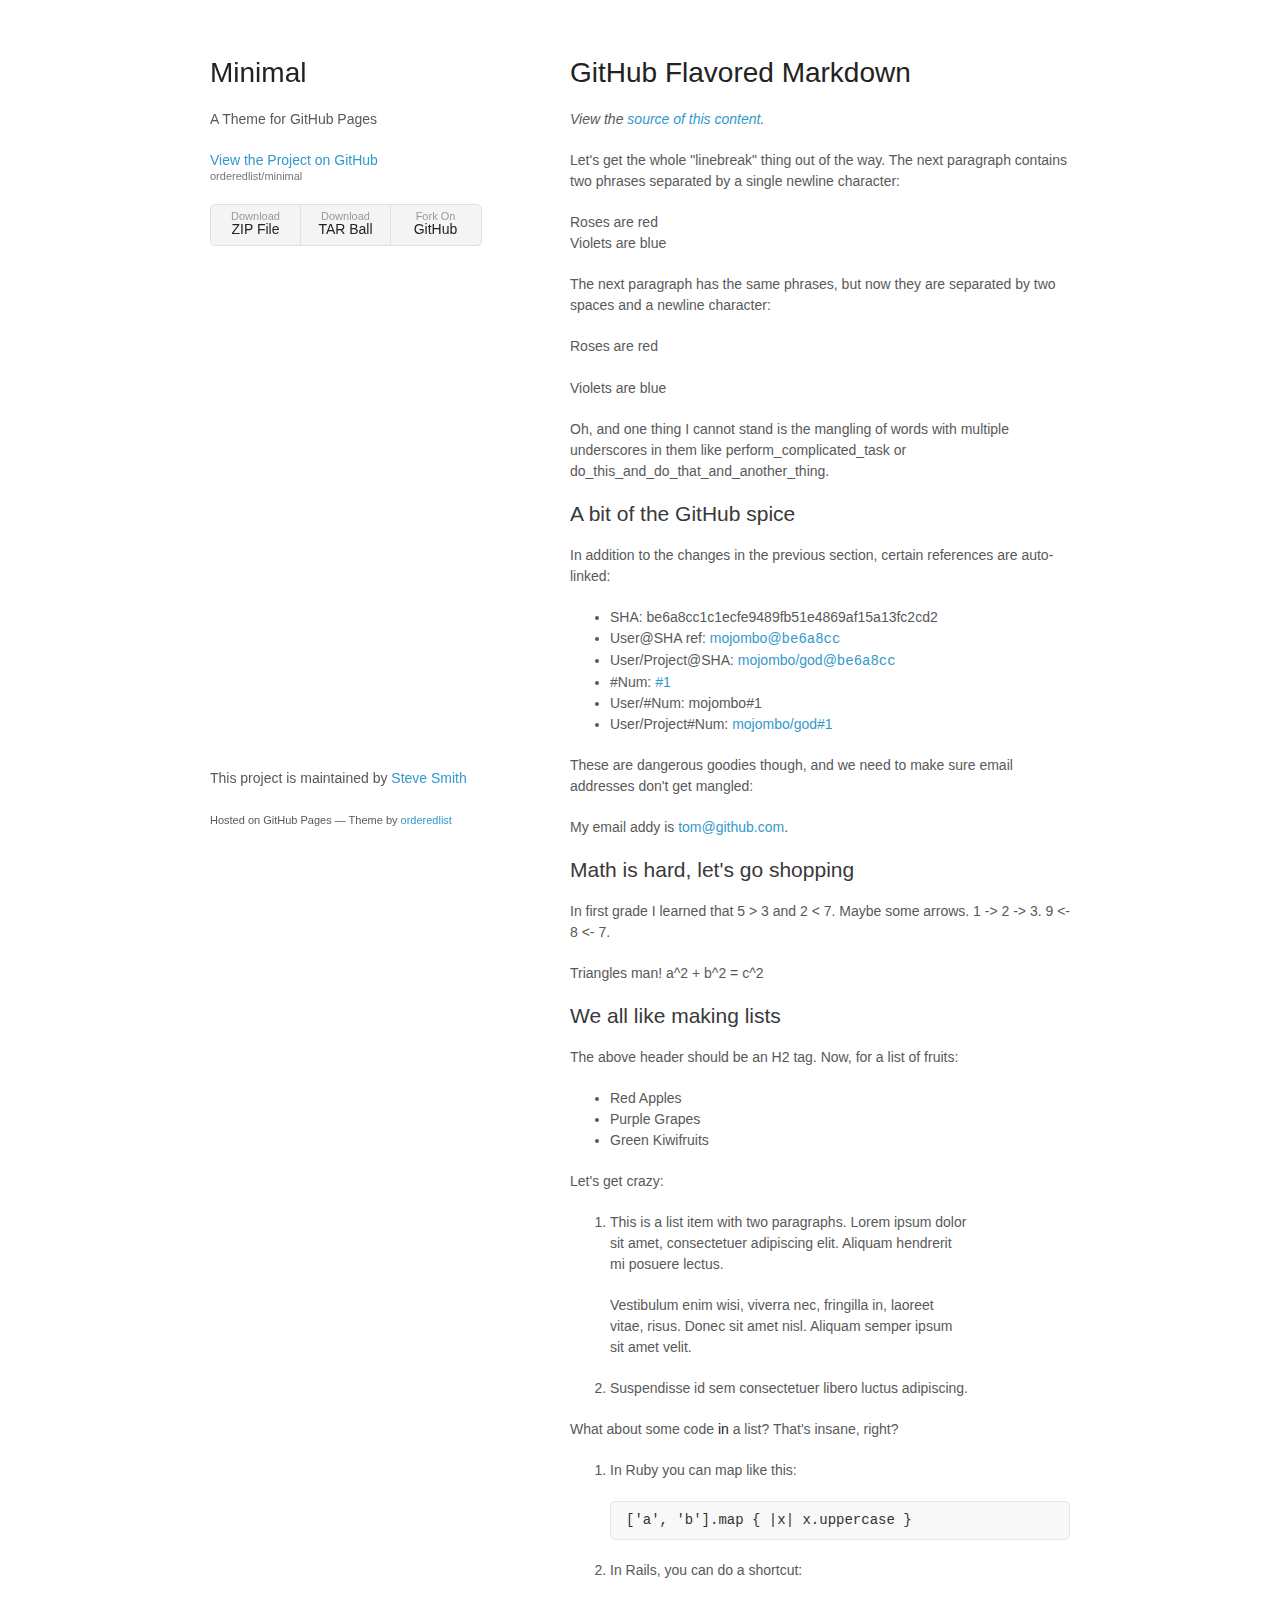
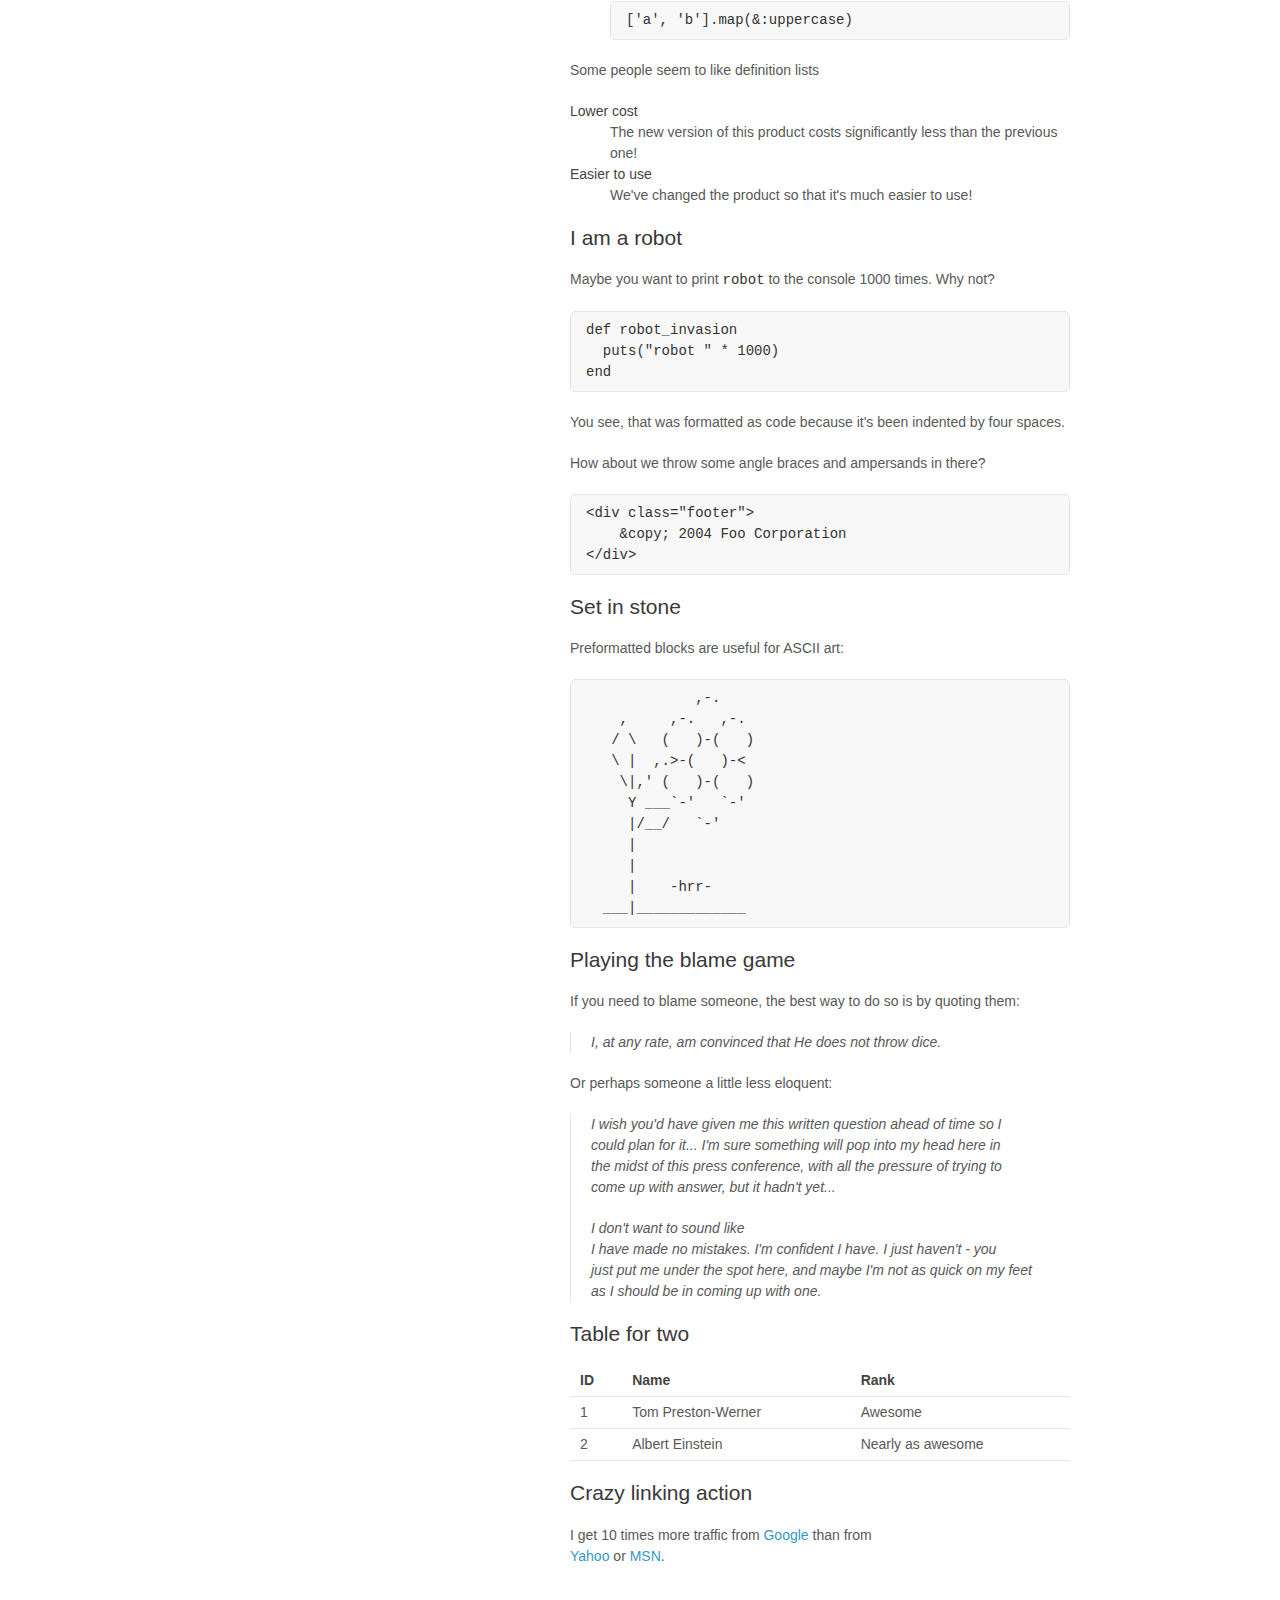
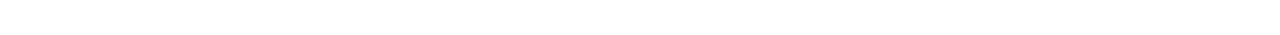
<file: index.html>
<!doctype html>
<html>
  <head>
    <meta charset="utf-8">
    <meta http-equiv="X-UA-Compatible" content="chrome=1">
    <title>Minimal by Steve Smith</title>

    <link rel="stylesheet" href="stylesheets/styles.css">
    <link rel="stylesheet" href="stylesheets/pygment_trac.css">
    <meta name="viewport" content="width=device-width">
    <!--[if lt IE 9]>
    <script src="//html5shiv.googlecode.com/svn/trunk/html5.js"></script>
    <![endif]-->
  </head>
  <body>
    <div class="wrapper">
      <header>
        <h1>Minimal</h1>
        <p>A Theme for GitHub Pages</p>
        <p class="view"><a href="http://github.com/orderedlist/minimal">View the Project on GitHub <small>orderedlist/minimal</small></a></p>
        <ul>
          <li><a href="https://github.com/orderedlist/minimal/zipball/master">Download <strong>ZIP File</strong></a></li>
          <li><a href="https://github.com/orderedlist/minimal/tarball/master">Download <strong>TAR Ball</strong></a></li>
          <li><a href="http://github.com/orderedlist/minimal">Fork On <strong>GitHub</strong></a></li>
        </ul>
      </header>
      <section>
        <h1>GitHub Flavored Markdown</h1>

        <p><em>View the <a href="http://github.github.com/github-flavored-markdown/sample_content.html">source of this content</a>.</em></p>

        <p>Let's get the whole "linebreak" thing out of the way. The next paragraph contains two phrases separated by a single newline character:</p>

        <p>Roses are red<br>
        Violets are blue</p>

        <p>The next paragraph has the same phrases, but now they are separated by two spaces and a newline character:</p>

        <p>Roses are red<br><br>
        Violets are blue</p>

        <p>Oh, and one thing I cannot stand is the mangling of words with multiple underscores in them like perform_complicated_task or do_this_and_do_that_and_another_thing.</p>

        <h2>A bit of the GitHub spice</h2>

        <p>In addition to the changes in the previous section, certain references are auto-linked:</p>

        <ul>
          <li>SHA: be6a8cc1c1ecfe9489fb51e4869af15a13fc2cd2</li>
          <li>User@SHA ref: <a href="https://github.com/mojombo/product/commit/be6a8cc1c1ecfe9489fb51e4869af15a13fc2cd2" class="commit-link">mojombo@<tt>be6a8cc</tt></a></li>
          <li>User/Project@SHA: <a href="https://github.com/mojombo/god/commit/be6a8cc1c1ecfe9489fb51e4869af15a13fc2cd2" class="commit-link">mojombo/god@<tt>be6a8cc</tt></a></li>
          <li>#Num: <a href="https://github.com/github/product/issues/1" class="issue-link" title="Baseline: What is up in the air right now?">#1</a></li>
          <li>User/#Num: mojombo#1</li>
          <li>User/Project#Num: <a href="https://github.com/mojombo/god/issues/1" class="issue-link" title="The server is not available (or you do not have permissions to access it)">mojombo/god#1</a></li>
        </ul>

        <p>These are dangerous goodies though, and we need to make sure email addresses don't get mangled:</p>

        <p>My email addy is <a href="mailto:tom@github.com">tom@github.com</a>.</p>

        <h2>Math is hard, let's go shopping</h2>

        <p>In first grade I learned that 5 &gt; 3 and 2 &lt; 7. Maybe some arrows. 1 -&gt; 2 -&gt; 3. 9 &lt;- 8 &lt;- 7.</p>

        <p>Triangles man! a^2 + b^2 = c^2</p>

        <h2>We all like making lists</h2>

        <p>The above header should be an H2 tag. Now, for a list of fruits:</p>

        <ul>
          <li>Red Apples</li>
          <li>Purple Grapes</li>
          <li>Green Kiwifruits</li>
        </ul>

        <p>Let's get crazy:</p>

        <ol>
          <li>
            <p>This is a list item with two paragraphs. Lorem ipsum dolor<br>
            sit amet, consectetuer adipiscing elit. Aliquam hendrerit<br>
            mi posuere lectus.</p>

            <p>Vestibulum enim wisi, viverra nec, fringilla in, laoreet<br>
            vitae, risus. Donec sit amet nisl. Aliquam semper ipsum<br>
            sit amet velit.</p>
          </li>
          <li><p>Suspendisse id sem consectetuer libero luctus adipiscing.</p></li>
        </ol>

        <p>What about some code <strong>in</strong> a list? That's insane, right?</p>

        <ol>
          <li>
            <p>In Ruby you can map like this:</p>

            <pre><code>['a', 'b'].map { |x| x.uppercase }</code></pre>
          </li>
          <li>
            <p>In Rails, you can do a shortcut:</p>

            <pre><code>['a', 'b'].map(&amp;:uppercase)</code></pre>
          </li>
        </ol>

        <p>Some people seem to like definition lists</p>

        <dl>
          <dt>Lower cost</dt>
          <dd>The new version of this product costs significantly less than the previous one!</dd>
          <dt>Easier to use</dt>
          <dd>We've changed the product so that it's much easier to use!</dd>
        </dl>

        <h2>I am a robot</h2>

        <p>Maybe you want to print <code>robot</code> to the console 1000 times. Why not?</p>

        <pre><code>def robot_invasion
  puts("robot " * 1000)
end
</code></pre>

        <p>You see, that was formatted as code because it's been indented by four spaces.</p>

        <p>How about we throw some angle braces and ampersands in there?</p>

        <pre><code>&lt;div class="footer"&gt;
    &amp;copy; 2004 Foo Corporation
&lt;/div&gt;
</code></pre>

        <h2>Set in stone</h2>

        <p>Preformatted blocks are useful for ASCII art:</p>

        <pre>             ,-.
    ,     ,-.   ,-.
   / \   (   )-(   )
   \ |  ,.&gt;-(   )-&lt;
    \|,' (   )-(   )
     Y ___`-'   `-'
     |/__/   `-'
     |
     |
     |    -hrr-
  ___|_____________
</pre>

        <h2>Playing the blame game</h2>

        <p>If you need to blame someone, the best way to do so is by quoting them:</p>

        <blockquote>
        <p>I, at any rate, am convinced that He does not throw dice.</p>
        </blockquote>

        <p>Or perhaps someone a little less eloquent:</p>

        <blockquote>
        <p>I wish you'd have given me this written question ahead of time so I<br>
        could plan for it... I'm sure something will pop into my head here in<br>
        the midst of this press conference, with all the pressure of trying to<br>
        come up with answer, but it hadn't yet...</p>

        <p>I don't want to sound like<br>
        I have made no mistakes. I'm confident I have. I just haven't - you<br>
        just put me under the spot here, and maybe I'm not as quick on my feet<br>
        as I should be in coming up with one.</p>
        </blockquote>

        <h2>Table for two</h2>

        <table>
          <tbody>
        <tr>
            <th>ID</th>
        <th>Name</th>
        <th>Rank</th>
          </tr>
          <tr>
            <td>1</td>
        <td>Tom Preston-Werner</td>
        <td>Awesome</td>
          </tr>
          <tr>
            <td>2</td>
        <td>Albert Einstein</td>
        <td>Nearly as awesome</td>
          </tr>
        </tbody>
        </table>

        <h2>Crazy linking action</h2>

        <p>I get 10 times more traffic from <a href="http://google.com/" title="Google">Google</a> than from<br>
        <a href="http://search.yahoo.com/" title="Yahoo Search">Yahoo</a> or <a href="http://search.msn.com/" title="MSN Search">MSN</a>.</p>
      </section>
      <footer>
        <p>This project is maintained by <a href="http://github.com/orderedlist">Steve Smith</a></p>
        <p><small>Hosted on GitHub Pages &mdash; Theme by <a href="https://github.com/orderedlist">orderedlist</a></small></p>
      </footer>
    </div>
    <script src="javascripts/scale.fix.js"></script>
  </body>
</html>
</file>
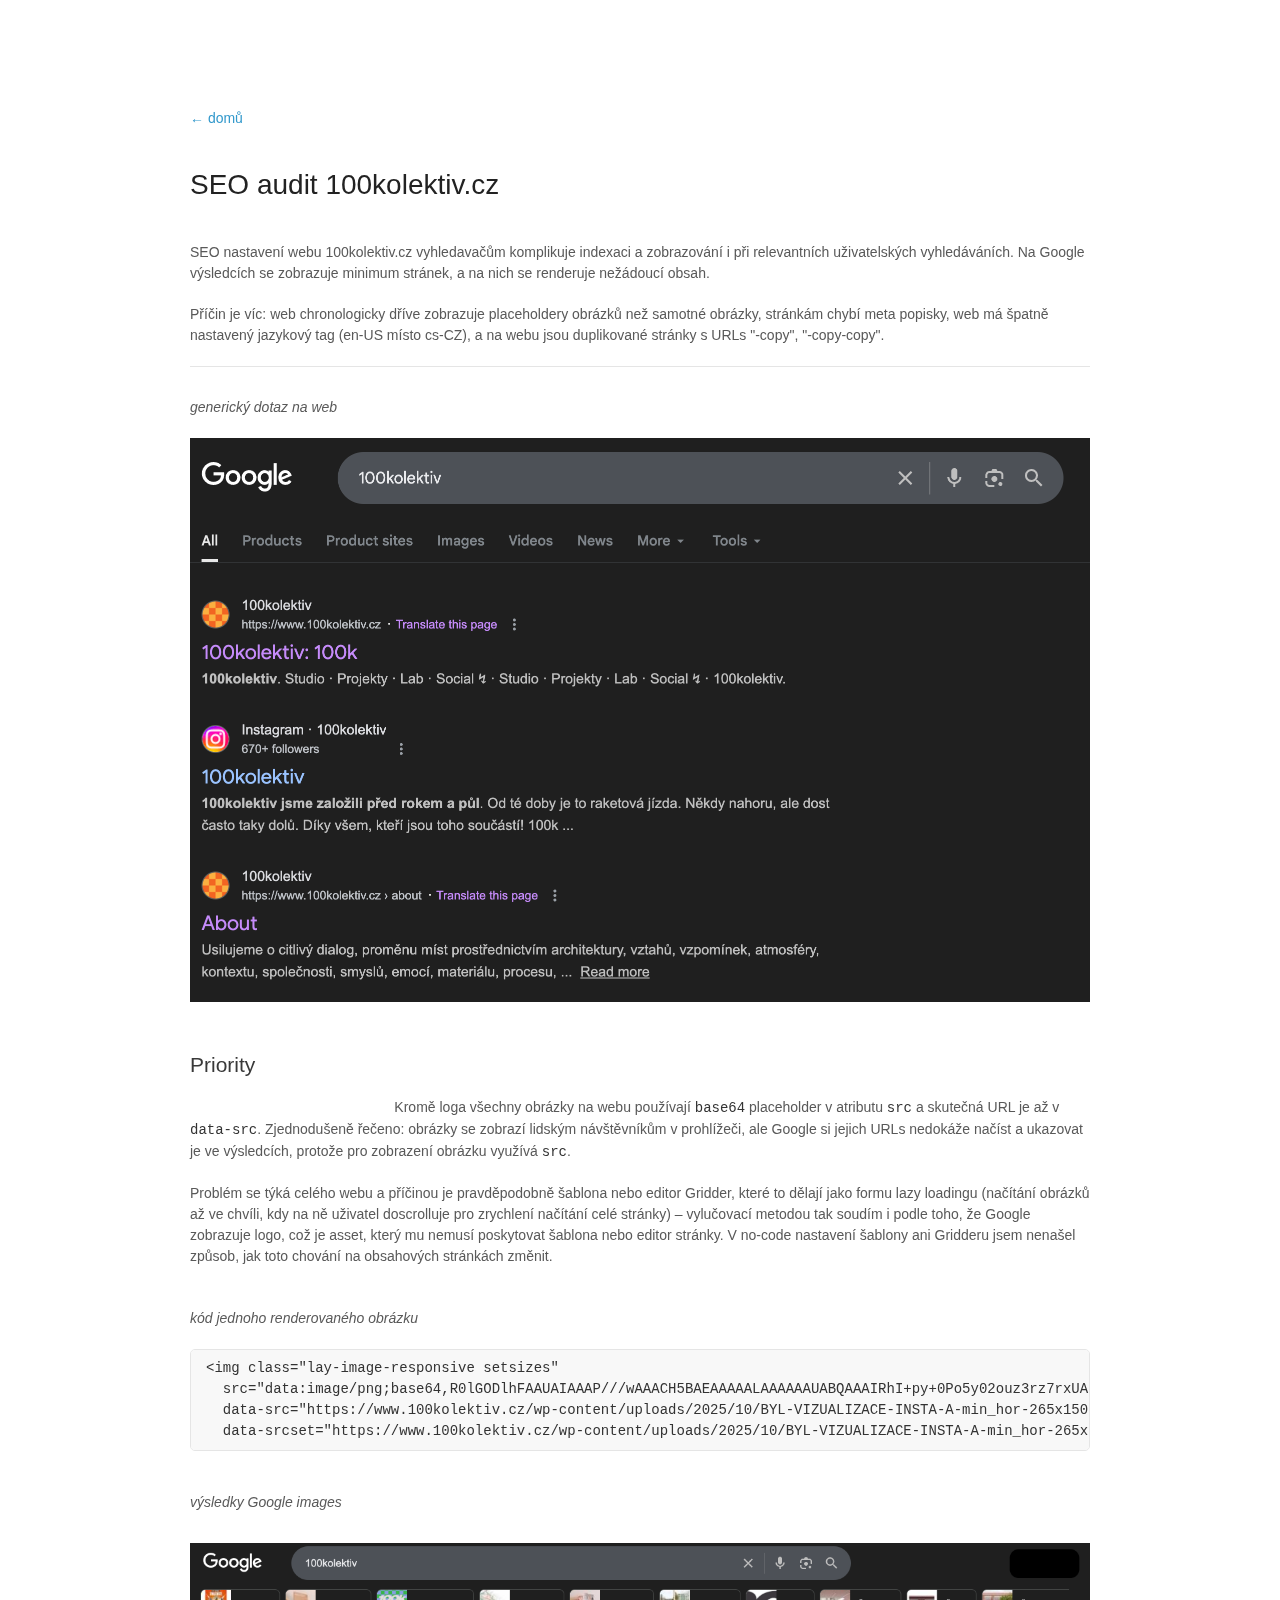
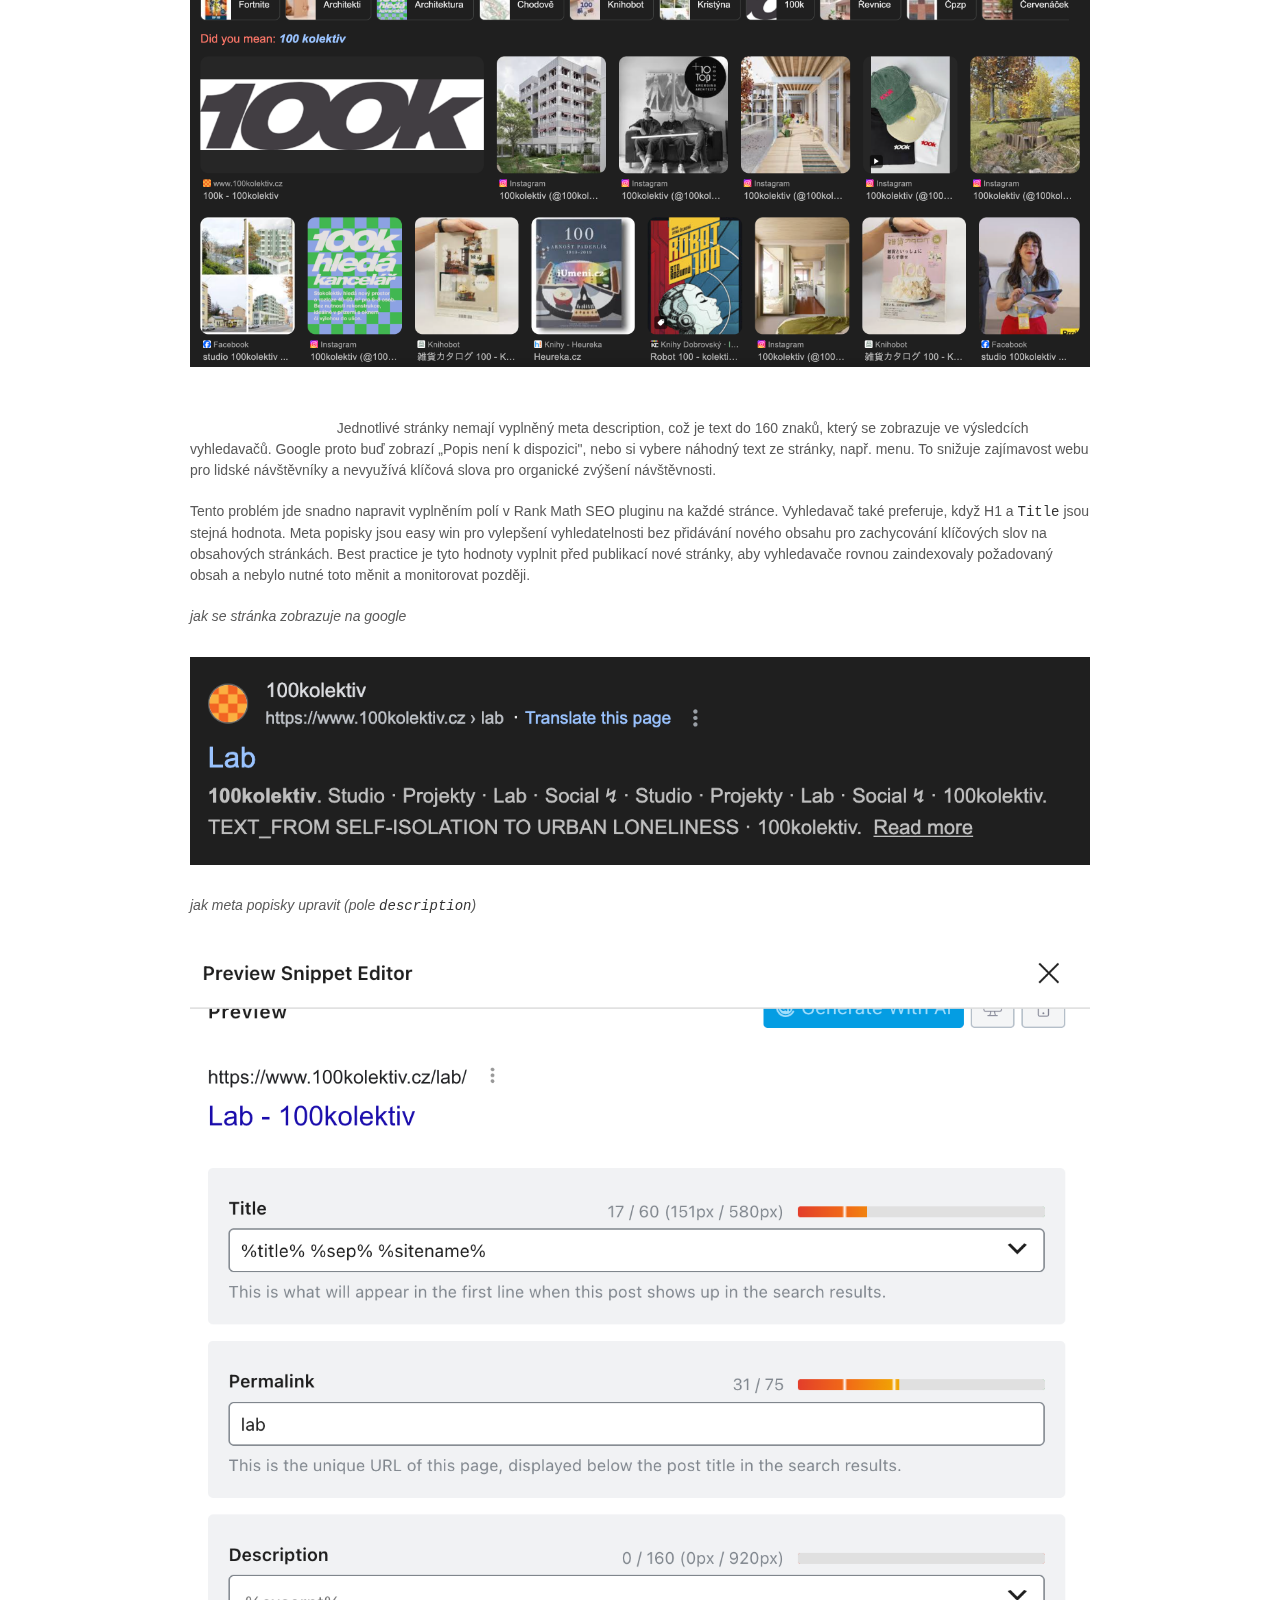
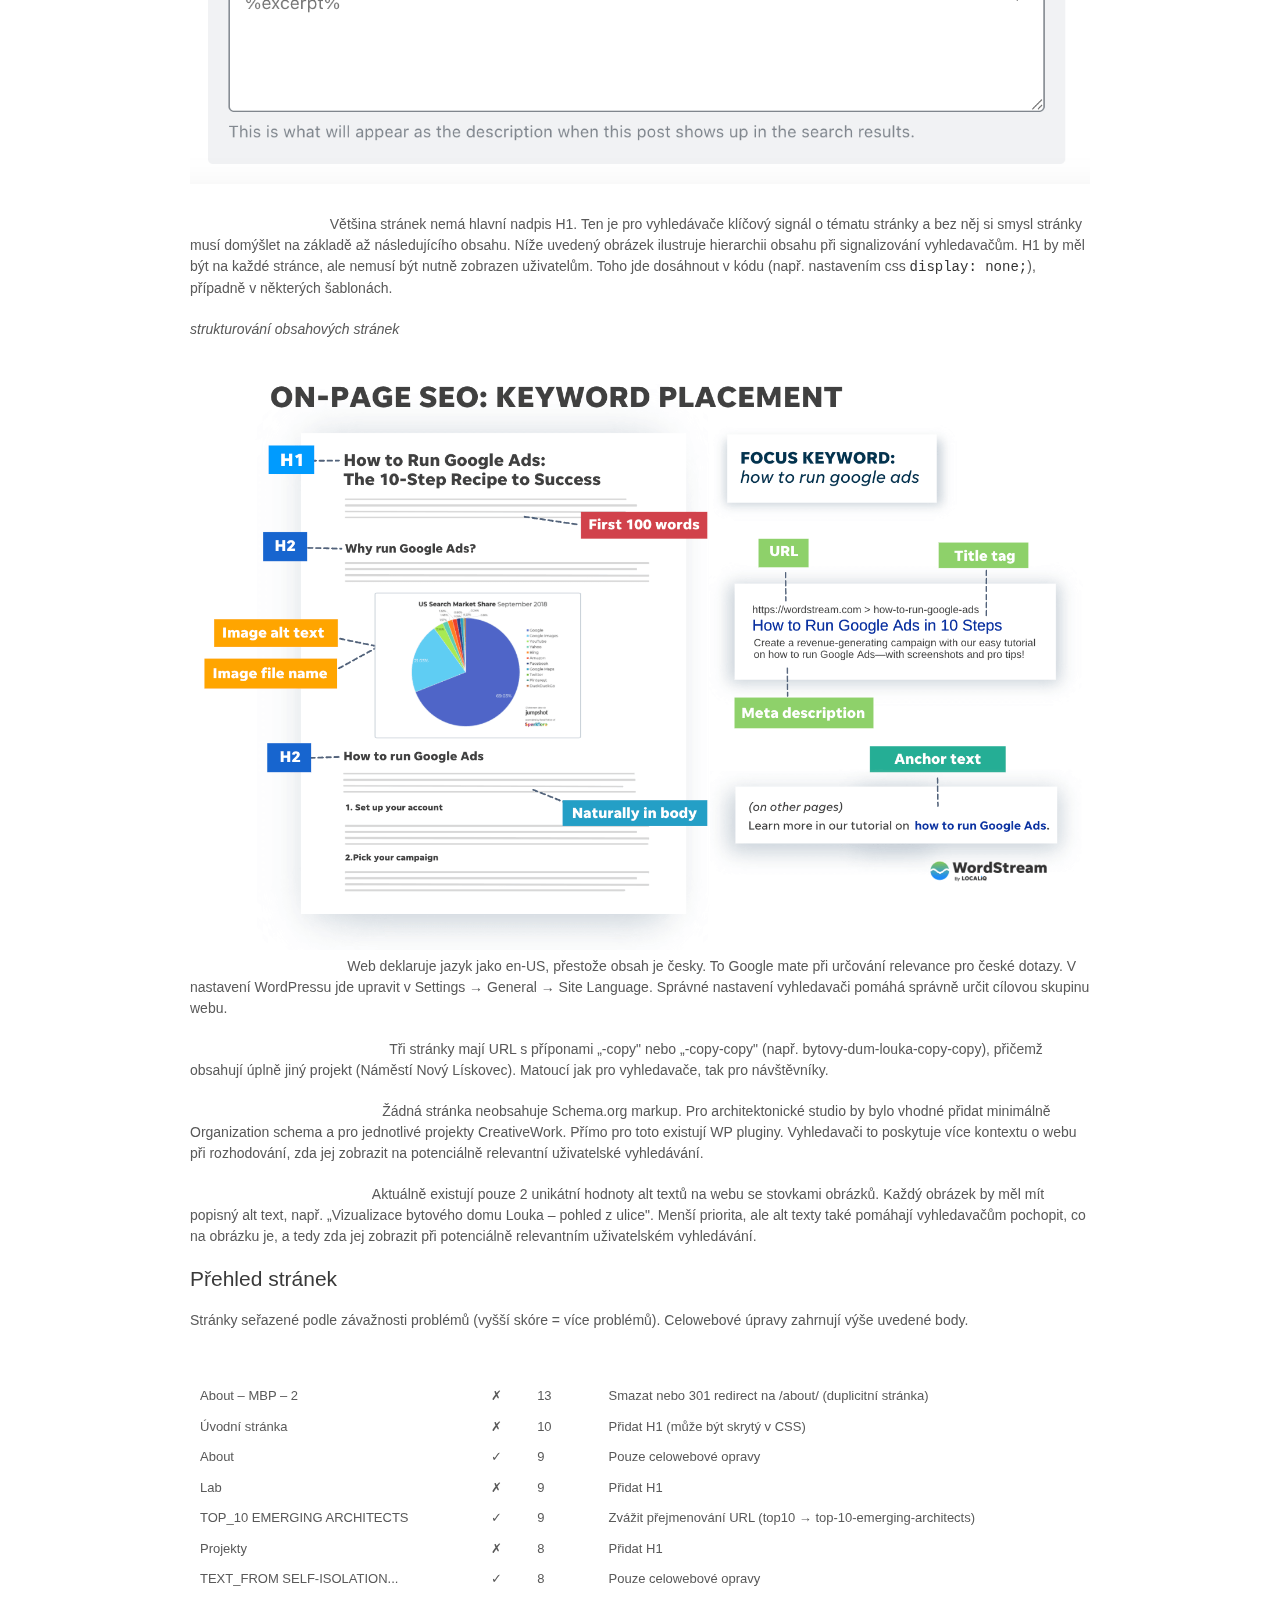
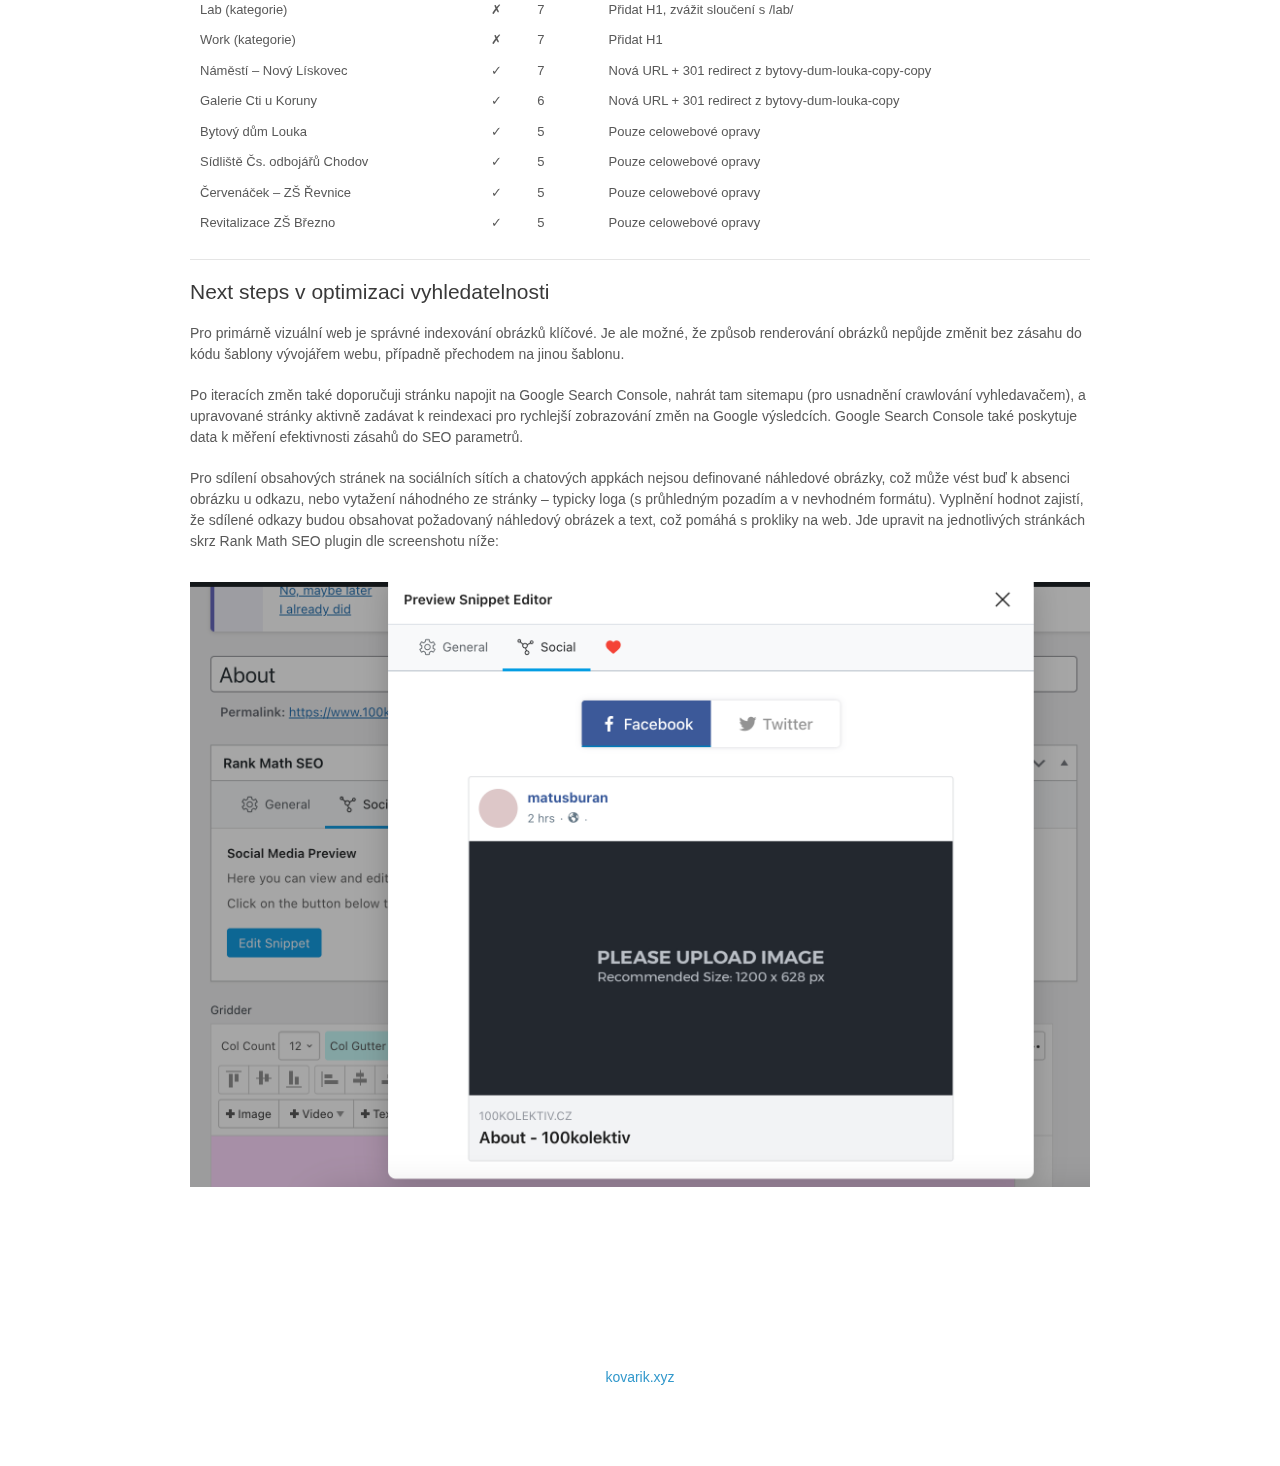
<file: 100k.html>
<!doctype html>
<html lang="cs">
  <head>
    <meta charset="utf-8">
    <meta http-equiv="X-UA-Compatible" content="chrome=1">
    <title>SEO audit 100kolektiv.cz</title>

    <meta name="description" content="SEO audit webu 100kolektiv.cz: shrnutí kritických problémů, přehled stránek, problematické URL a doporučené kroky ke zlepšení indexace.">
    <meta name="keywords" content="SEO audit, technické SEO, indexace, meta description, lazy-loading, WordPress, strukturovaná data, 100kolektiv">
    <meta name="author" content="Tomas Kovarik">
    <meta property="og:title" content="SEO Audit: 100kolektiv.cz">
    <meta property="og:description" content="Shrnutí zjištění a doporučených kroků pro zlepšení indexace webu 100kolektiv.cz ve vyhledávačích.">
    <meta property="og:type" content="article">
    <meta property="og:image" content="images/profile.jpeg">
    <meta name="robots" content="index, follow">

    <link rel="preconnect" href="https://fonts.googleapis.com">
    <link rel="preconnect" href="https://fonts.gstatic.com" crossorigin>
    <link href="https://fonts.googleapis.com/css2?family=Inter:wght@400;500;600&display=swap" rel="stylesheet">
    <link rel="stylesheet" href="stylesheets/styles.css">
    <link rel="stylesheet" href="stylesheets/pygment_trac.css">
    <meta name="viewport" content="width=device-width">
    <script defer src="https://cloud.umami.is/script.js" data-website-id="133124d4-8f66-4597-974e-6a4ad49366c3"></script>

    <style>
      /* Override layout to match drawetc.html (no sidebar header, content-only page) */
      .wrapper {
        width: 900px;
        margin: 0 auto;
      }

      .content {
        width: 100%;
        padding: 50px 0;
      }

      @media print, screen and (max-width: 960px) {
        .wrapper {
          width: auto;
          margin: 0;
          padding: 0 20px;
        }
      }

      @media print, screen and (max-width: 720px) {
        .wrapper {
          padding: 0 15px;
        }
      }

      /* Page-local readability fixes for dark theme */
      strong { color: #fff; font-weight: 600; }
      th { color: #fff; }
      th, td { border-bottom: 1px solid rgba(255, 255, 255, 0.12); }
      table { font-size: 13px; }

      /* Image spacing: equal padding above and below, only on this page */
      .image-item {
        margin: 30px 0;
      }

      .image-item img {
        display: block;
      }

      /* Match drawetc: remove background gradients for this page */
      .floating-circles {
        display: none;
      }
    </style>
  </head>
  <body>
    <div class="floating-circles"></div>
    <div class="wrapper">
      <div class="content">
        <p><a href="index.html">← domů</a></p>
        <br>

        <h1>SEO audit 100kolektiv.cz</h1></br>
        <p>SEO nastavení webu 100kolektiv.cz vyhledavačům komplikuje indexaci a zobrazování i při relevantních uživatelských vyhledáváních. Na Google výsledcích se zobrazuje minimum stránek, a na nich se renderuje nežádoucí obsah.</p>
        <p>Příčin je víc: web chronologicky dříve zobrazuje placeholdery obrázků než samotné obrázky, stránkám chybí meta popisky, web má špatně nastavený jazykový tag (en-US místo cs-CZ), a na webu jsou duplikované stránky s URLs "-copy", "-copy-copy".</p>
        <hr class="solid">
        <div class="image-item">
            <p><em>generický dotaz na web</em></p>
            <img src="images/100k-serp.png" alt="100k serp"></img>
          </div>

        </br>
        <h2>Priority</h2>
        <p><strong>1. Google neindexuje obrázky.</strong> Kromě loga všechny obrázky na webu používají <code>base64</code> placeholder v atributu <code>src</code> a skutečná URL je až v <code>data-src</code>. Zjednodušeně řečeno: obrázky se zobrazí lidským návštěvníkům v prohlížeči, ale Google si jejich URLs nedokáže načíst a ukazovat je ve výsledcích, protože pro zobrazení obrázku využívá <code>src</code>.</p><p>Problém se týká celého webu a příčinou je pravděpodobně šablona nebo editor Gridder, které to dělají jako formu lazy loadingu (načítání obrázků až ve chvíli, kdy na ně uživatel doscrolluje pro zrychlení načítání celé stránky) – vylučovací metodou tak soudím i podle toho, že Google zobrazuje logo, což je asset, který mu nemusí poskytovat šablona nebo editor stránky. V no-code nastavení šablony ani Gridderu jsem nenašel způsob, jak toto chování na obsahových stránkách změnit.</p>
    </br>
        <p><em>kód jednoho renderovaného obrázku</em></p>
        <pre><code>&lt;img class="lay-image-responsive setsizes"
  src="[data-uri]"
  data-src="https://www.100kolektiv.cz/wp-content/uploads/2025/10/BYL-VIZUALIZACE-INSTA-A-min_hor-265x150.jpg"
  data-srcset="https://www.100kolektiv.cz/wp-content/uploads/2025/10/BYL-VIZUALIZACE-INSTA-A-min_hor-265x150.jpg ... &lt;/img></code></pre>
  
</br>
<p><em>výsledky Google images</em></p>
  <div class="image-item">
    <img src="images/100k-serp3.png" alt="100k serp"></img>
  </div></br>
        <p><strong>2. Chybí meta popisy.</strong> Jednotlivé stránky nemají vyplněný meta description, což je text do 160 znaků, který se zobrazuje ve výsledcích vyhledavačů. Google proto buď zobrazí „Popis není k dispozici", nebo si vybere náhodný text ze stránky, např. menu. To snižuje zajímavost webu pro lidské návštěvníky a nevyužívá klíčová slova pro organické zvýšení návštěvnosti. </p><p>Tento problém jde snadno napravit vyplněním polí v Rank Math SEO pluginu na každé stránce. Vyhledavač také preferuje, když H1 a <code>Title</code> jsou stejná hodnota. Meta popisky jsou easy win pro vylepšení vyhledatelnosti bez přidávání nového obsahu pro zachycování klíčových slov na obsahových stránkách. Best practice je tyto hodnoty vyplnit před publikací nové stránky, aby vyhledavače rovnou zaindexovaly požadovaný obsah a nebylo nutné toto měnit a monitorovat později.</p>
        <p><em>jak se stránka zobrazuje na google</em></p>
        <div class="image-item">
            <img src="images/100k-serp2.png" alt="100k serp"></img>
          </div>
          <p><em>jak meta popisky upravit (pole <code>description</code>)</em></p>
        <div class="image-item">
            <img src="images/100k-meta.png" alt="100k serp"></img>
          </div>
        <p><strong>3. Chybí H1 nadpisy.</strong> Většina stránek nemá hlavní nadpis H1. Ten je pro vyhledávače klíčový signál o tématu stránky a bez něj si smysl stránky musí domýšlet na základě až následujícího obsahu. Níže uvedený obrázek ilustruje hierarchii obsahu při signalizování vyhledavačům. H1 by měl být na každé stránce, ale nemusí být nutně zobrazen uživatelům. Toho jde dosáhnout v kódu (např. nastavením css <code>display: none;</code>), případně v některých šablonách.</p> 
        <p><em>strukturování obsahových stránek</em></p>
        <img src="images/image.png" alt="SEO content structure diagram"></br>
        <p><strong>4. Špatný jazykový tag.</strong> Web deklaruje jazyk jako en-US, přestože obsah je česky. To Google mate při určování relevance pro české dotazy. V nastavení WordPressu jde upravit v Settings → General → Site Language. Správné nastavení vyhledavači pomáhá správně určit cílovou skupinu webu.</p>
        <p><strong>5. Problematické URL adresy.</strong> Tři stránky mají URL s příponami „-copy" nebo „-copy-copy" (např. bytovy-dum-louka-copy-copy), přičemž obsahují úplně jiný projekt (Náměstí Nový Lískovec). Matoucí jak pro vyhledavače, tak pro návštěvníky.</p>
        <p><strong>6. Chybí strukturovaná data.</strong> Žádná stránka neobsahuje Schema.org markup. Pro architektonické studio by bylo vhodné přidat minimálně Organization schema a pro jednotlivé projekty CreativeWork. Přímo pro toto existují WP pluginy. Vyhledavači to poskytuje více kontextu o webu při rozhodování, zda jej zobrazit na potenciálně relevantní uživatelské vyhledávání.</p>
        <p><strong>7. Obrázky nemají alt texty.</strong> Aktuálně existují pouze 2 unikátní hodnoty alt textů na webu se stovkami obrázků. Každý obrázek by měl mít popisný alt text, např. „Vizualizace bytového domu Louka – pohled z ulice". Menší priorita, ale alt texty také pomáhají vyhledavačům pochopit, co na obrázku je, a tedy zda jej zobrazit při potenciálně relevantním uživatelském vyhledávání.</p>

        <h2>Přehled stránek</h2>
        <p>Stránky seřazené podle závažnosti problémů (vyšší skóre = více problémů). Celowebové úpravy zahrnují výše uvedené body.</p>

        <table>
            <thead>
              <tr>
                <th>Stránka</th>
                <th>H1</th>
                <th>Skóre</th>
                <th>Akce</th>
              </tr>
            </thead>
            <tbody>
              <tr>
                <td>About – MBP – 2</td>
                <td>✗</td>
                <td>13</td>
                <td>Smazat nebo 301 redirect na /about/ (duplicitní stránka)</td>
              </tr>
              <tr>
                <td>Úvodní stránka</td>
                <td>✗</td>
                <td>10</td>
                <td>Přidat H1 (může být skrytý v CSS)</td>
              </tr>
              <tr>
                <td>About</td>
                <td>✓</td>
                <td>9</td>
                <td>Pouze celowebové opravy</td>
              </tr>
              <tr>
                <td>Lab</td>
                <td>✗</td>
                <td>9</td>
                <td>Přidat H1</td>
              </tr>
              <tr>
                <td>TOP_10 EMERGING ARCHITECTS</td>
                <td>✓</td>
                <td>9</td>
                <td>Zvážit přejmenování URL (top10 → top-10-emerging-architects)</td>
              </tr>
              <tr>
                <td>Projekty</td>
                <td>✗</td>
                <td>8</td>
                <td>Přidat H1</td>
              </tr>
              <tr>
                <td>TEXT_FROM SELF-ISOLATION...</td>
                <td>✓</td>
                <td>8</td>
                <td>Pouze celowebové opravy</td>
              </tr>
              <tr>
                <td>Lab (kategorie)</td>
                <td>✗</td>
                <td>7</td>
                <td>Přidat H1, zvážit sloučení s /lab/</td>
              </tr>
              <tr>
                <td>Work (kategorie)</td>
                <td>✗</td>
                <td>7</td>
                <td>Přidat H1</td>
              </tr>
              <tr>
                <td>Náměstí – Nový Lískovec</td>
                <td>✓</td>
                <td>7</td>
                <td>Nová URL + 301 redirect z bytovy-dum-louka-copy-copy</td>
              </tr>
              <tr>
                <td>Galerie Cti u Koruny</td>
                <td>✓</td>
                <td>6</td>
                <td>Nová URL + 301 redirect z bytovy-dum-louka-copy</td>
              </tr>
              <tr>
                <td>Bytový dům Louka</td>
                <td>✓</td>
                <td>5</td>
                <td>Pouze celowebové opravy</td>
              </tr>
              <tr>
                <td>Sídliště Čs. odbojářů Chodov</td>
                <td>✓</td>
                <td>5</td>
                <td>Pouze celowebové opravy</td>
              </tr>
              <tr>
                <td>Červenáček – ZŠ Řevnice</td>
                <td>✓</td>
                <td>5</td>
                <td>Pouze celowebové opravy</td>
              </tr>
              <tr>
                <td>Revitalizace ZŠ Březno</td>
                <td>✓</td>
                <td>5</td>
                <td>Pouze celowebové opravy</td>
              </tr>
            </tbody>
          </table>
          <hr class="solid">
        
        <h2>Next steps v optimizaci vyhledatelnosti</h2>
<p>Pro primárně vizuální web je správné indexování obrázků klíčové. Je ale možné, že způsob renderování obrázků nepůjde změnit bez zásahu do kódu šablony vývojářem webu, případně přechodem na jinou šablonu.</p>
<p>Po iteracích změn také doporučuji stránku napojit na Google Search Console, nahrát tam sitemapu (pro usnadnění crawlování vyhledavačem), a upravované stránky aktivně zadávat k reindexaci pro rychlejší zobrazování změn na Google výsledcích. Google Search Console také poskytuje data k měření efektivnosti zásahů do SEO parametrů.</p>
<p>Pro sdílení obsahových stránek na sociálních sítích a chatových appkách nejsou definované náhledové obrázky, což může vést buď k absenci obrázku u odkazu, nebo vytažení náhodného ze stránky – typicky loga (s průhledným pozadím a v nevhodném formátu). Vyplnění hodnot zajistí, že sdílené odkazy budou obsahovat požadovaný náhledový obrázek a text, což pomáhá s prokliky na web. Jde upravit na jednotlivých stránkách skrz Rank Math SEO plugin dle screenshotu níže:</p>
<div class="image-item">
    <img src="images/100k-og.png" alt="100k serp"></img>
  </div>
      </div>

      <div style="text-align: center; margin-top: 50px; padding-top: 50px;">
        <p><a href="https://kovarik.xyz">kovarik.xyz</a></p>
      </div>
     </div>
    </div>
    <script src="javascripts/scale.fix.js"></script>
  </body>
</html>
</file>
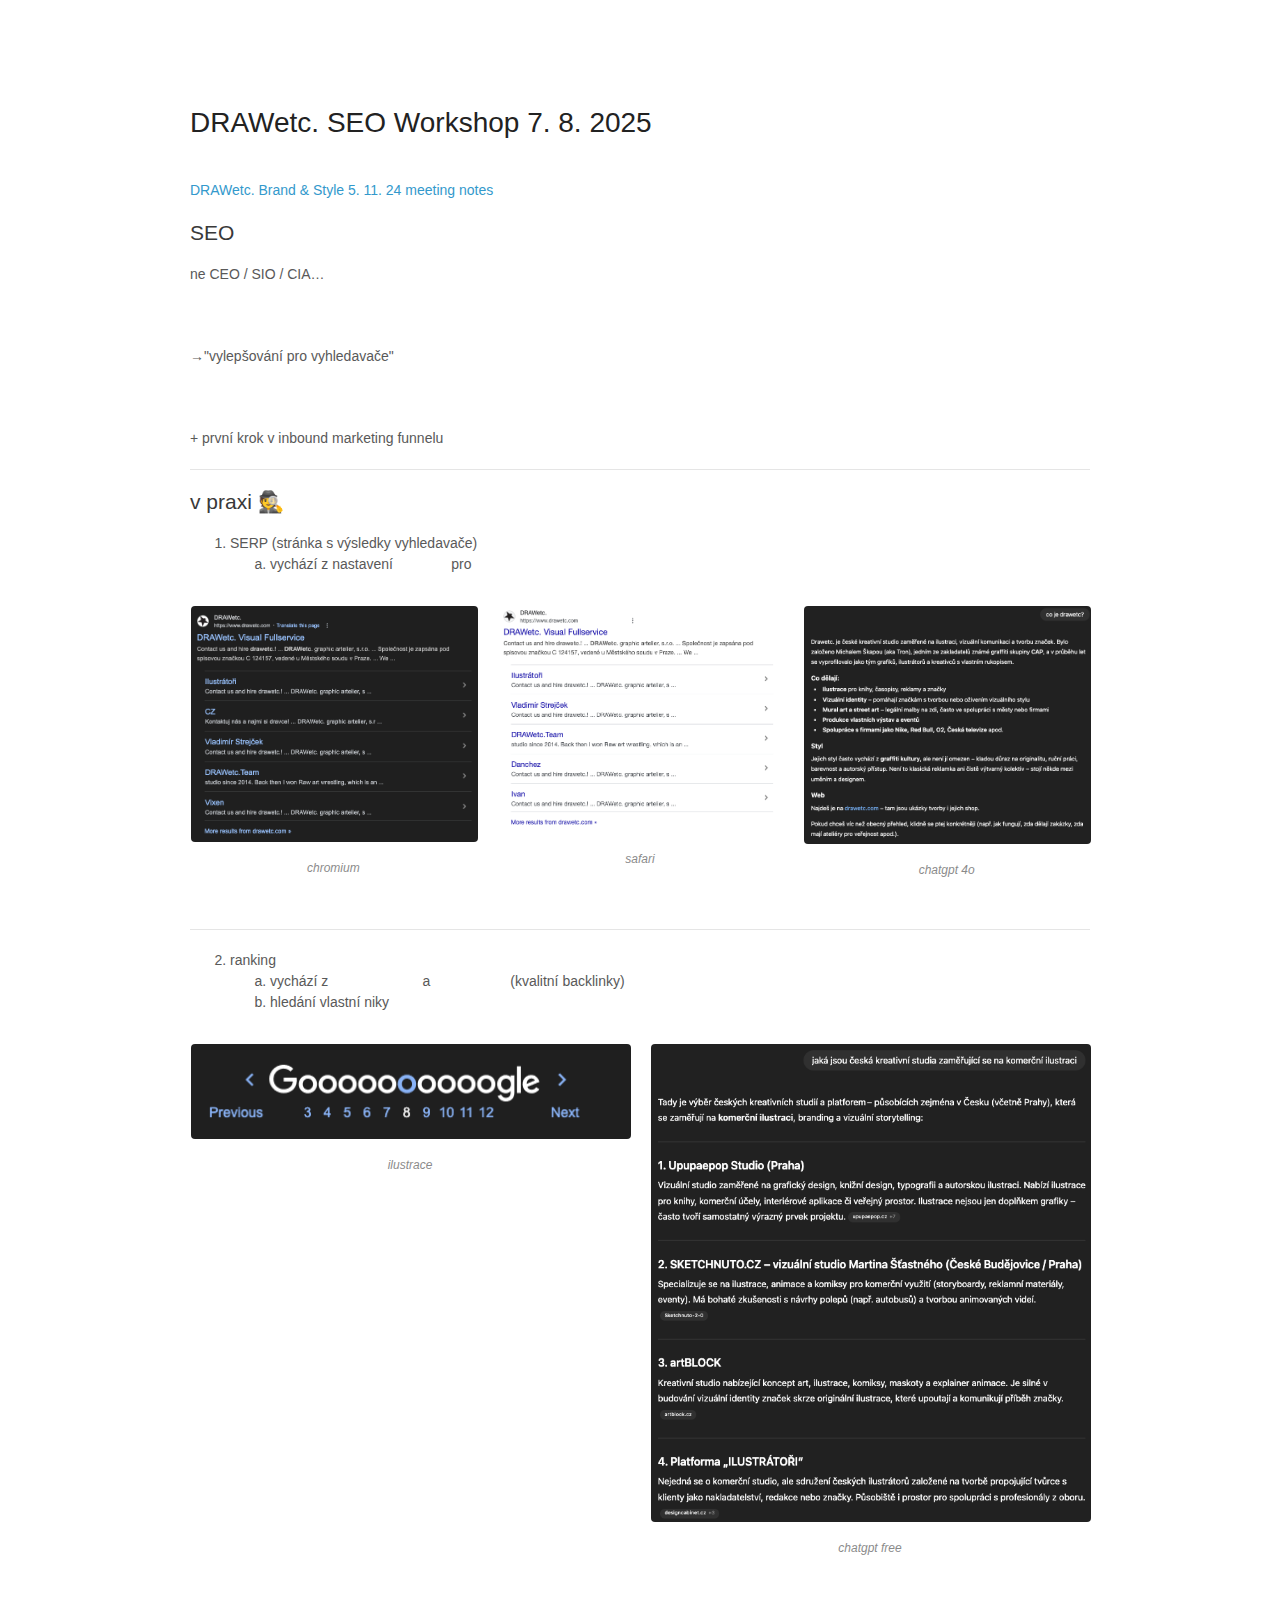
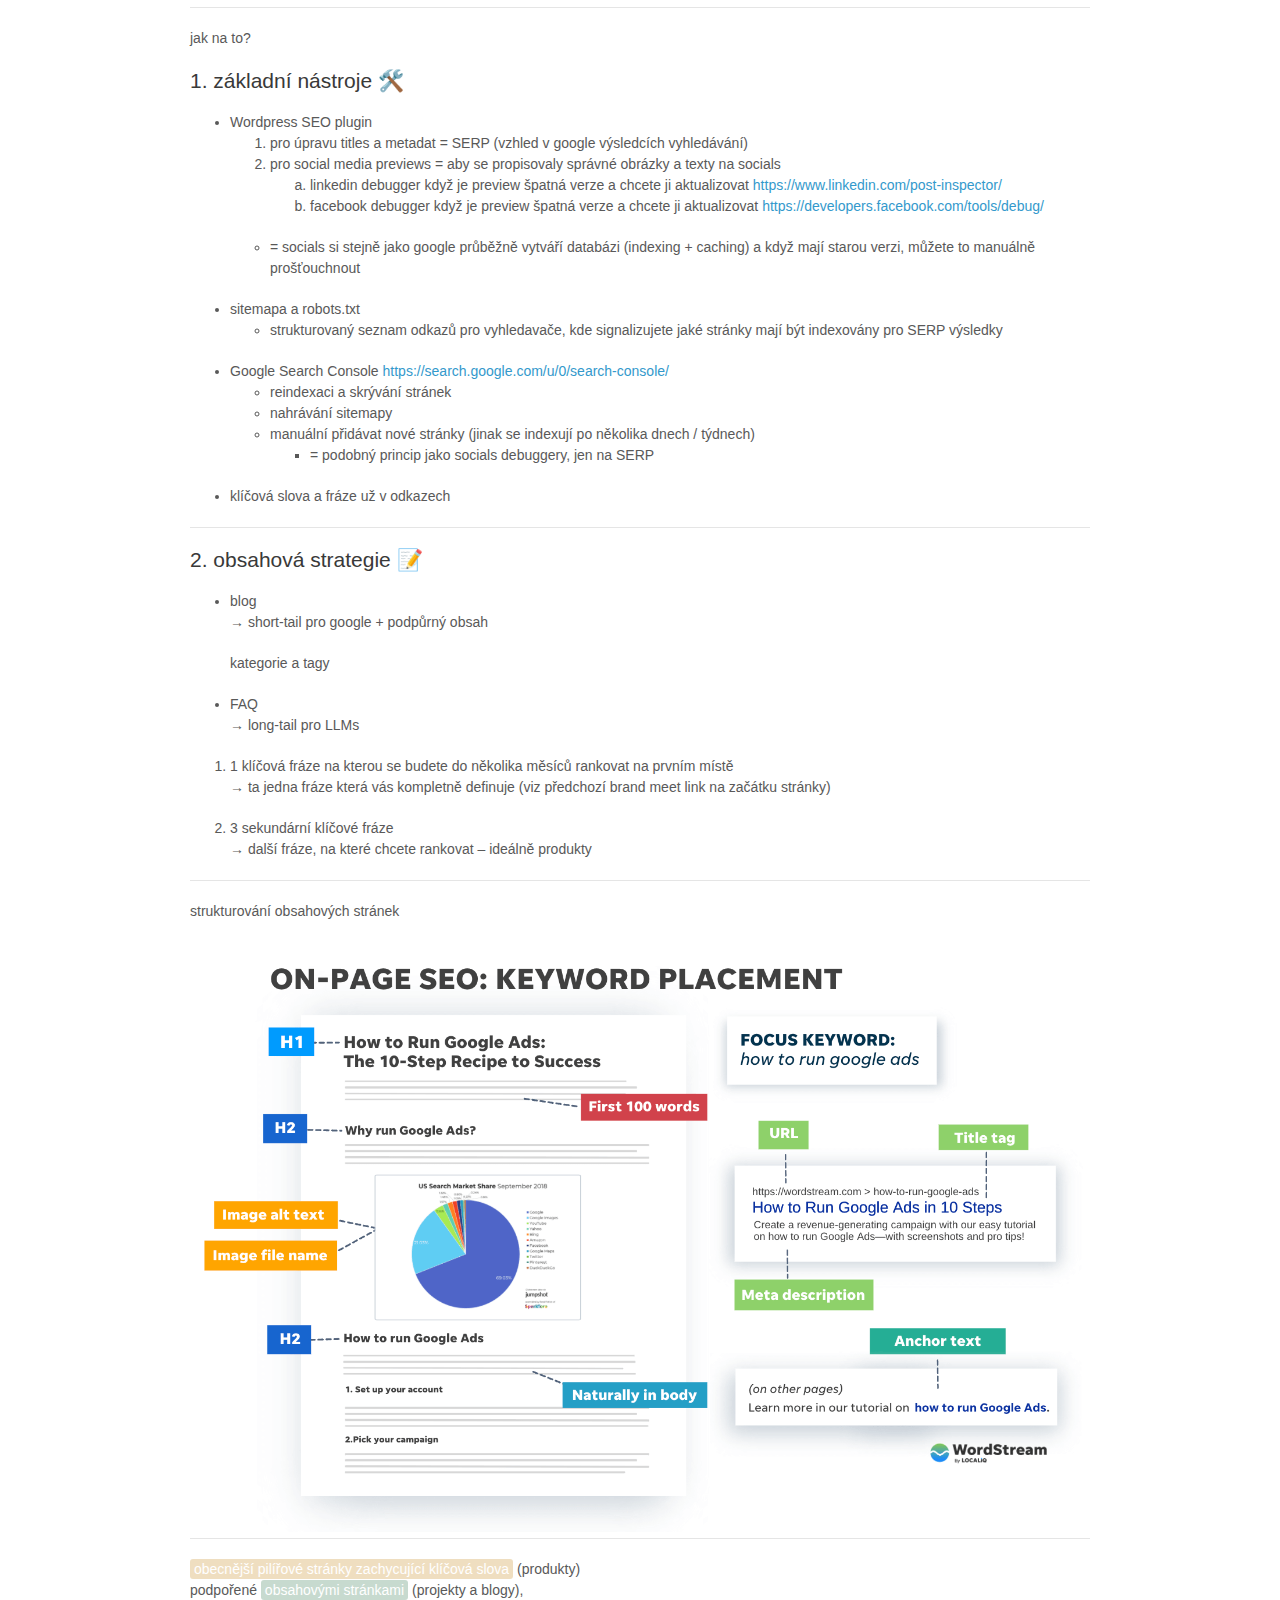
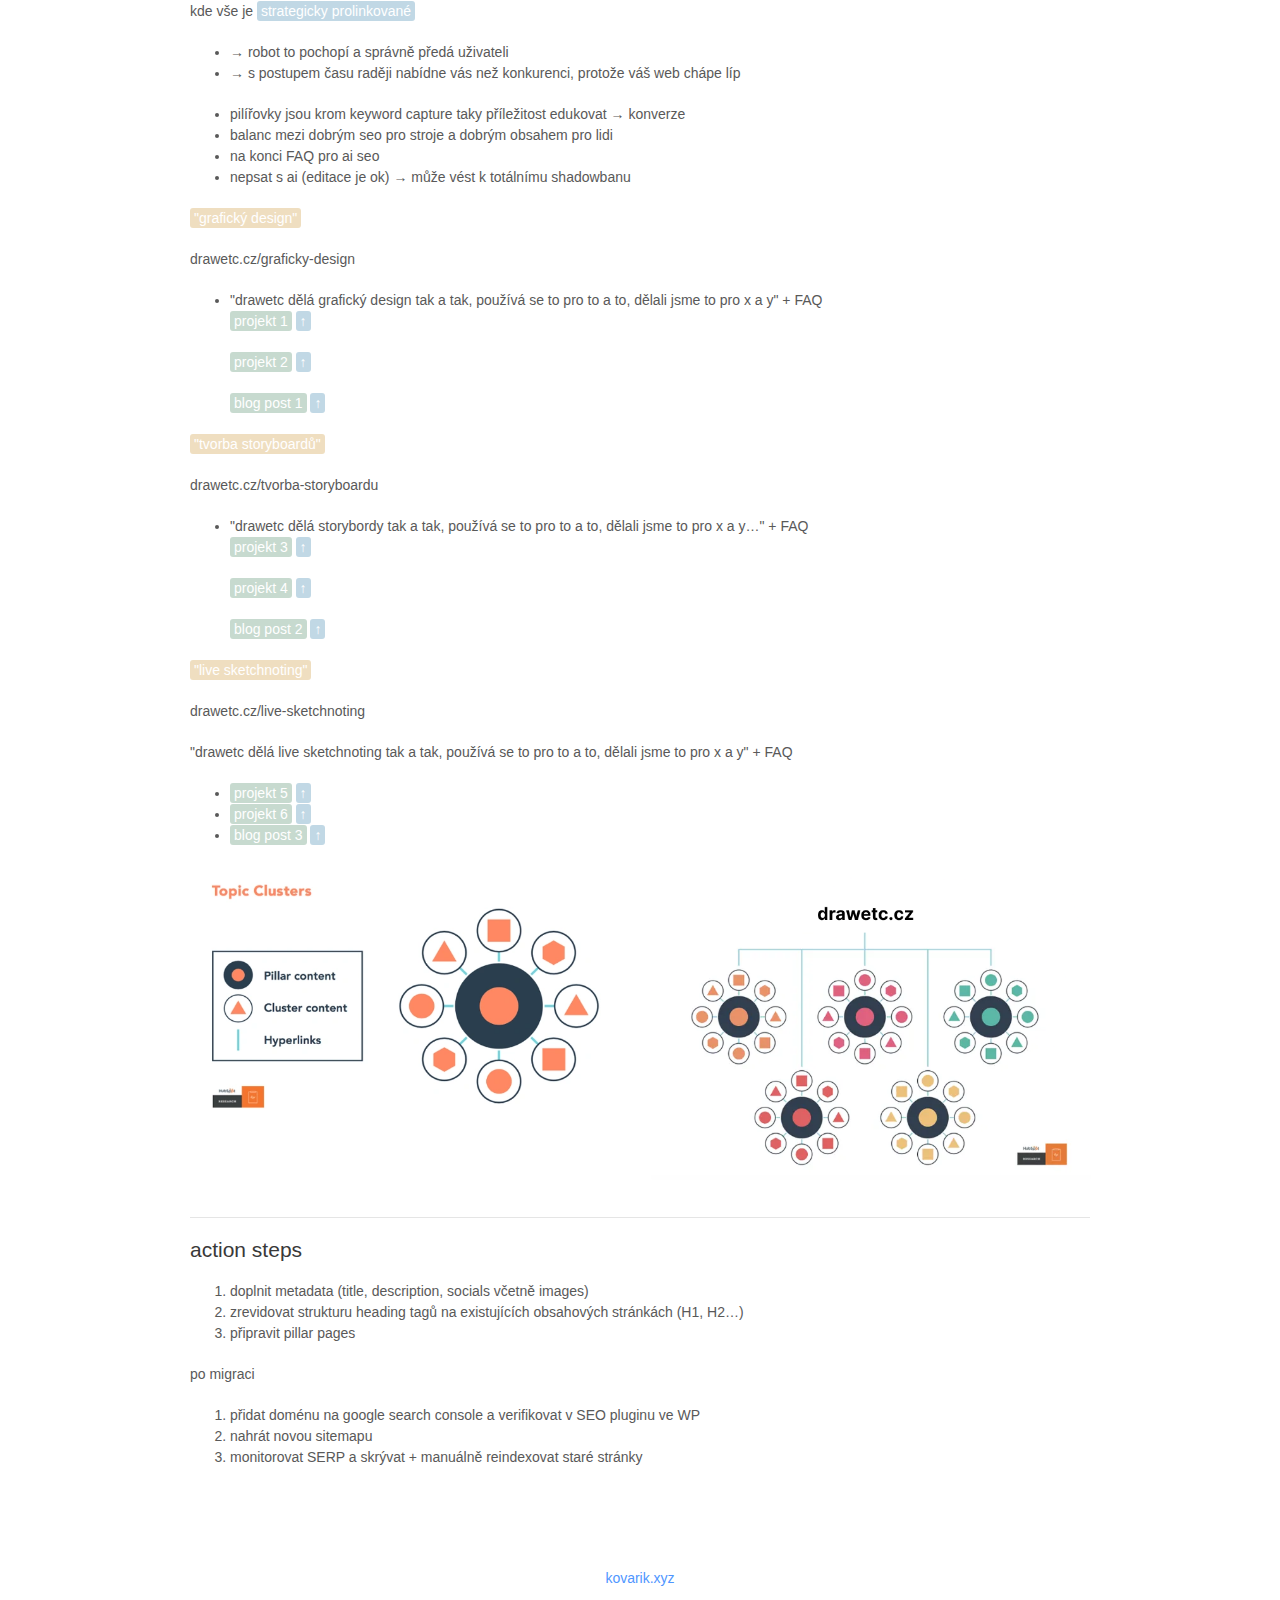
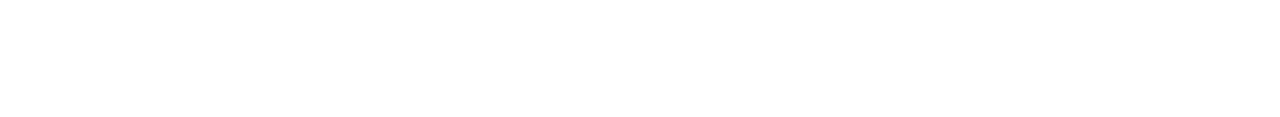
<file: drawetc.html>
<!doctype html>
<html>
  <head>
    <meta charset="utf-8">
    <meta http-equiv="X-UA-Compatible" content="chrome=1">
    <title>DRAWetc.</title>

    <meta name="description" content="Tomas Kovarik - Marketing & brand consultant based in Prague, helping companies grow through content, brand development, and digital strategy.">
    <meta name="keywords" content="marketing consultant, brand consultant, content strategy, Prague, digital marketing, SEO, LinkedIn growth">
    <meta name="author" content="Tomas Kovarik">
    <meta property="og:title" content="Tomas Kovarik: Draw etc">
    <meta property="og:description" content="Marketing & brand consultant helping companies grow through content, brand development, and digital strategy.">
    <meta property="og:type" content="website">
    <meta property="og:image" content="images/profile.jpeg">
    <meta name="robots" content="noindex, nofollow">
    
    <link rel="preconnect" href="https://fonts.googleapis.com">
    <link rel="preconnect" href="https://fonts.gstatic.com" crossorigin>
    <link href="https://fonts.googleapis.com/css2?family=Inter:wght@400;500;600&display=swap" rel="stylesheet">
    <link rel="stylesheet" href="stylesheets/styles.css">
    <link rel="stylesheet" href="stylesheets/pygment_trac.css">
    <meta name="viewport" content="width=device-width">
    <script defer src="https://cloud.umami.is/script.js" data-website-id="133124d4-8f66-4597-974e-6a4ad49366c3"></script>
    <style>
      /* Override layout for drawetc page */
      .wrapper {
        width: 900px;
        margin: 0 auto;
      }
      
      .content {
        width: 100%;
        padding: 50px 0;
      }
      
      @media print, screen and (max-width: 960px) {
        .wrapper {
          width: auto;
          margin: 0;
          padding: 0 20px;
        }
      }
      
      @media print, screen and (max-width: 720px) {
        .wrapper {
          padding: 0 15px;
        }
      }
      
      /* Custom styles for drawetc content */
      .image-grid {
        display: flex;
        gap: 20px;
        margin: 30px 0;
        flex-wrap: wrap;
      }
      
      .image-grid-2 {
        display: flex;
        gap: 20px;
        margin: 30px 0;
        flex-wrap: wrap;
      }
      
      .image-item {
        flex: 1;
        text-align: center;
        min-width: 200px;
      }
      
      .image-item img {
        width: 100%;
        height: auto;
        border-radius: 5px;
        border: 1px solid rgba(255, 255, 255, 0.1);
      }
      
      .image-item p {
        font-size: 12px;
        margin-top: 10px;
        opacity: 0.7;
      }
      
      mark {
        border-radius: 3px;
        padding: 2px 4px;
      }
      
      .highlight-yellow, mark.highlight-yellow {
        background-color: rgba(203, 145, 47, 0.3);
        color: #fff;
      }
      
      .highlight-teal, mark.highlight-teal {
        background-color: rgba(68, 131, 97, 0.3);
        color: #fff;
      }
      
      .highlight-blue, mark.highlight-blue {
        background-color: rgba(51, 126, 169, 0.3);
        color: #fff;
      }
      
      @media screen and (max-width: 720px) {
        .image-grid, .image-grid-2 {
          flex-direction: column;
        }
      }
      
      /* Fix bold text color */
      strong {
        color: #fff;
      }
      
      /* Remove background gradients for this page */
      .floating-circles {
        display: none;
      }
      
      /* Fullscreen image modal */
      .modal {
        display: none;
        position: fixed;
        z-index: 1000;
        left: 0;
        top: 0;
        width: 100%;
        height: 100%;
        background-color: rgba(0, 0, 0, 0.9);
        cursor: pointer;
      }
      
      .modal-content {
        display: block;
        margin: auto;
        max-width: 90%;
        max-height: 90%;
        position: absolute;
        top: 50%;
        left: 50%;
        transform: translate(-50%, -50%);
      }
      
      .close {
        position: absolute;
        top: 15px;
        right: 35px;
        color: #f1f1f1;
        font-size: 40px;
        font-weight: bold;
        cursor: pointer;
      }
      
      .close:hover {
        color: #bbb;
      }
      
      /* Make images clickable */
      .image-item img {
        cursor: pointer;
        transition: opacity 0.3s ease;
      }
      
      .image-item img:hover {
        opacity: 0.8;
      }
    </style>
  </head>
  <body>
    <div class="floating-circles"></div>
    <div class="wrapper">
      <div class="content">
        <h1>DRAWetc. SEO Workshop 7. 8. 2025</h1>
      </br>
        <p><a href="https://docs.google.com/document/d/1sp8Ku4nMpxZPCoOZrkMExUdbg_Nui3a0/edit">DRAWetc. Brand &amp; Style 5. 11. 24 meeting notes</a></p>

        <h2>SEO</h2>
        <p>ne CEO / SIO / CIA…</p>
        
          <p><strong>search engine optimization</strong></p>
          <p>→"vylepšování pro vyhledavače"</p>
          <p><strong>→ strategický fine-tuning obsahu a kódu webu pro strojové čtení</strong></p>
          <p>+ první krok v inbound marketing funnelu</p>
        

        <hr>

        <h2>v praxi 🕵️</h2>
        <ol>
          <li>SERP (stránka s výsledky vyhledavače)
            <ol type="a">
              <li>vychází z nastavení <strong>metadat</strong> pro <strong>indexovací crawlery</strong></li>
            </ol>
          </li>
        </ol>

        <div class="image-grid">
          <div class="image-item">
            <img src="images/Screenshot_2025-08-05_at_0.41.35.png" alt="Chrome search results">
            <p><em>chromium</em></p>
          </div>
          <div class="image-item">
            <img src="images/Screenshot_2025-08-05_at_0.42.09.png" alt="Safari search results">
            <p><em>safari</em></p>
          </div>
          <div class="image-item">
            <img src="images/Screenshot_2025-08-05_at_0.43.11.png" alt="ChatGPT search results">
            <p><em>chatgpt 4o</em></p>
          </div>
        </div>

        <hr>

        <ol start="2">
          <li>ranking
            <ol type="a">
              <li>vychází z <strong>klíčových slov</strong> a <strong>"SEO juice"</strong> (kvalitní backlinky)</li>
              <li>hledání vlastní niky</li>
            </ol>
          </li>
        </ol>

        <div class="image-grid-2">
          <div class="image-item">
            <img src="images/Screenshot_2025-08-05_at_0.48.24.png" alt="Ilustrace search results">
            <p><em>ilustrace</em></p>
          </div>
          <div class="image-item">
            <img src="images/Screenshot_2025-08-05_at_0.50.13.png" alt="ChatGPT free results">
            <p><em>chatgpt free</em></p>
          </div>
        </div>

        <hr>

        <p>jak na to?</p>
        <h2>1. základní nástroje 🛠️</h2>
        <ul>
          <li>Wordpress SEO plugin
            <ol>
              <li>pro úpravu titles a metadat = SERP (vzhled v google výsledcích vyhledávání)</li>
              <li>pro social media previews = aby se propisovaly správné obrázky a texty na socials
                <ol type="a">
                  <li>linkedin debugger když je preview špatná verze a chcete ji aktualizovat <a href="https://www.linkedin.com/post-inspector/">https://www.linkedin.com/post-inspector/</a></li>
                  <li>facebook debugger když je preview špatná verze a chcete ji aktualizovat <a href="https://developers.facebook.com/tools/debug/">https://developers.facebook.com/tools/debug/</a></li>
                </ol>
              </li>
            </ol>
            <ul>
              <li>= socials si stejně jako google průběžně vytváří databázi (indexing + caching) a když mají starou verzi, můžete to manuálně prošťouchnout</li>
            </ul>
          </li>
        </ul>

        <ul>
          <li>sitemapa a robots.txt
            <ul>
              <li>strukturovaný seznam odkazů pro vyhledavače, kde signalizujete jaké stránky mají být indexovány pro SERP výsledky</li>
            </ul>
          </li>
        </ul>

        <ul>
          <li>Google Search Console <a href="https://search.google.com/u/0/search-console/">https://search.google.com/u/0/search-console/</a>
            <ul>
              <li>reindexaci a skrývání stránek</li>
              <li>nahrávání sitemapy</li>
              <li>manuální přidávat nové stránky (jinak se indexují po několika dnech / týdnech)
                <ul>
                  <li>= podobný princip jako socials debuggery, jen na SERP</li>
                </ul>
              </li>
            </ul>
          </li>
        </ul>

        <ul>
          <li>klíčová slova a fráze už v odkazech</li>
        </ul>

        <hr>

        <h2>2. obsahová strategie 📝</h2>
        <ul>
          <li>blog
            <p>→ short-tail pro google + podpůrný obsah</p>
            <p>kategorie a tagy</p>
          </li>
        </ul>
        <ul>
          <li>FAQ
            <p>→ long-tail pro LLMs</p>
          </li>
        </ul>

        <ol>
          <li>1 klíčová fráze na kterou se budete do několika měsíců rankovat na prvním místě
            <p>→ ta jedna fráze která vás kompletně definuje (viz předchozí brand meet link na začátku stránky)</p>
          </li>
        </ol>
        <ol start="2">
          <li>3 sekundární klíčové fráze
            <p>→ další fráze, na které chcete rankovat – ideálně produkty</p>
          </li>
        </ol>

        <hr>

        <p>strukturování obsahových stránek</p>
        <img src="images/image.png" alt="SEO content structure diagram">

        <hr>

        <p><mark class="highlight-yellow">obecnější pilířové stránky zachycující klíčová slova</mark> (produkty)<br>
        podpořené <mark class="highlight-teal">obsahovými stránkami</mark> (projekty a blogy),<br>
        kde vše je <mark class="highlight-blue">strategicky prolinkované</mark></p>
        
        <ul>
          <li>→ robot to pochopí a správně předá uživateli</li>
          <li>→ s postupem času raději nabídne vás než konkurenci, protože váš web chápe líp</li>
        </ul>

        <ul>
          <li>pilířovky jsou krom keyword capture taky příležitost edukovat → konverze</li>
          <li>balanc mezi dobrým seo pro stroje a dobrým obsahem pro lidi</li>
          <li>na konci FAQ pro ai seo</li>
          <li>nepsat s ai (editace je ok) → může vést k totálnímu shadowbanu</li>
        </ul>

        <p><mark class="highlight-yellow">"grafický design"</mark></p>
        <p>drawetc.cz/graficky-design</p>
        <ul>
          <li>"drawetc dělá grafický design tak a tak, používá se to pro to a to, dělali jsme to pro x a y" + FAQ
            <p><mark class="highlight-teal">projekt 1</mark> <mark class="highlight-blue">↑</mark></p>
            <p><mark class="highlight-teal">projekt 2</mark> <mark class="highlight-blue">↑</mark></p>
            <p><mark class="highlight-teal">blog post 1</mark> <mark class="highlight-blue">↑</mark></p>
          </li>
        </ul>

        <p><mark class="highlight-yellow">"tvorba storyboardů"</mark></p>
        <p>drawetc.cz/tvorba-storyboardu</p>
        <ul>
          <li>"drawetc dělá storybordy tak a tak, používá se to pro to a to, dělali jsme to pro x a y…" + FAQ
            <p><mark class="highlight-teal">projekt 3</mark> <mark class="highlight-blue">↑</mark></p>
            <p><mark class="highlight-teal">projekt 4</mark> <mark class="highlight-blue">↑</mark></p>
            <p><mark class="highlight-teal">blog post 2</mark> <mark class="highlight-blue">↑</mark></p>
          </li>
        </ul>

        <p><mark class="highlight-yellow">"live sketchnoting"</mark></p>
        <p>drawetc.cz/live-sketchnoting</p>
        <p>"drawetc dělá live sketchnoting tak a tak, používá se to pro to a to, dělali jsme to pro x a y" + FAQ</p>
        <ul>
          <li><mark class="highlight-teal">projekt 5</mark> <mark class="highlight-blue">↑</mark></li>
          <li><mark class="highlight-teal">projekt 6</mark> <mark class="highlight-blue">↑</mark></li>
          <li><mark class="highlight-teal">blog post 3</mark> <mark class="highlight-blue">↑</mark></li>
        </ul>

        <div class="image-grid-2">
          <div class="image-item">
            <img src="images/image 1.png" alt="SEO strategy diagram 1">
          </div>
          <div class="image-item">
            <img src="images/image 2.png" alt="SEO strategy diagram 2">
          </div>
        </div>

        <hr>

        <h2>action steps</h2>
        <ol>
          <li>doplnit metadata (title, description, socials včetně images)</li>
          <li>zrevidovat strukturu heading tagů na existujících obsahových stránkách (H1, H2…)</li>
          <li>připravit pillar pages</li>
        </ol>

        <p>po migraci</p>
        <ol>
          <li>přidat doménu na google search console a verifikovat v SEO pluginu ve WP</li>
          <li>nahrát novou sitemapu</li>
          <li>monitorovat SERP a skrývat + manuálně reindexovat staré stránky</li>
        </ol>
        <div style="text-align: center; margin-top: 50px; padding-top: 50px;">
                      <p><a href="https://kovarik.xyz" style="color: #4F96FF; text-decoration: none;">kovarik.xyz</a></p>
                    </div>
                   </div>
      </div>
    </div>
    <!-- Modal for fullscreen images -->
    <div id="imageModal" class="modal">
      <span class="close">&times;</span>
      <img class="modal-content" id="modalImage">
    </div>
    
    <script src="javascripts/scale.fix.js"></script>
    <script>
      // Fullscreen image functionality
      const modal = document.getElementById('imageModal');
      const modalImg = document.getElementById('modalImage');
      const span = document.getElementsByClassName('close')[0];
      
      // Add click event to all images
      document.querySelectorAll('.image-item img').forEach(img => {
        img.addEventListener('click', function() {
          modal.style.display = 'block';
          modalImg.src = this.src;
        });
      });
      
      // Close modal when clicking X
      span.onclick = function() {
        modal.style.display = 'none';
      };
      
      // Close modal when clicking outside image
      modal.onclick = function(event) {
        if (event.target === modal) {
          modal.style.display = 'none';
        }
      };
      
      // Close modal with Escape key
      document.addEventListener('keydown', function(event) {
        if (event.key === 'Escape') {
          modal.style.display = 'none';
        }
      });
    </script>
  </body>
</html>
</file>
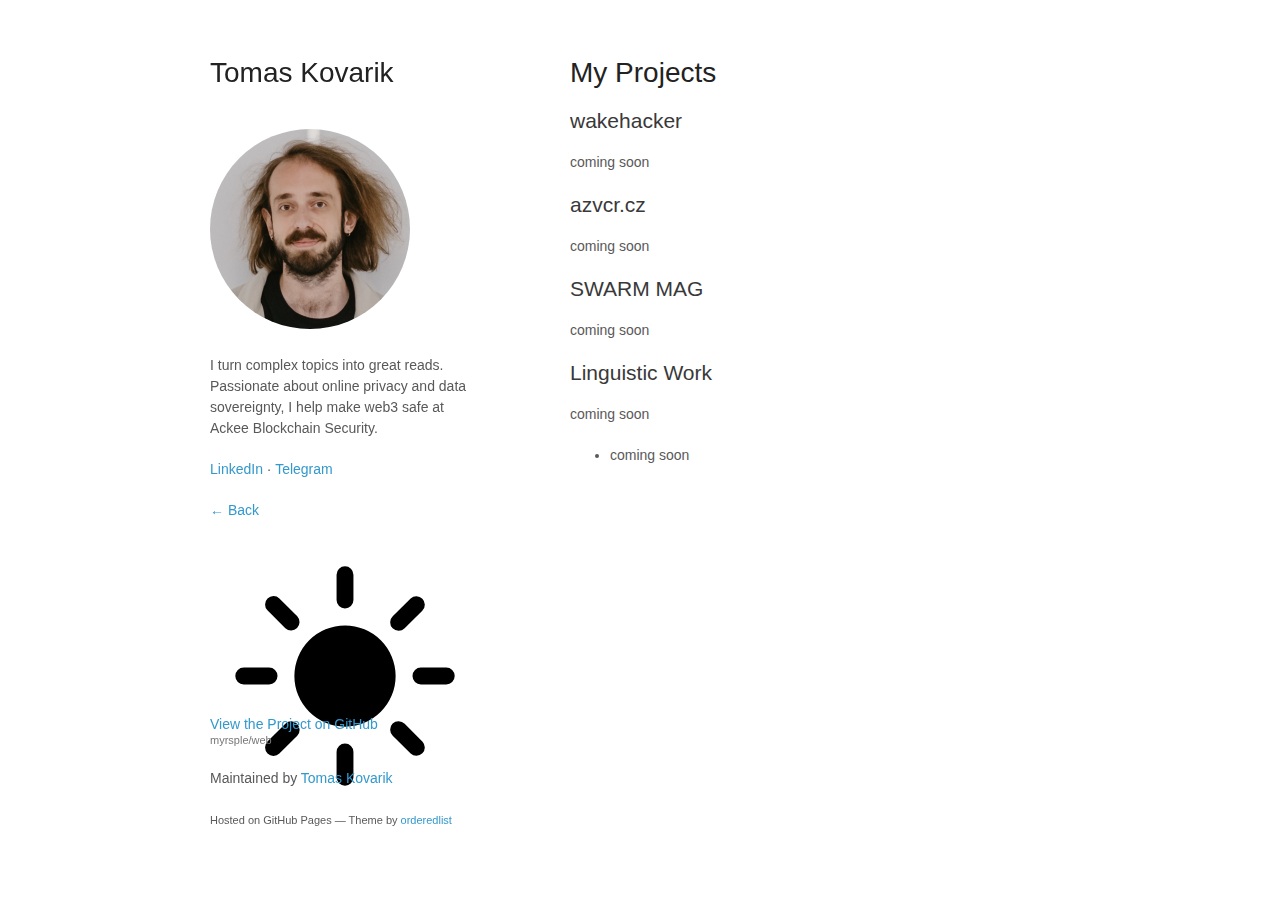
<file: projects.html>
<!doctype html>
<html>
  <head>
    <meta charset="utf-8">
    <meta http-equiv="X-UA-Compatible" content="chrome=1">
    <title>Tomas Kovarik: Projects</title>

    <link rel="preconnect" href="https://fonts.googleapis.com">
    <link rel="preconnect" href="https://fonts.gstatic.com" crossorigin>
    <link href="https://fonts.googleapis.com/css2?family=Inter:wght@400;500;600&display=swap" rel="stylesheet">
    <link rel="stylesheet" href="stylesheets/styles.css">
    <link rel="stylesheet" href="stylesheets/pygment_trac.css">
    <meta name="viewport" content="width=device-width">
  </head>
  <body>
    <div class="floating-circles"></div>
    <div class="wrapper">
      <header>
        <h1>Tomas Kovarik</h1>
        <img src="images/profile.jpeg" alt="Tomas Kovarik" class="profile-image" style="width: 200px; border-radius: 50%; margin: 20px 0;">
        <p class="bio">I turn complex topics into great reads. Passionate about online privacy and data sovereignty, I help make web3 safe at Ackee Blockchain Security.</p>
        <p><a href="https://www.linkedin.com/in/tomas-kovarik" target="_blank" rel="noopener">LinkedIn</a> · <a href="http://t.me/tomasrybka" target="_blank" rel="noopener">Telegram</a></p>
        <p class="view"><a href="index.html">← Back</a></p>
        <div class="theme-switch" onclick="toggleTheme()">
          <svg viewBox="0 0 24 24">
            <path d="M12 2.25a.75.75 0 01.75.75v2.25a.75.75 0 01-1.5 0V3a.75.75 0 01.75-.75zM7.5 12a4.5 4.5 0 119 0 4.5 4.5 0 01-9 0zM18.894 6.166a.75.75 0 00-1.06-1.06l-1.591 1.59a.75.75 0 101.06 1.061l1.591-1.59zM21.75 12a.75.75 0 01-.75.75h-2.25a.75.75 0 010-1.5H21a.75.75 0 01.75.75zM17.834 18.894a.75.75 0 001.06-1.06l-1.59-1.591a.75.75 0 10-1.061 1.06l1.59 1.591zM12 18a.75.75 0 01.75.75V21a.75.75 0 01-1.5 0v-2.25A.75.75 0 0112 18zM7.758 17.303a.75.75 0 00-1.061-1.06l-1.591 1.59a.75.75 0 001.06 1.061l1.591-1.59zM6 12a.75.75 0 01-.75.75H3a.75.75 0 010-1.5h2.25A.75.75 0 016 12zM6.697 7.757a.75.75 0 001.06-1.06l-1.59-1.591a.75.75 0 00-1.061 1.06l1.59 1.591z"/>
          </svg>
        </div>
      </header>
      <section>
        <h1>My Projects</h1>

        <h2>wakehacker</h2>
        <p>coming soon</p>

        <h2>azvcr.cz</h2>
        <p>coming soon</p>

        <h2>SWARM MAG</h2>
        <p>coming soon</p>

        <h2>Linguistic Work</h2>
        <p>coming soon</p>
        <ul>
          <li>coming soon</li>
        </ul>

      </section>
      <footer>
        <p class="view"><a href="https://github.com/myrsple/web" target="_blank" rel="noopener">View the Project on GitHub <small>myrsple/web</small></a></p>
        <p>Maintained by <a href="https://github.com/myrsple" target="_blank" rel="noopener">Tomas Kovarik</a></p>
        <p><small>Hosted on GitHub Pages &mdash; Theme by <a href="https://github.com/orderedlist" target="_blank" rel="noopener">orderedlist</a></small></p>
      </footer>
    </div>
    <script src="javascripts/theme.js"></script>
  </body>
</html>
</file>
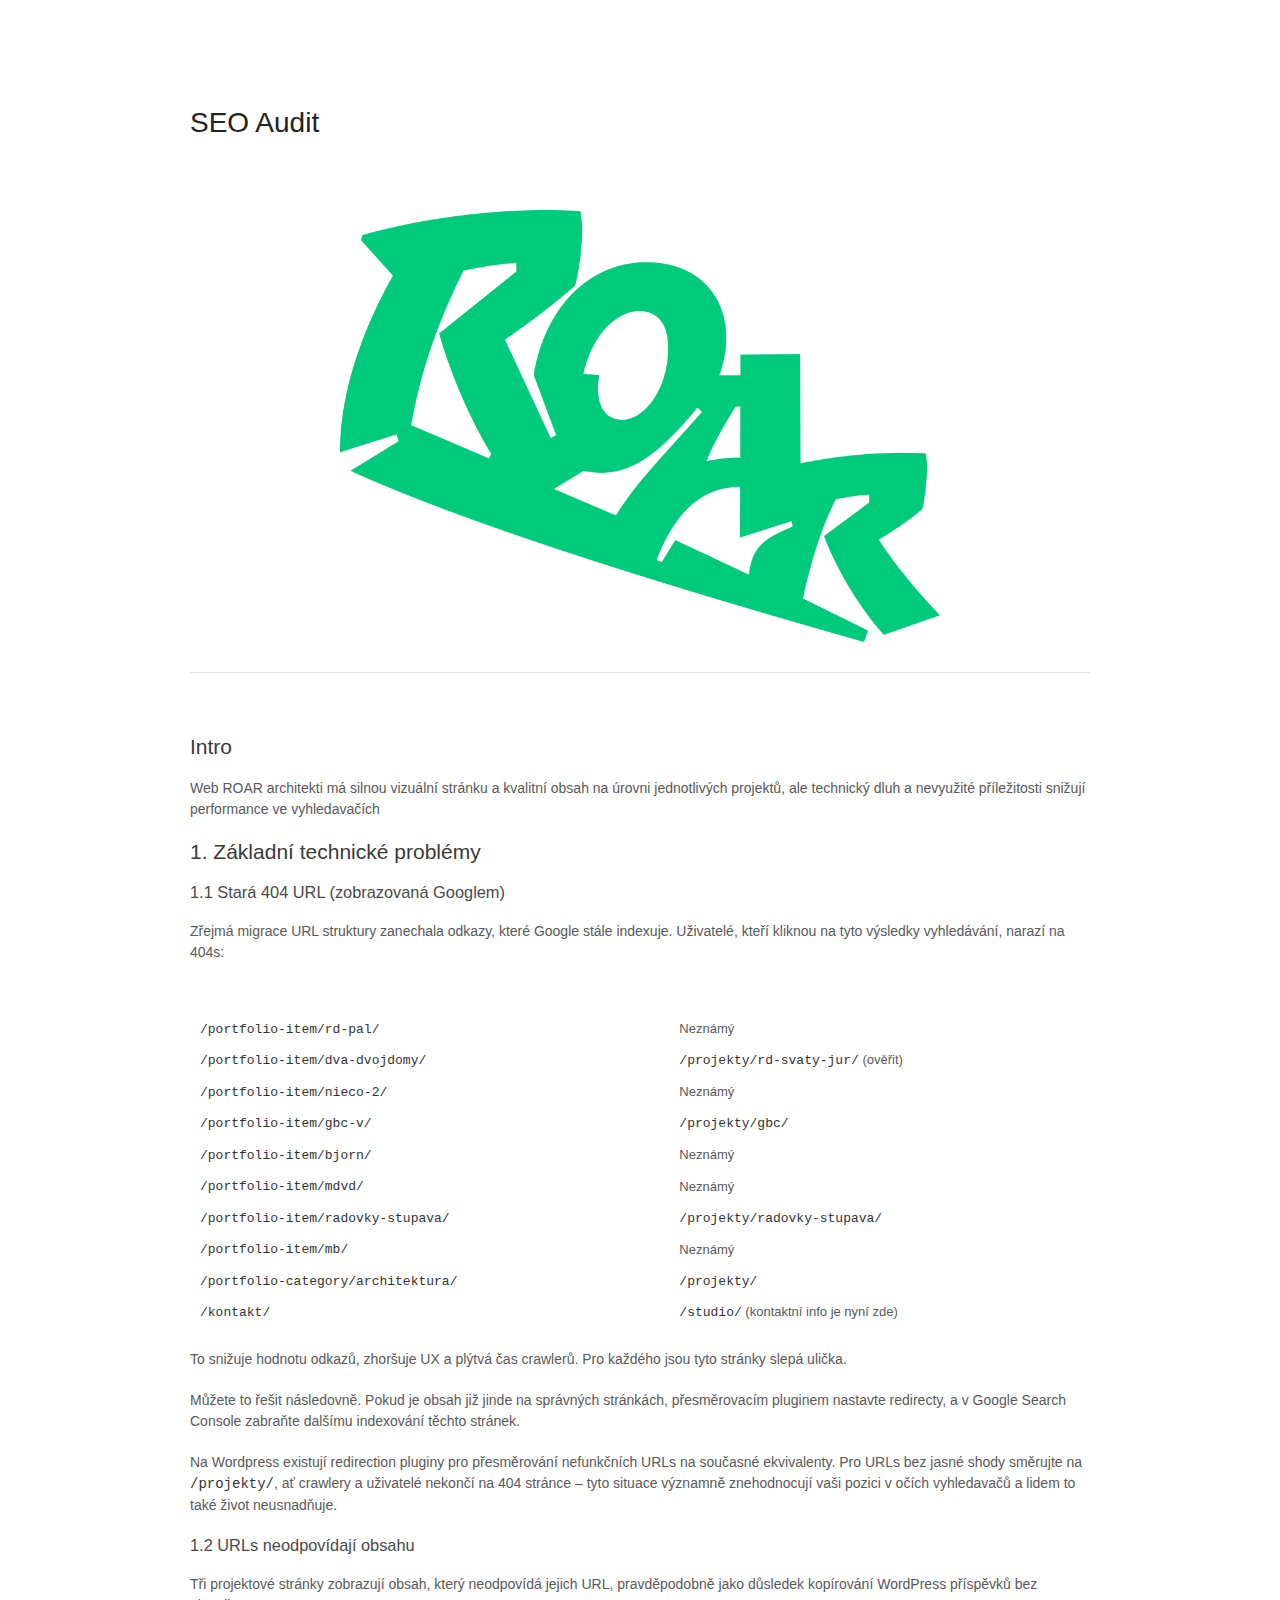
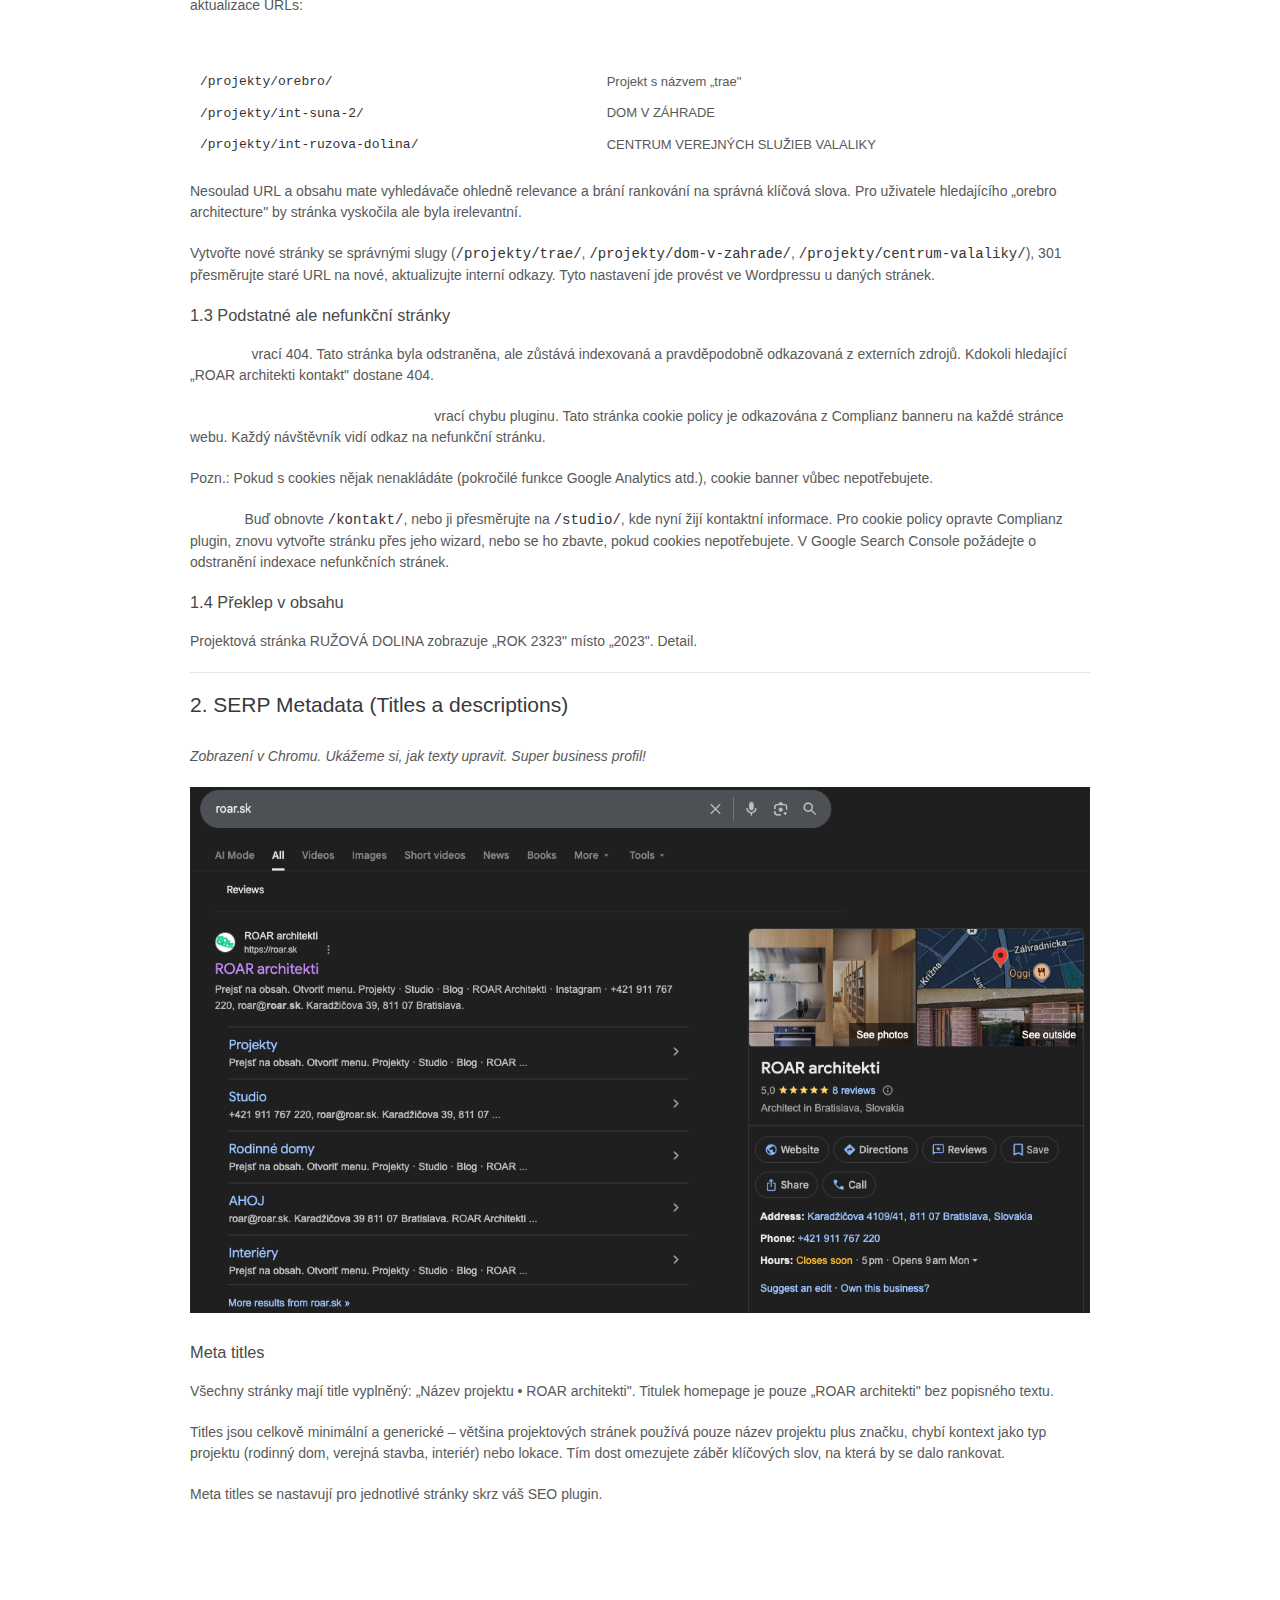
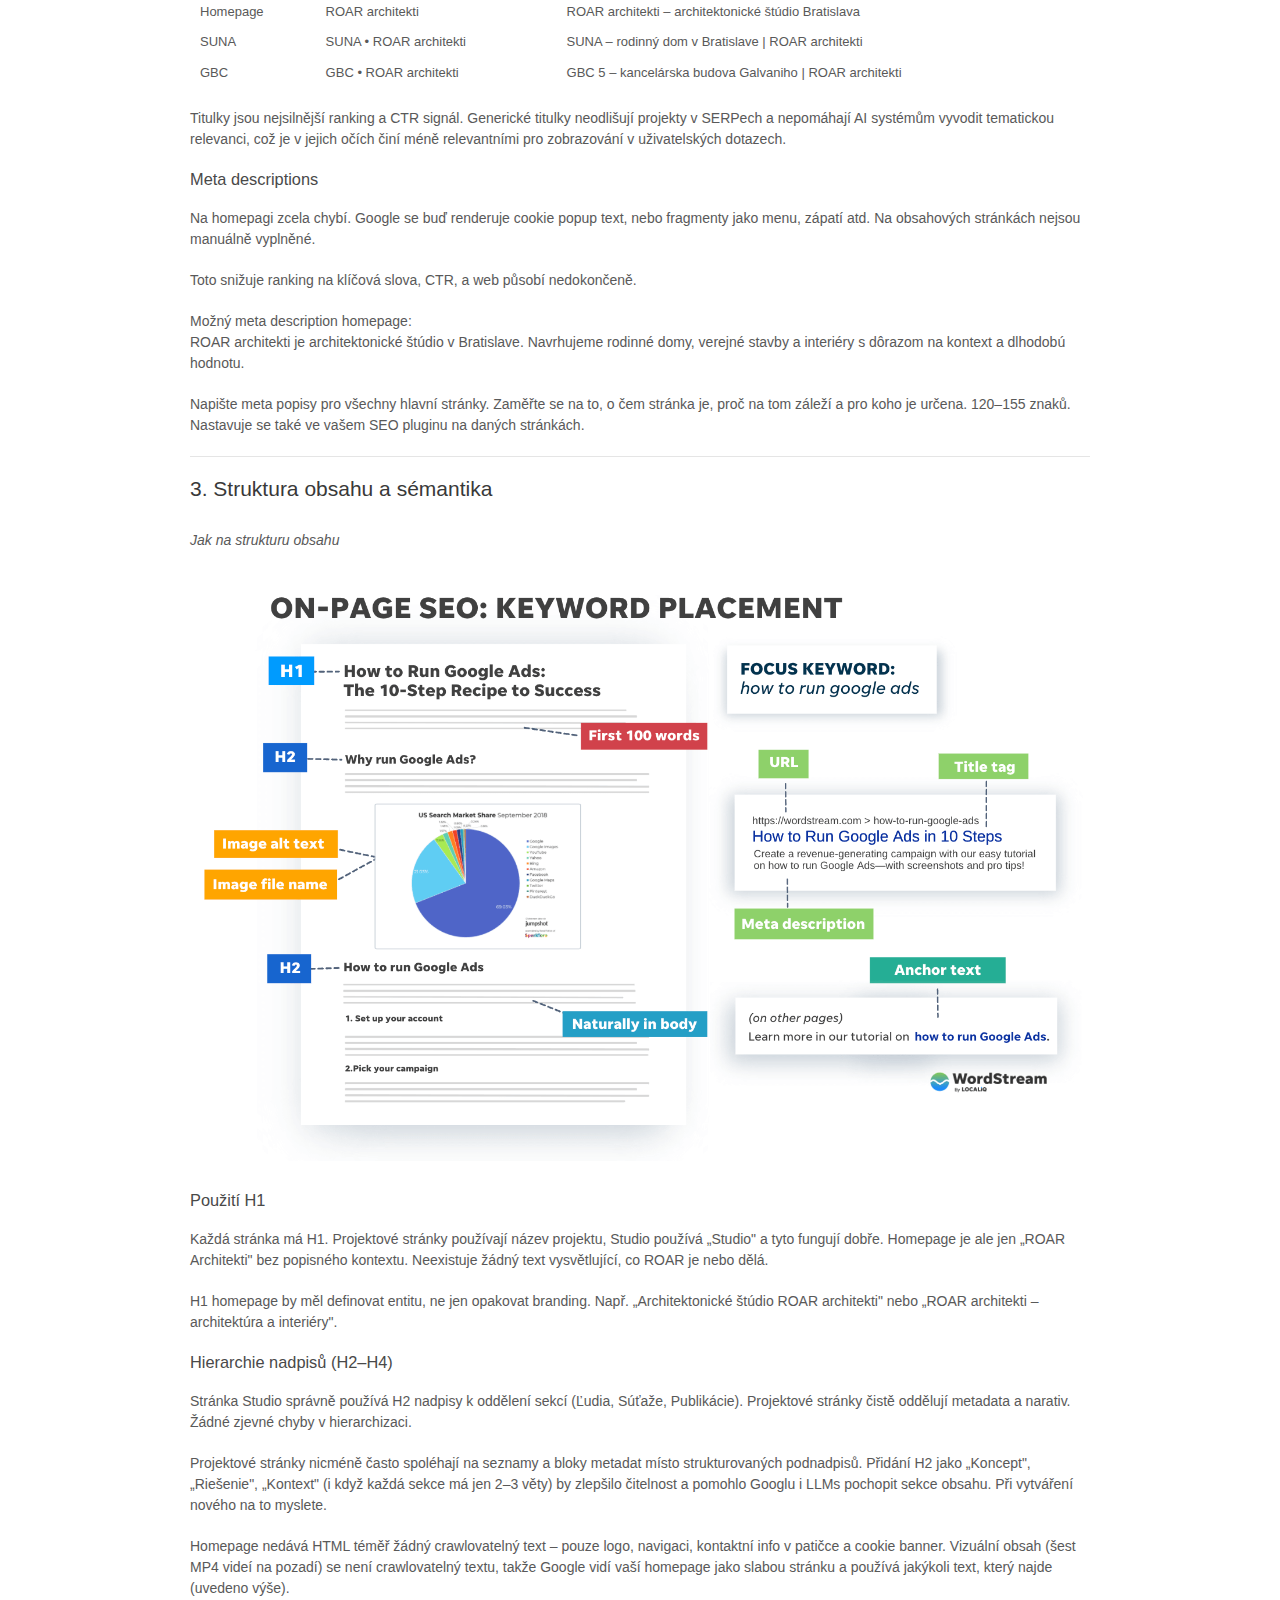
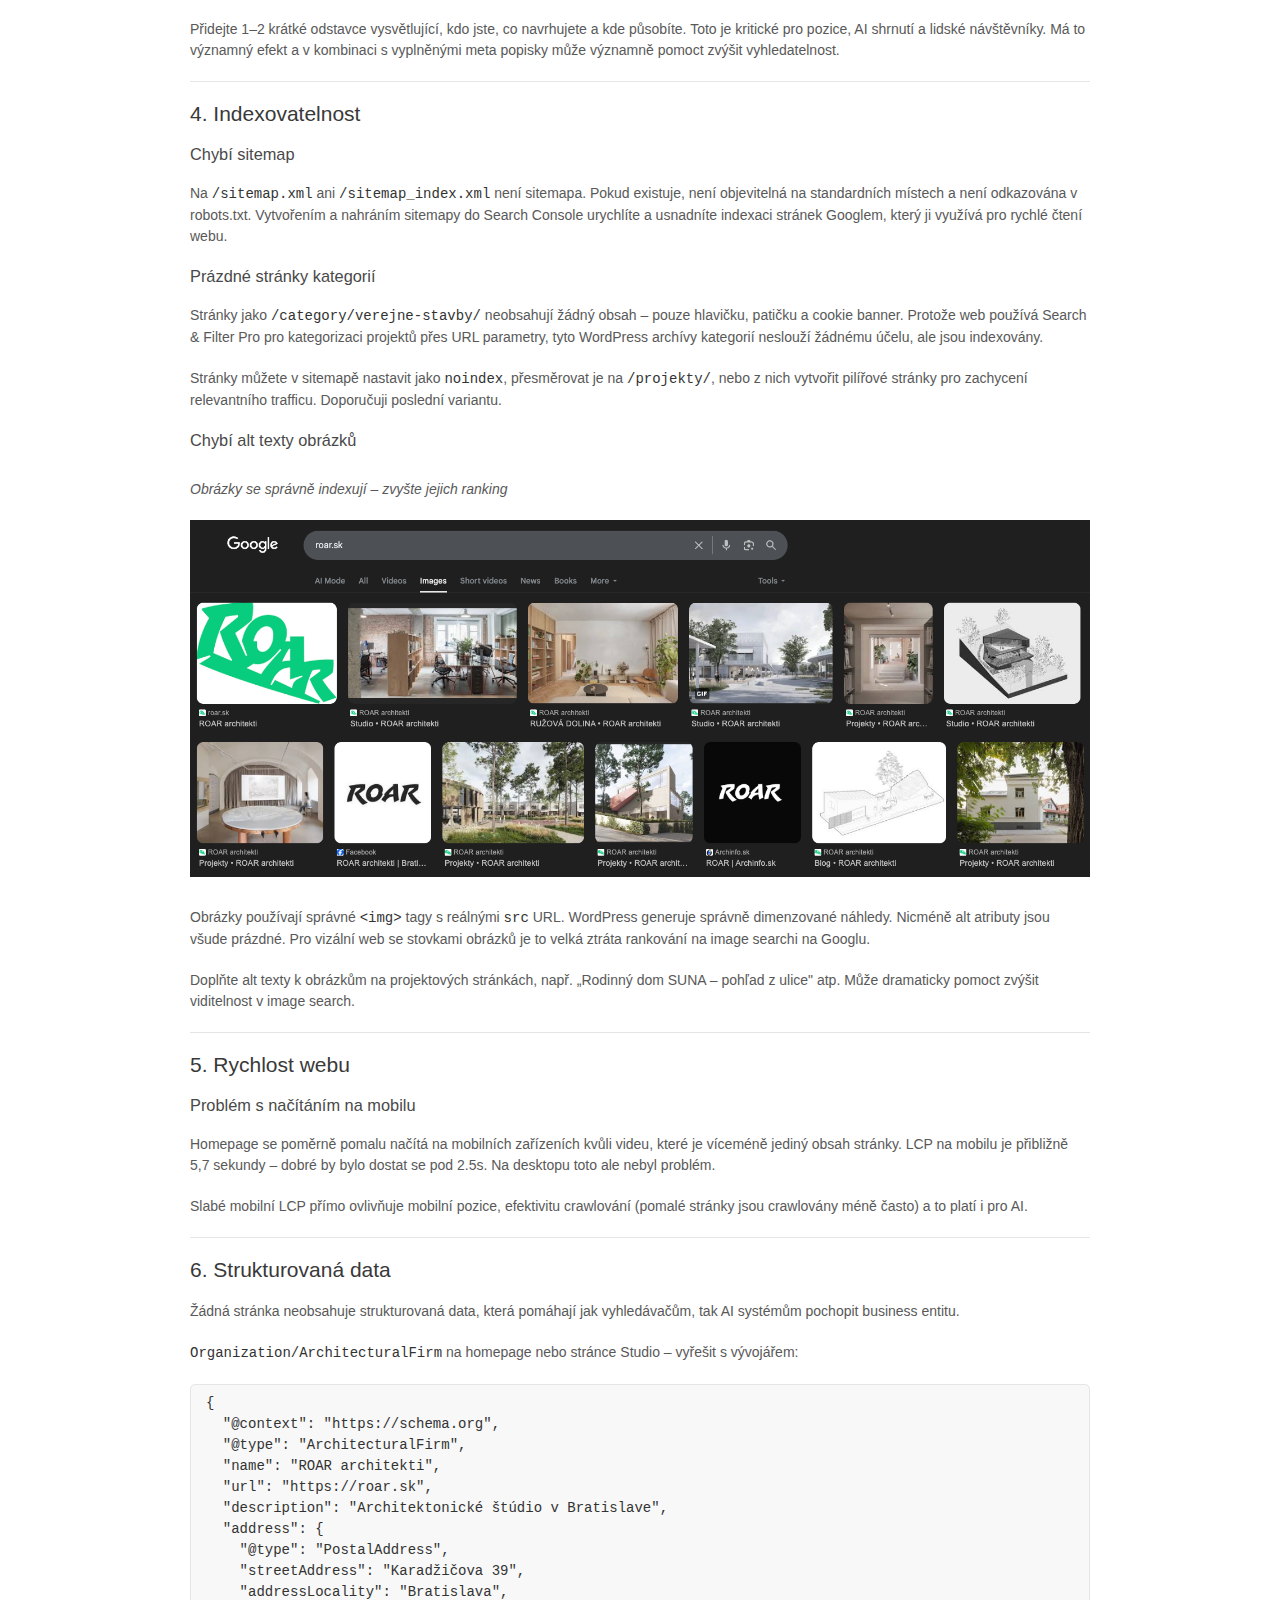
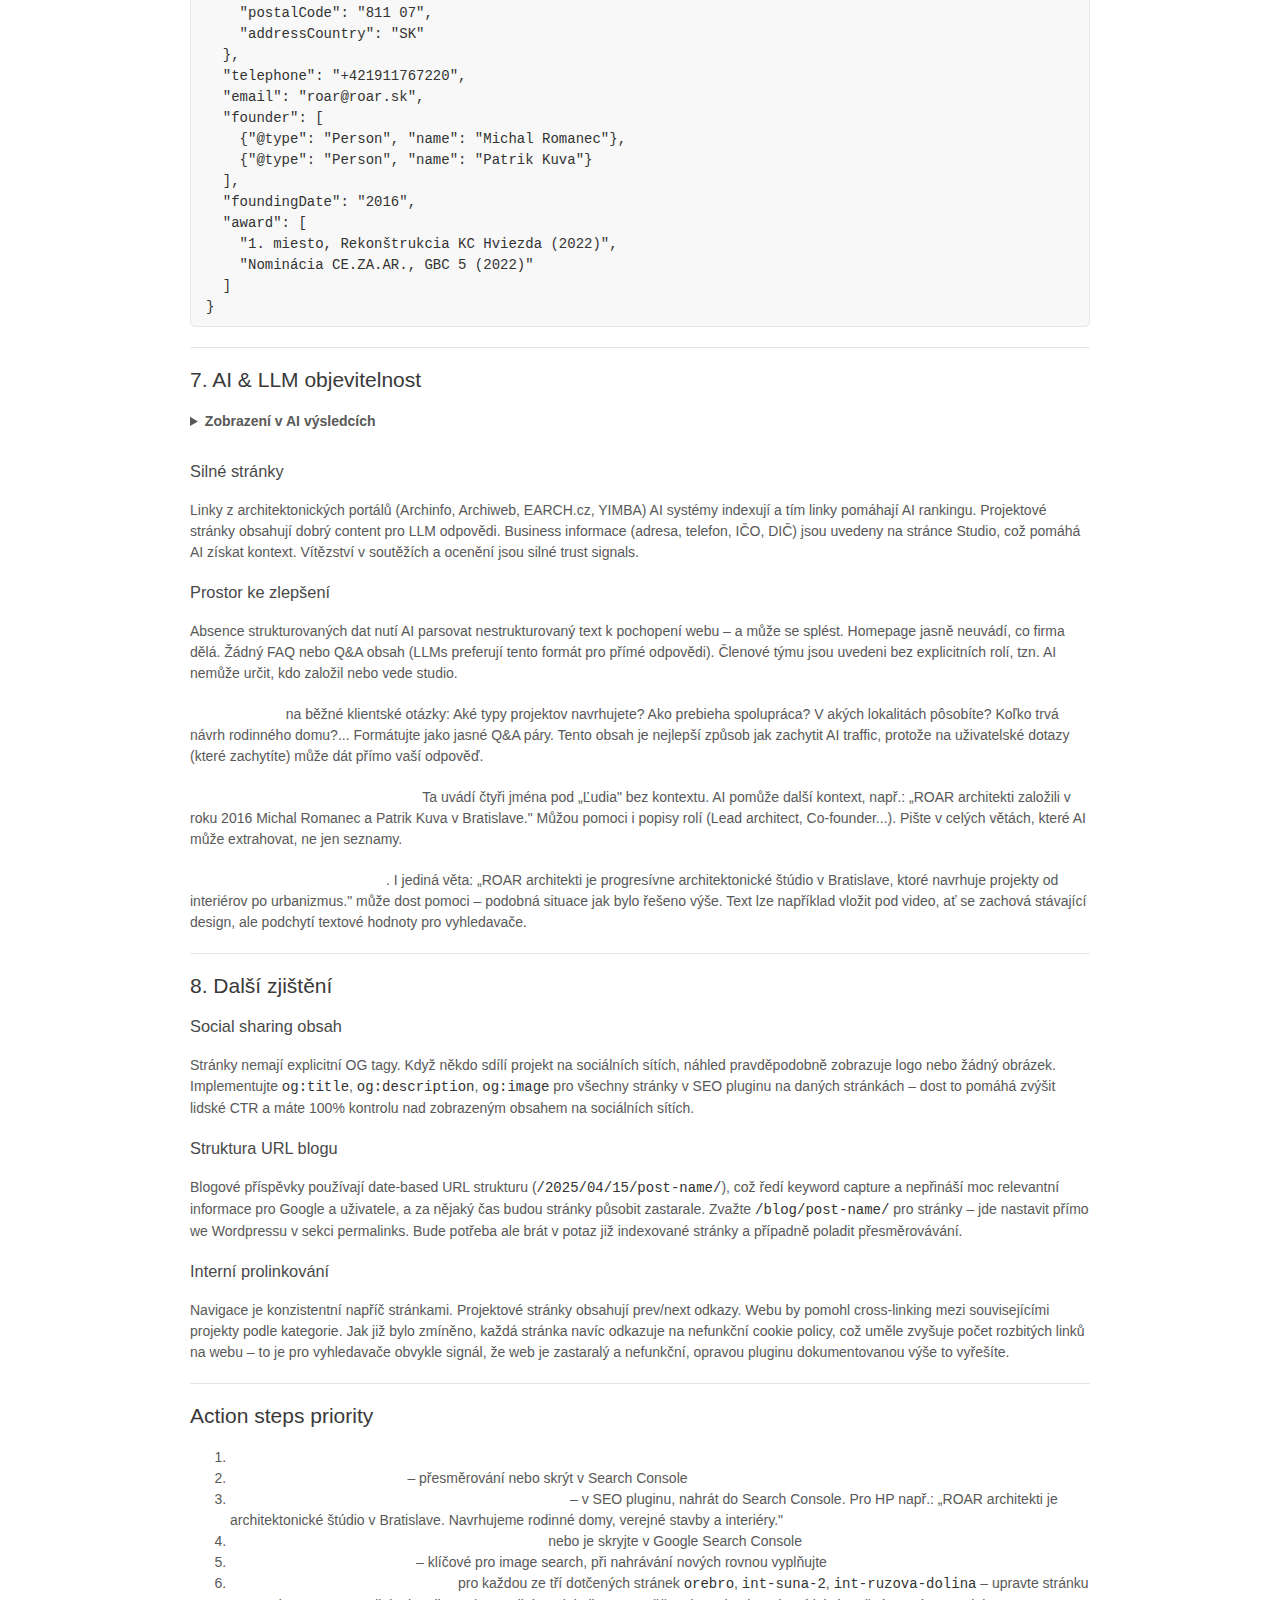
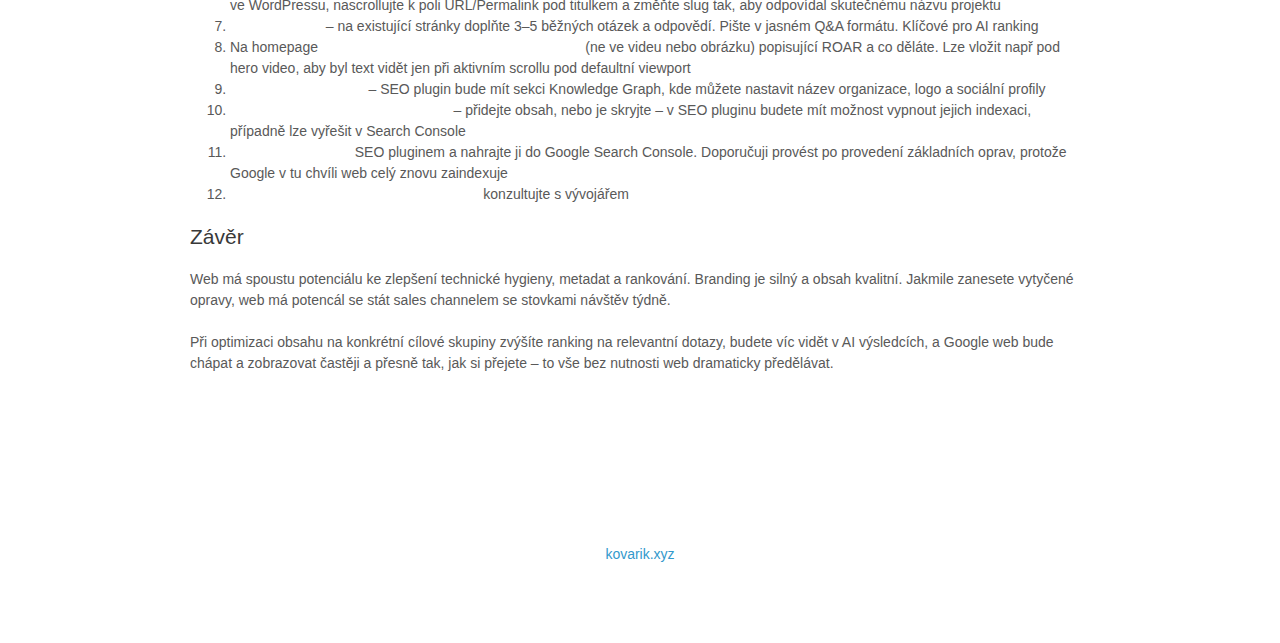
<file: roar.html>
<!doctype html>
<html lang="cs">
  <head>
    <meta charset="utf-8">
    <meta http-equiv="X-UA-Compatible" content="chrome=1">
    <title>SEO Audit – ROAR Architekti (roar.sk)</title>

    <meta name="description" content="SEO audit pro ROAR Architekti (roar.sk): technické problémy, metadata, sémantika, indexovatelnost, výkon a doporučené akční kroky.">
    <meta name="keywords" content="SEO audit, technické SEO, metadata, indexace, sitemapa, strukturovaná data, AI discoverability, ROAR architekti, roar.sk">
    <meta name="author" content="Tomas Kovarik">
    <meta property="og:title" content="SEO Audit: ROAR Architekti (roar.sk)">
    <meta property="og:description" content="Shrnutí zjištění a doporučených kroků pro zlepšení vyhledatelnosti webu ROAR architekti (roar.sk).">
    <meta property="og:type" content="article">
    <meta property="og:image" content="images/profile.jpeg">
    <meta name="robots" content="index, follow">

    <link rel="preconnect" href="https://fonts.googleapis.com">
    <link rel="preconnect" href="https://fonts.gstatic.com" crossorigin>
    <link href="https://fonts.googleapis.com/css2?family=Inter:wght@400;500;600&display=swap" rel="stylesheet">
    <link rel="stylesheet" href="stylesheets/styles.css">
    <link rel="stylesheet" href="stylesheets/pygment_trac.css">
    <meta name="viewport" content="width=device-width">
    <script defer src="https://cloud.umami.is/script.js" data-website-id="133124d4-8f66-4597-974e-6a4ad49366c3"></script>

    <!-- Override layout to match 100k.html (no sidebar header, content-only page) -->
    <style>
      .wrapper {
        width: 900px;
        margin: 0 auto;
      }

      .content {
        width: 100%;
        padding: 50px 0;
      }

      @media print, screen and (max-width: 960px) {
        .wrapper {
          width: auto;
          margin: 0;
          padding: 0 20px;
        }
      }

      @media print, screen and (max-width: 720px) {
        .wrapper {
          padding: 0 15px;
        }
      }

      /* Page-local readability fixes for dark theme */
      strong { color: #fff; font-weight: 600; }
      th { color: #fff; }
      th, td { border-bottom: 1px solid rgba(255, 255, 255, 0.12); }
      table { font-size: 13px; }

      /* Match 100k: consistent image spacing on this page */
      .image-item {
        margin: 30px 0;
      }

      .image-item img {
        display: block;
      }

      .client-logo {
        max-width: 600px;
        width: 100%;
        height: auto;
        margin: 0 auto;
      }

      .image-toggle {
        margin: 20px 0 30px;
      }

      .image-toggle summary {
        cursor: pointer;
        font-weight: 600;
      }

      .image-toggle[open] summary {
        margin-bottom: 10px;
      }

      /* Match 100k: remove background gradients for this page */
      .floating-circles {
        display: none;
      }
    </style>
  </head>
  <body>
    <div class="floating-circles"></div>
    <div class="wrapper">
      <div class="content">

        <h1>SEO Audit</h1>
        <p><strong>ROAR Architekti – roar.sk</strong></p>
        <div class="image-item">
          <img class="client-logo" src="images/roar-logo.webp" alt="ROAR Architekti logo">
        </div>

      <hr />
      </br></br>

      <h2>Intro</h2>
      <p>
        Web ROAR architekti má silnou vizuální stránku a kvalitní obsah na úrovni jednotlivých projektů, ale technický dluh
        a nevyužité příležitosti snižují performance ve vyhledavačích
      </p>

      <h2>1. Základní technické problémy</h2>

      <h3>1.1 Stará 404 URL (zobrazovaná Googlem)</h3>
      <p>
        Zřejmá migrace URL struktury zanechala odkazy, které Google stále indexuje. Uživatelé, kteří kliknou na tyto výsledky
        vyhledávání, narazí na 404s:
      </p>

      <table>
        <thead>
          <tr>
            <th>Legacy URL (404)</th>
            <th>Pravděpodobná správná stránka</th>
          </tr>
        </thead>
        <tbody>
          <tr>
            <td><code>/portfolio-item/rd-pal/</code></td>
            <td>Neznámý</td>
          </tr>
          <tr>
            <td><code>/portfolio-item/dva-dvojdomy/</code></td>
            <td><code>/projekty/rd-svaty-jur/</code> (ověřit)</td>
          </tr>
          <tr>
            <td><code>/portfolio-item/nieco-2/</code></td>
            <td>Neznámý</td>
          </tr>
          <tr>
            <td><code>/portfolio-item/gbc-v/</code></td>
            <td><code>/projekty/gbc/</code></td>
          </tr>
          <tr>
            <td><code>/portfolio-item/bjorn/</code></td>
            <td>Neznámý</td>
          </tr>
          <tr>
            <td><code>/portfolio-item/mdvd/</code></td>
            <td>Neznámý</td>
          </tr>
          <tr>
            <td><code>/portfolio-item/radovky-stupava/</code></td>
            <td><code>/projekty/radovky-stupava/</code></td>
          </tr>
          <tr>
            <td><code>/portfolio-item/mb/</code></td>
            <td>Neznámý</td>
          </tr>
          <tr>
            <td><code>/portfolio-category/architektura/</code></td>
            <td><code>/projekty/</code></td>
          </tr>
          <tr>
            <td><code>/kontakt/</code></td>
            <td><code>/studio/</code> (kontaktní info je nyní zde)</td>
          </tr>
        </tbody>
      </table>

      <p>
        To snižuje hodnotu odkazů, zhoršuje UX a plýtvá čas crawlerů. Pro každého jsou tyto stránky slepá ulička.
      </p>
      <p>
        Můžete to řešit následovně. Pokud je obsah již jinde na správných stránkách, přesměrovacím pluginem nastavte
        redirecty, a v Google Search Console zabraňte dalšímu indexování těchto stránek.
      </p>
      <p>
        Na Wordpress existují redirection pluginy pro přesměrování nefunkčních URLs na současné ekvivalenty. Pro URLs bez
        jasné shody směrujte na <code>/projekty/</code>, ať crawlery a uživatelé nekončí na 404 stránce – tyto situace
        významně znehodnocují vaši pozici v očích vyhledavačů a lidem to také život neusnadňuje.
      </p>

      <h3>1.2 URLs neodpovídají obsahu</h3>
      <p>
        Tři projektové stránky zobrazují obsah, který neodpovídá jejich URL, pravděpodobně jako důsledek kopírování
        WordPress příspěvků bez aktualizace URLs:
      </p>

      <table>
        <thead>
          <tr>
            <th>URL</th>
            <th>Zobrazuje</th>
          </tr>
        </thead>
        <tbody>
          <tr>
            <td><code>/projekty/orebro/</code></td>
            <td>Projekt s názvem „trae"</td>
          </tr>
          <tr>
            <td><code>/projekty/int-suna-2/</code></td>
            <td>DOM V ZÁHRADE</td>
          </tr>
          <tr>
            <td><code>/projekty/int-ruzova-dolina/</code></td>
            <td>CENTRUM VEREJNÝCH SLUŽIEB VALALIKY</td>
          </tr>
        </tbody>
      </table>

      <p>
        Nesoulad URL a obsahu mate vyhledávače ohledně relevance a brání rankování na správná klíčová slova. Pro uživatele
        hledajícího „orebro architecture" by stránka vyskočila ale byla irelevantní.
      </p>
      <p>
        Vytvořte nové stránky se správnými slugy (<code>/projekty/trae/</code>, <code>/projekty/dom-v-zahrade/</code>,
        <code>/projekty/centrum-valaliky/</code>), 301 přesměrujte staré URL na nové, aktualizujte interní odkazy. Tyto
        nastavení jde provést ve Wordpressu u daných stránek.
      </p>

      <h3>1.3 Podstatné ale nefunkční stránky</h3>
      <p>
        <strong>/kontakt/</strong> vrací 404. Tato stránka byla odstraněna, ale zůstává indexovaná a pravděpodobně
        odkazovaná z externích zdrojů. Kdokoli hledající „ROAR architekti kontakt" dostane 404.
      </p>
      <p>
        <strong>/zasady-pouzivania-suborov-cookie/</strong> vrací chybu pluginu. Tato stránka cookie policy je odkazována
        z Complianz banneru na každé stránce webu. Každý návštěvník vidí odkaz na nefunkční stránku.
      </p>
      <p>Pozn.: Pokud s cookies nějak nenakládáte (pokročilé funkce Google Analytics atd.), cookie banner vůbec nepotřebujete.</p>
      <p>
        <strong>Řešení:</strong> Buď obnovte <code>/kontakt/</code>, nebo ji přesměrujte na <code>/studio/</code>, kde nyní
        žijí kontaktní informace. Pro cookie policy opravte Complianz plugin, znovu vytvořte stránku přes jeho wizard,
        nebo se ho zbavte, pokud cookies nepotřebujete. V Google Search Console požádejte o odstranění indexace nefunkčních
        stránek.
      </p>

      <h3>1.4 Překlep v obsahu</h3>
      <p>Projektová stránka RUŽOVÁ DOLINA zobrazuje „ROK 2323" místo „2023". Detail.</p>

      <hr />

      <h2>2. SERP Metadata (Titles a descriptions)</h2>
      <div class="image-item">
        <p><em>Zobrazení v Chromu. Ukážeme si, jak texty upravit. Super business profil!</em></p>
        <img src="images/roar-serp.png" alt="ROAR SERP screenshot">
      </div>

      <h3>Meta titles</h3>
      <p>
        Všechny stránky mají title vyplněný: „Název projektu • ROAR architekti". Titulek homepage je pouze „ROAR architekti"
        bez popisného textu.
      </p>
      <p>
        Titles jsou celkově minimální a generické – většina projektových stránek používá pouze název projektu plus značku,
        chybí kontext jako typ projektu (rodinný dom, verejná stavba, interiér) nebo lokace. Tím dost omezujete záběr
        klíčových slov, na která by se dalo rankovat.
      </p>
      <p>Meta titles se nastavují pro jednotlivé stránky skrz váš SEO plugin.</p>
      <p><strong>Současné příklady a vylepšení:</strong></p>

      <table>
        <thead>
          <tr>
            <th>Stránka</th>
            <th>Současný titulek</th>
            <th>Lepší titulek</th>
          </tr>
        </thead>
        <tbody>
          <tr>
            <td>Homepage</td>
            <td>ROAR architekti</td>
            <td>ROAR architekti – architektonické štúdio Bratislava</td>
          </tr>
          <tr>
            <td>SUNA</td>
            <td>SUNA • ROAR architekti</td>
            <td>SUNA – rodinný dom v Bratislave | ROAR architekti</td>
          </tr>
          <tr>
            <td>GBC</td>
            <td>GBC • ROAR architekti</td>
            <td>GBC 5 – kancelárska budova Galvaniho | ROAR architekti</td>
          </tr>
        </tbody>
      </table>

      <p>
        Titulky jsou nejsilnější ranking a CTR signál. Generické titulky neodlišují projekty v SERPech a nepomáhají AI
        systémům vyvodit tematickou relevanci, což je v jejich očích činí méně relevantními pro zobrazování v uživatelských
        dotazech.
      </p>

      <h3>Meta descriptions</h3>
      <p>
        Na homepagi zcela chybí. Google se buď renderuje cookie popup text, nebo fragmenty jako menu, zápatí atd. Na
        obsahových stránkách nejsou manuálně vyplněné.
      </p>
      <p>Toto snižuje ranking na klíčová slova, CTR, a web působí nedokončeně.</p>
      <p>Možný meta description homepage:<br />ROAR architekti je architektonické štúdio v Bratislave. Navrhujeme rodinné domy, verejné stavby a interiéry s dôrazom na kontext a dlhodobú hodnotu.</p>
      <p>
        Napište meta popisy pro všechny hlavní stránky. Zaměřte se na to, o čem stránka je, proč na tom záleží a pro koho
        je určena. 120–155 znaků. Nastavuje se také ve vašem SEO pluginu na daných stránkách.
      </p>

      <hr />

      <h2>3. Struktura obsahu a sémantika</h2>
      <div class="image-item">
        <p><em>Jak na strukturu obsahu</em></p>
        <img src="images/image.png" alt="SEO content structure diagram">
      </div>

      <h3>Použití H1</h3>
      <p>
        Každá stránka má H1. Projektové stránky používají název projektu, Studio používá „Studio" a tyto fungují dobře.
        Homepage je ale jen „ROAR Architekti" bez popisného kontextu. Neexistuje žádný text vysvětlující, co ROAR je nebo
        dělá.
      </p>
      <p>
        H1 homepage by měl definovat entitu, ne jen opakovat branding. Např. „Architektonické štúdio ROAR architekti" nebo
        „ROAR architekti – architektúra a interiéry".
      </p>

      <h3>Hierarchie nadpisů (H2–H4)</h3>
      <p>
        Stránka Studio správně používá H2 nadpisy k oddělení sekcí (Ľudia, Súťaže, Publikácie). Projektové stránky čistě
        oddělují metadata a narativ. Žádné zjevné chyby v hierarchizaci.
      </p>
      <p>
        Projektové stránky nicméně často spoléhají na seznamy a bloky metadat místo strukturovaných podnadpisů. Přidání H2
        jako „Koncept", „Riešenie", „Kontext" (i když každá sekce má jen 2–3 věty) by zlepšilo čitelnost a pomohlo Googlu i
        LLMs pochopit sekce obsahu. Při vytváření nového na to myslete.
      </p>
      <p>
        Homepage nedává HTML téměř žádný crawlovatelný text – pouze logo, navigaci, kontaktní info v patičce a cookie
        banner. Vizuální obsah (šest MP4 videí na pozadí) se není crawlovatelný textu, takže Google vidí vaší homepage jako
        slabou stránku a používá jakýkoli text, který najde (uvedeno výše).
      </p>
      <p>
        Přidejte 1–2 krátké odstavce vysvětlující, kdo jste, co navrhujete a kde působíte. Toto je kritické pro pozice, AI
        shrnutí a lidské návštěvníky. Má to významný efekt a v kombinaci s vyplněnými meta popisky může významně pomoct
        zvýšit vyhledatelnost.
      </p>

      <hr />

      <h2>4. Indexovatelnost</h2>

      <h3>Chybí sitemap</h3>
      <p>
        Na <code>/sitemap.xml</code> ani <code>/sitemap_index.xml</code> není sitemapa. Pokud existuje, není objevitelná na
        standardních místech a není odkazována v robots.txt. Vytvořením a nahráním sitemapy do Search Console urychlíte a
        usnadníte indexaci stránek Googlem, který ji využívá pro rychlé čtení webu.
      </p>

      <h3>Prázdné stránky kategorií</h3>
      <p>
        Stránky jako <code>/category/verejne-stavby/</code> neobsahují žádný obsah – pouze hlavičku, patičku a cookie
        banner. Protože web používá Search &amp; Filter Pro pro kategorizaci projektů přes URL parametry, tyto WordPress
        archívy kategorií neslouží žádnému účelu, ale jsou indexovány.
      </p>
      <p>
        Stránky můžete v sitemapě nastavit jako <code>noindex</code>, přesměrovat je na <code>/projekty/</code>, nebo z nich
        vytvořit pilířové stránky pro zachycení relevantního trafficu. Doporučuji poslední variantu.
      </p>

      <h3>Chybí alt texty obrázků</h3>
      <div class="image-item">
        <p><em>Obrázky se správně indexují – zvyšte jejich ranking</em></p>
        <img src="images/roar-img-serp.png" alt="ROAR image search / SERP screenshot">
      </div>
      <p>
        Obrázky používají správné <code>&lt;img&gt;</code> tagy s reálnými <code>src</code> URL. WordPress generuje správně
        dimenzované náhledy. Nicméně alt atributy jsou všude prázdné. Pro vizální web se stovkami obrázků je to velká ztráta
        rankování na image searchi na Googlu.
      </p>
      <p>
        Doplňte alt texty k obrázkům na projektových stránkách, např. „Rodinný dom SUNA – pohľad z ulice" atp. Může dramaticky
        pomoct zvýšit viditelnost v image search.
      </p>

      <hr />

      <h2>5. Rychlost webu</h2>

      <h3>Problém s načítáním na mobilu</h3>
      <p>
        Homepage se poměrně pomalu načítá na mobilních zařízeních kvůli videu, které je víceméně jediný obsah stránky. LCP na
        mobilu je přibližně 5,7 sekundy – dobré by bylo dostat se pod 2.5s. Na desktopu toto ale nebyl problém.
      </p>
      <p>
        Slabé mobilní LCP přímo ovlivňuje mobilní pozice, efektivitu crawlování (pomalé stránky jsou crawlovány méně často) a
        to platí i pro AI.
      </p>

      <hr />

      <h2>6. Strukturovaná data</h2>
      <p>Žádná stránka neobsahuje strukturovaná data, která pomáhají jak vyhledávačům, tak AI systémům pochopit business entitu.</p>
      <p><code>Organization/ArchitecturalFirm</code> na homepage nebo stránce Studio – vyřešit s vývojářem:</p>

      <pre><code>{
  "@context": "https://schema.org",
  "@type": "ArchitecturalFirm",
  "name": "ROAR architekti",
  "url": "https://roar.sk",
  "description": "Architektonické štúdio v Bratislave",
  "address": {
    "@type": "PostalAddress",
    "streetAddress": "Karadžičova 39",
    "addressLocality": "Bratislava",
    "postalCode": "811 07",
    "addressCountry": "SK"
  },
  "telephone": "+421911767220",
  "email": "roar@roar.sk",
  "founder": [
    {"@type": "Person", "name": "Michal Romanec"},
    {"@type": "Person", "name": "Patrik Kuva"}
  ],
  "foundingDate": "2016",
  "award": [
    "1. miesto, Rekonštrukcia KC Hviezda (2022)",
    "Nominácia CE.ZA.AR., GBC 5 (2022)"
  ]
}</code></pre>

      <hr />

      <h2>7. AI &amp; LLM objevitelnost</h2>

      <details class="image-toggle">
        <summary>Zobrazení v AI výsledcích</summary>
        <div class="image-item">
          <p><em>ChatGPT Free</em></p>
          <img src="images/roar-aeo-chatgpt-free.png" alt="ChatGPT Free output">
        </div>
        <div class="image-item">
          <p><em>Perplexity Free</em></p>
          <img src="images/roar-aeo-perplexity-free.png" alt="Perplexity Free output">
        </div>
        <div class="image-item">
          <p><em>Gemini Pro</em></p>
          <img src="images/roar-aeo-gemini-pro.png" alt="Gemini Pro output">
        </div>
        <div class="image-item">
          <p><em>Claude Opus 4.5 Reasoning</em></p>
          <img src="images/roar-aeo-claude-opus4.5-reasoning.png" alt="Claude Opus 4.5 Reasoning output">
        </div>
        <div class="image-item">
          <p><em>ChatGPT 5.2 Reasoning</em></p>
          <img src="images/roar-aeo-chatgpt-5.2-reasoning.png" alt="ChatGPT 5.2 Reasoning output">
        </div>
        <div class="image-item">
          <p><em>ChatGPT 5.2 Reasoning vysvětlení</em></p>
          <img src="images/roar-aeo-chatgpt-5.2-reasoning-explain.png" alt="ChatGPT 5.2 Reasoning Explain output">
        </div>
      </details>

      <h3>Silné stránky</h3>
      <p>
        Linky z architektonických portálů (Archinfo, Archiweb, EARCH.cz, YIMBA) AI systémy indexují a tím linky pomáhají AI
        rankingu. Projektové stránky obsahují dobrý content pro LLM odpovědi. Business informace (adresa, telefon, IČO, DIČ)
        jsou uvedeny na stránce Studio, což pomáhá AI získat kontext. Vítězství v soutěžích a ocenění jsou silné trust
        signals.
      </p>

      <h3>Prostor ke zlepšení</h3>
      <p>
        Absence strukturovaných dat nutí AI parsovat nestrukturovaný text k pochopení webu – a může se splést. Homepage jasně
        neuvádí, co firma dělá. Žádný FAQ nebo Q&amp;A obsah (LLMs preferují tento formát pro přímé odpovědi). Členové
        týmu jsou uvedeni bez explicitních rolí, tzn. AI nemůže určit, kdo založil nebo vede studio.
      </p>
      <p>
        <strong>Přidejte FAQs</strong> na běžné klientské otázky: Aké typy projektov navrhujete? Ako prebieha spolupráca? V
        akých lokalitách pôsobíte? Koľko trvá návrh rodinného domu?... Formátujte jako jasné Q&amp;A páry. Tento obsah je
        nejlepší způsob jak zachytit AI traffic, protože na uživatelské dotazy (které zachytíte) může dát přímo vaší odpověď.
      </p>
      <p>
        <strong>Ujasněte obsah na stránce Studio.</strong> Ta uvádí čtyři jména pod „Ľudia" bez kontextu. AI pomůže další
        kontext, např.: „ROAR architekti založili v roku 2016 Michal Romanec a Patrik Kuva v Bratislave." Můžou pomoci i
        popisy rolí (Lead architect, Co-founder...). Pište v celých větách, které AI může extrahovat, ne jen seznamy.
      </p>
      <p>
        <strong>Definujte studio na homepagi</strong>. I jediná věta: „ROAR architekti je progresívne architektonické štúdio
        v Bratislave, ktoré navrhuje projekty od interiérov po urbanizmus." může dost pomoci – podobná situace jak bylo řešeno
        výše. Text lze například vložit pod video, ať se zachová stávající design, ale podchytí textové hodnoty pro
        vyhledavače.
      </p>

      <hr />

      <h2>8. Další zjištění</h2>

      <h3>Social sharing obsah</h3>
      <p>
        Stránky nemají explicitní OG tagy. Když někdo sdílí projekt na sociálních sítích, náhled pravděpodobně zobrazuje logo
        nebo žádný obrázek. Implementujte <code>og:title</code>, <code>og:description</code>, <code>og:image</code> pro všechny
        stránky v SEO pluginu na daných stránkách – dost to pomáhá zvýšit lidské CTR a máte 100% kontrolu nad zobrazeným
        obsahem na sociálních sítích.
      </p>

      <h3>Struktura URL blogu</h3>
      <p>
        Blogové příspěvky používají date-based URL strukturu (<code>/2025/04/15/post-name/</code>), což ředí keyword capture a
        nepřináší moc relevantní informace pro Google a uživatele, a za nějaký čas budou stránky působit zastarale. Zvažte
        <code>/blog/post-name/</code> pro stránky – jde nastavit přímo we Wordpressu v sekci permalinks. Bude potřeba ale brát v
        potaz již indexované stránky a případně poladit přesměrovávání.
      </p>

      <h3>Interní prolinkování</h3>
      <p>
        Navigace je konzistentní napříč stránkami. Projektové stránky obsahují prev/next odkazy. Webu by pomohl cross-linking
        mezi souvisejícími projekty podle kategorie. Jak již bylo zmíněno, každá stránka navíc odkazuje na nefunkční cookie
        policy, což uměle zvyšuje počet rozbitých linků na webu – to je pro vyhledavače obvykle signál, že web je zastaralý a
        nefunkční, opravou pluginu dokumentovanou výše to vyřešíte.
      </p>

      <hr />

      <h2>Action steps priority</h2>
      <ol>
        <li><strong>Opravte cookie policy plugin</strong></li>
        <li><strong>Opravte kontaktní stránku</strong> – přesměrování nebo skrýt v Search Console</li>
        <li>
          <strong>Přidejte meta popisky homepage a dalších stránek</strong> – v SEO pluginu, nahrát do Search Console.
         Pro HP např.: „ROAR architekti je architektonické štúdio v Bratislave. Navrhujeme rodinné domy, verejné stavby a interiéry."
        </li>
        <li><strong>Implementujte 301 přesměrování pro stará URL</strong> nebo je skryjte v Google Search Console</li>
        <li><strong>Přidejte alt text k obrázkům</strong> – klíčové pro image search, při nahrávání nových rovnou vyplňujte</li>
        <li>
          <strong>Opravte nesoulad URLs a obsahu</strong> pro každou ze tří dotčených stránek <code>orebro</code>, <code>int-suna-2</code>,
          <code>int-ruzova-dolina</code> – upravte stránku ve WordPressu, nascrollujte k poli URL/Permalink pod titulkem a změňte slug tak, aby
          odpovídal skutečnému názvu projektu
        </li>
        <li>
          <strong>Přidejte FAQs</strong> – na existující stránky doplňte 3–5 běžných otázek a odpovědí. Pište v jasném Q&amp;A formátu. Klíčové
          pro AI ranking
        </li>
        <li>
          Na homepage <strong>přidejte H1 + 3-4 věty skutečného textu</strong> (ne ve videu nebo obrázku) popisující ROAR a co děláte. Lze
          vložit např pod hero video, aby byl text vidět jen při aktivním scrollu pod defaultní viewport
        </li>
        <li>
          <strong>Doplňte org schéma</strong> – SEO plugin bude mít sekci Knowledge Graph, kde můžete nastavit název organizace, logo a sociální
          profily
        </li>
        <li>
          <strong>Vyřešte stránky archivů kategorií</strong> – přidejte obsah, nebo je skryjte – v SEO pluginu budete mít možnost vypnout jejich
          indexaci, případně lze vyřešit v Search Console
        </li>
        <li>
          <strong>Vytvořte sitemapu</strong> SEO pluginem a nahrajte ji do Google Search Console. Doporučuji provést po provedení základních oprav,
          protože Google v tu chvíli web celý znovu zaindexuje
        </li>
        <li><strong>Zlepšení mobilního LCP na homepagi</strong> konzultujte s vývojářem</li>
      </ol>

      <h2>Závěr</h2>
      <p>
        Web má spoustu potenciálu ke zlepšení technické hygieny, metadat a rankování. Branding je silný a obsah kvalitní.
        Jakmile zanesete vytyčené opravy, web má potencál se stát sales channelem se stovkami návštěv týdně.<br><br>Při optimizaci
        obsahu na konkrétní cílové skupiny zvýšíte ranking na relevantní dotazy, budete víc vidět v AI výsledcích, a Google web
        bude chápat a zobrazovat častěji a přesně tak, jak si přejete – to vše bez nutnosti web dramaticky předělávat.
      </p>
      </div>

      <div style="text-align: center; margin-top: 50px; padding-top: 50px;">
        <p><a href="https://kovarik.xyz">kovarik.xyz</a></p>
      </div>
    </div>
    <script src="javascripts/scale.fix.js"></script>
  </body>
</html>
</file>
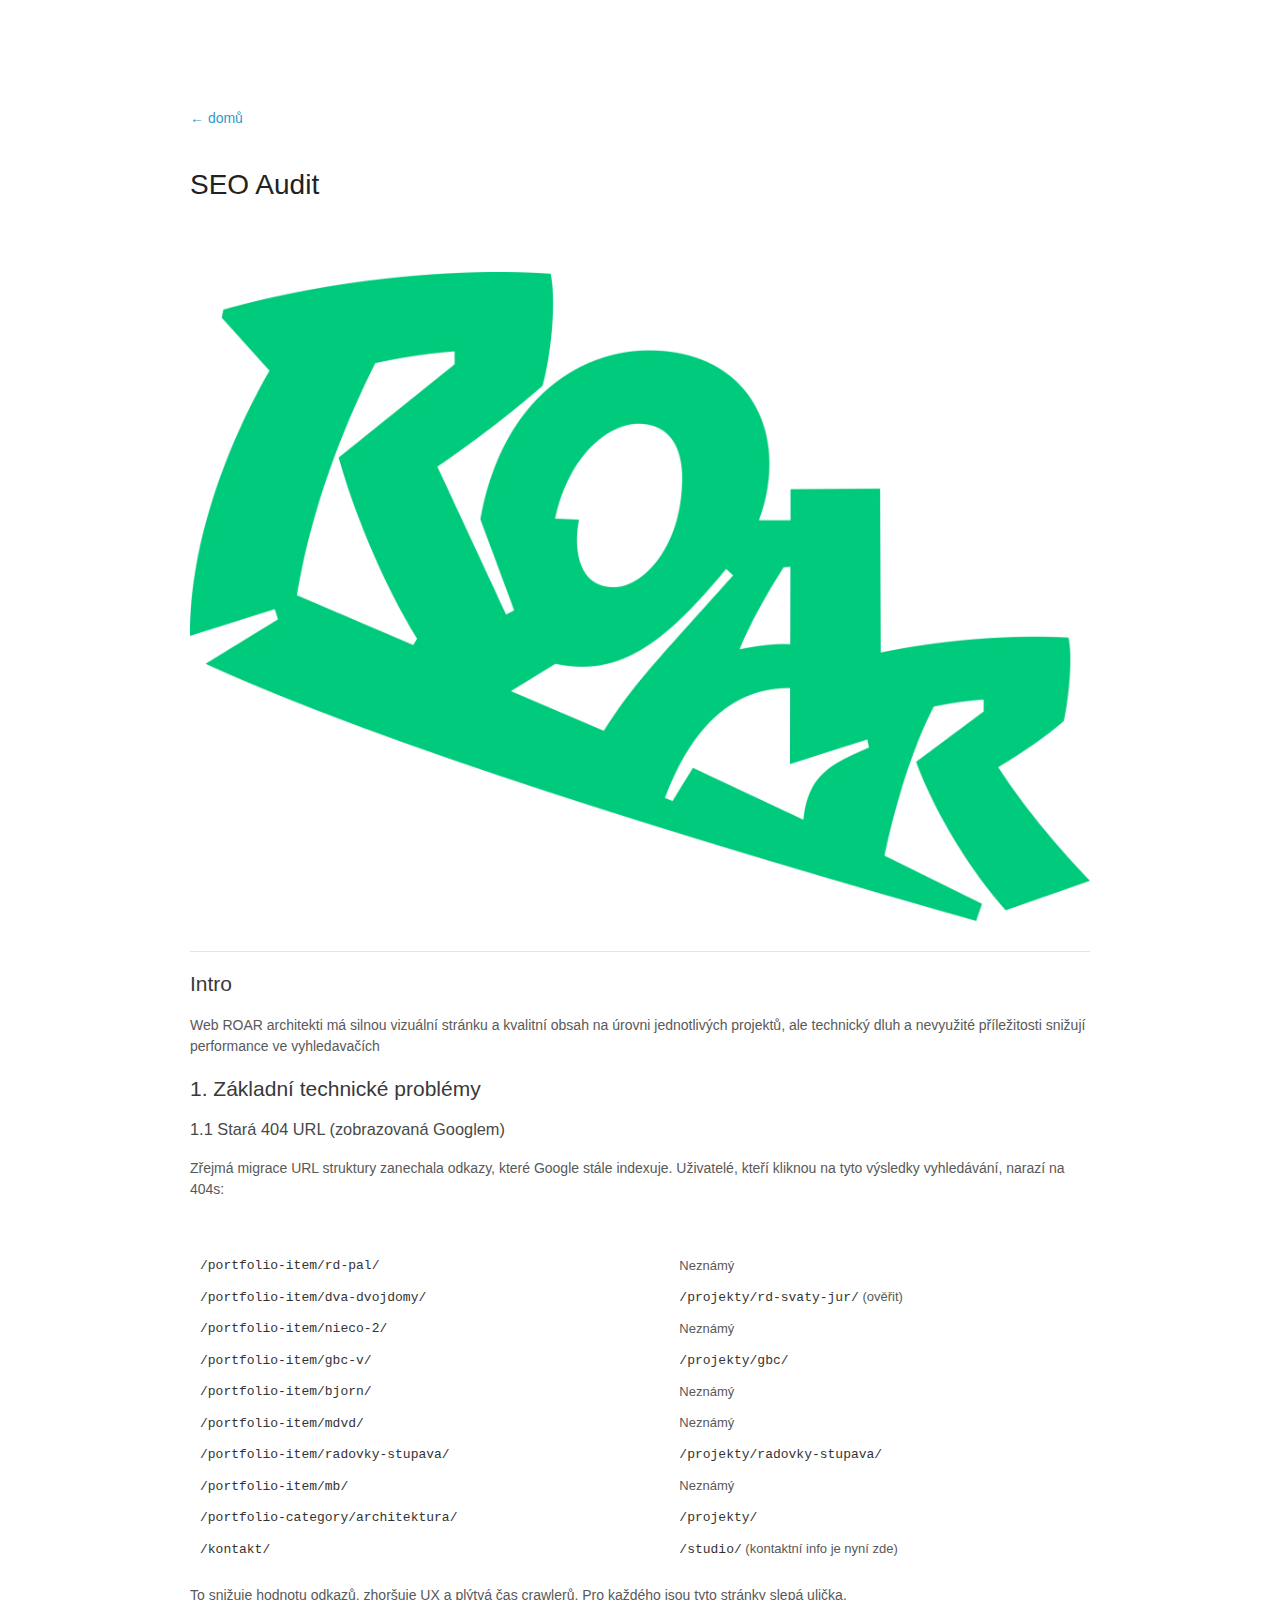
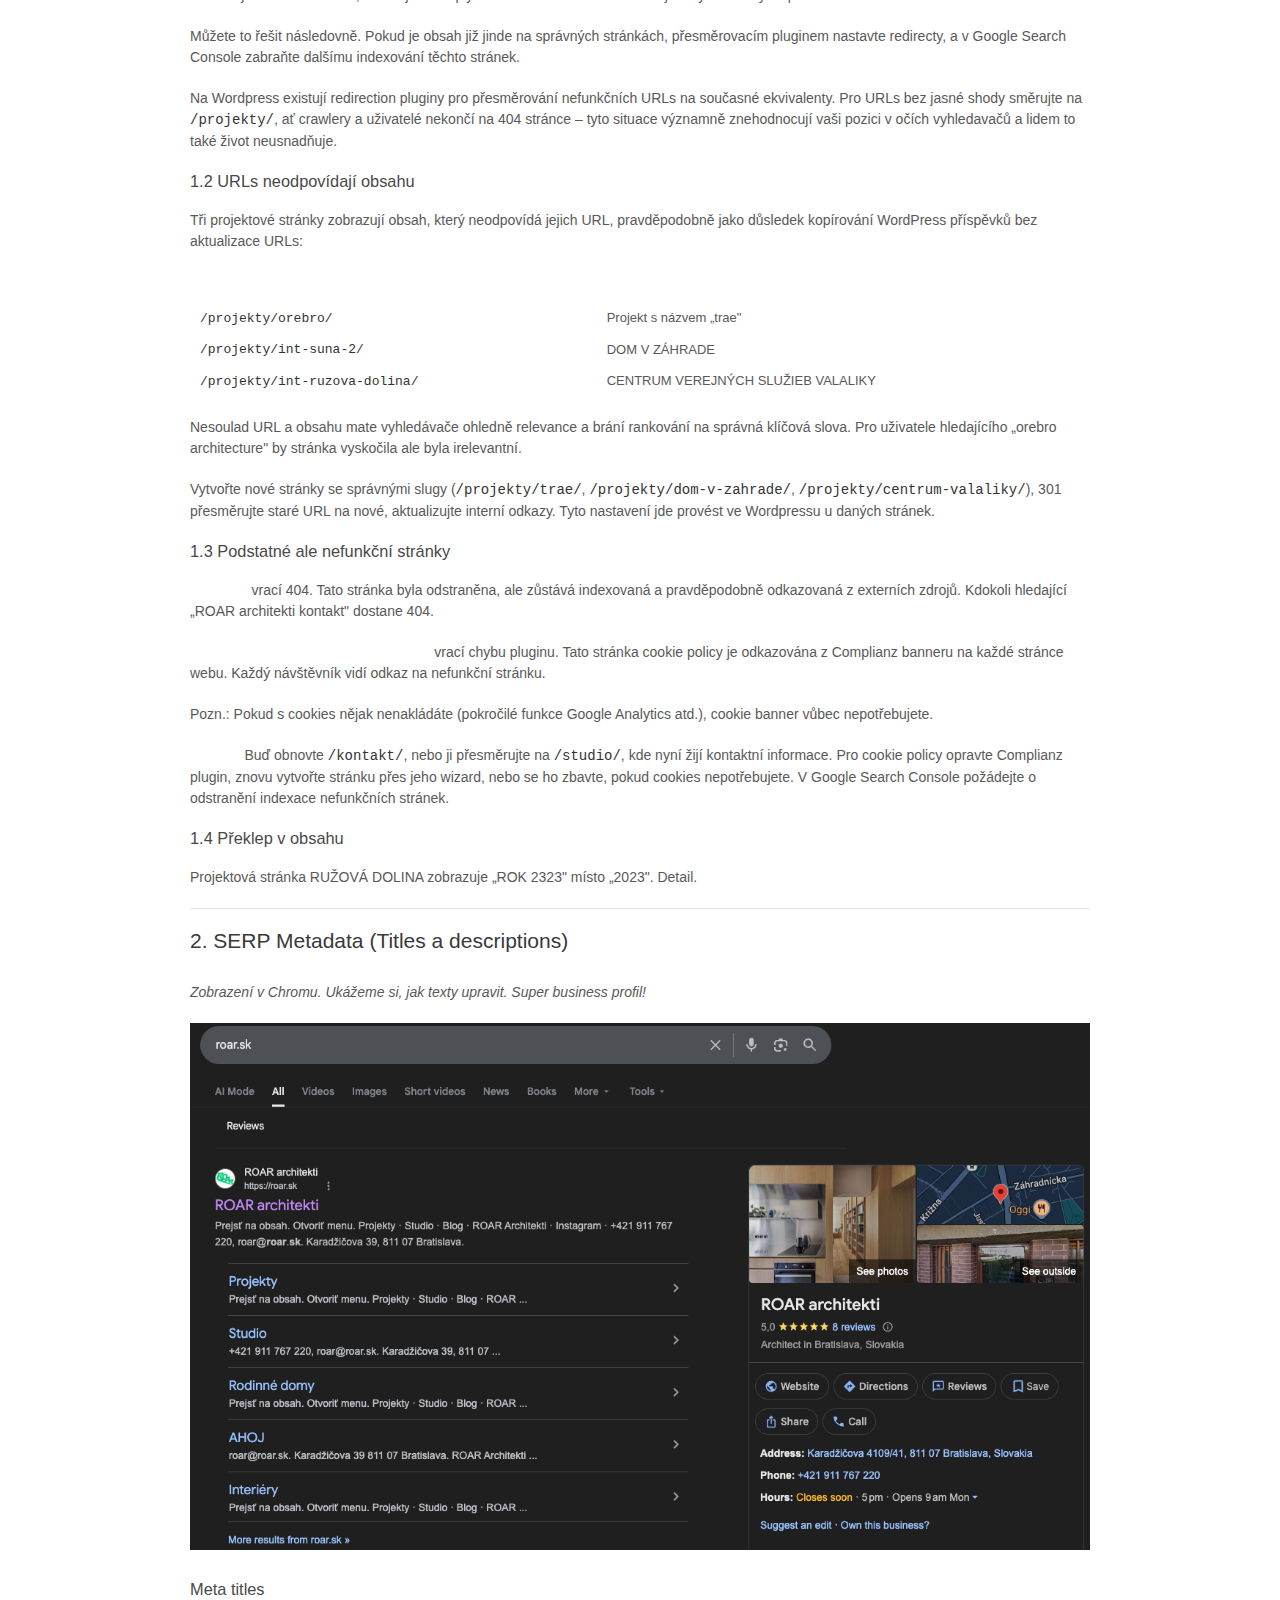
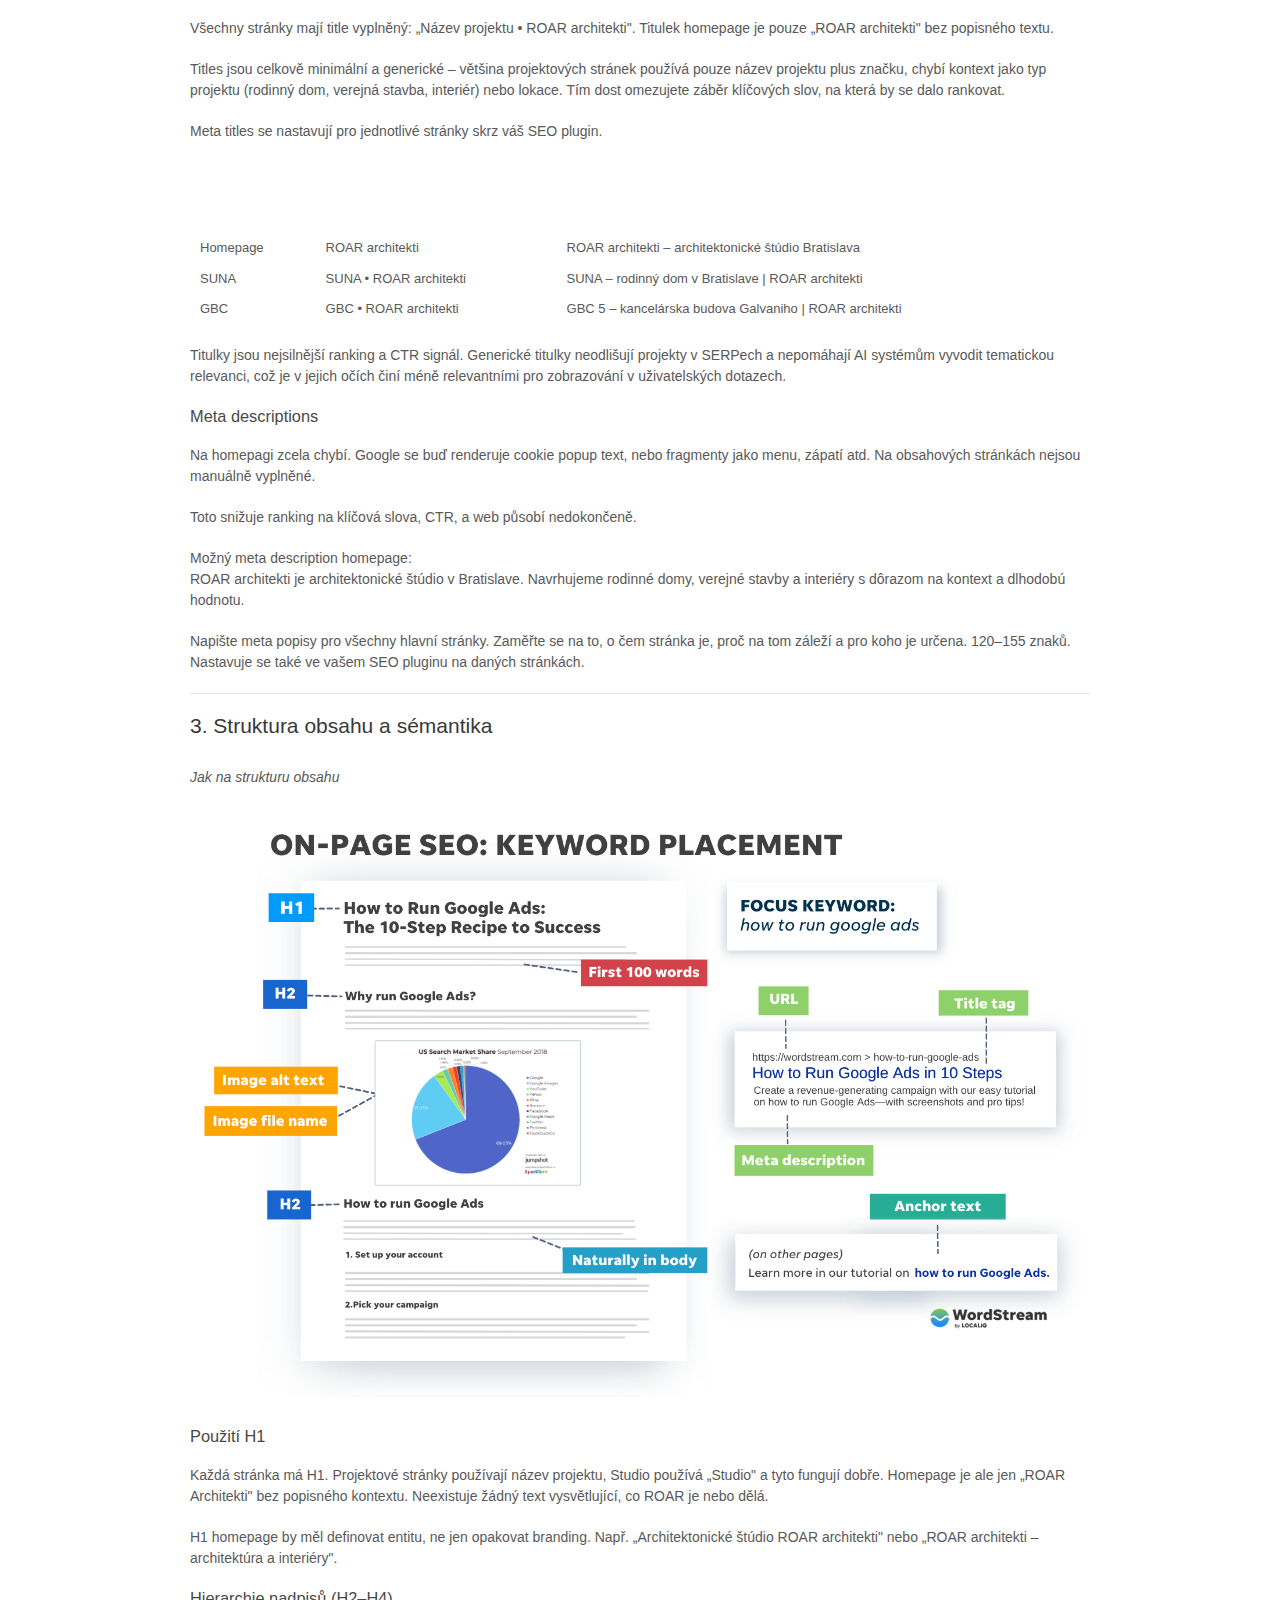
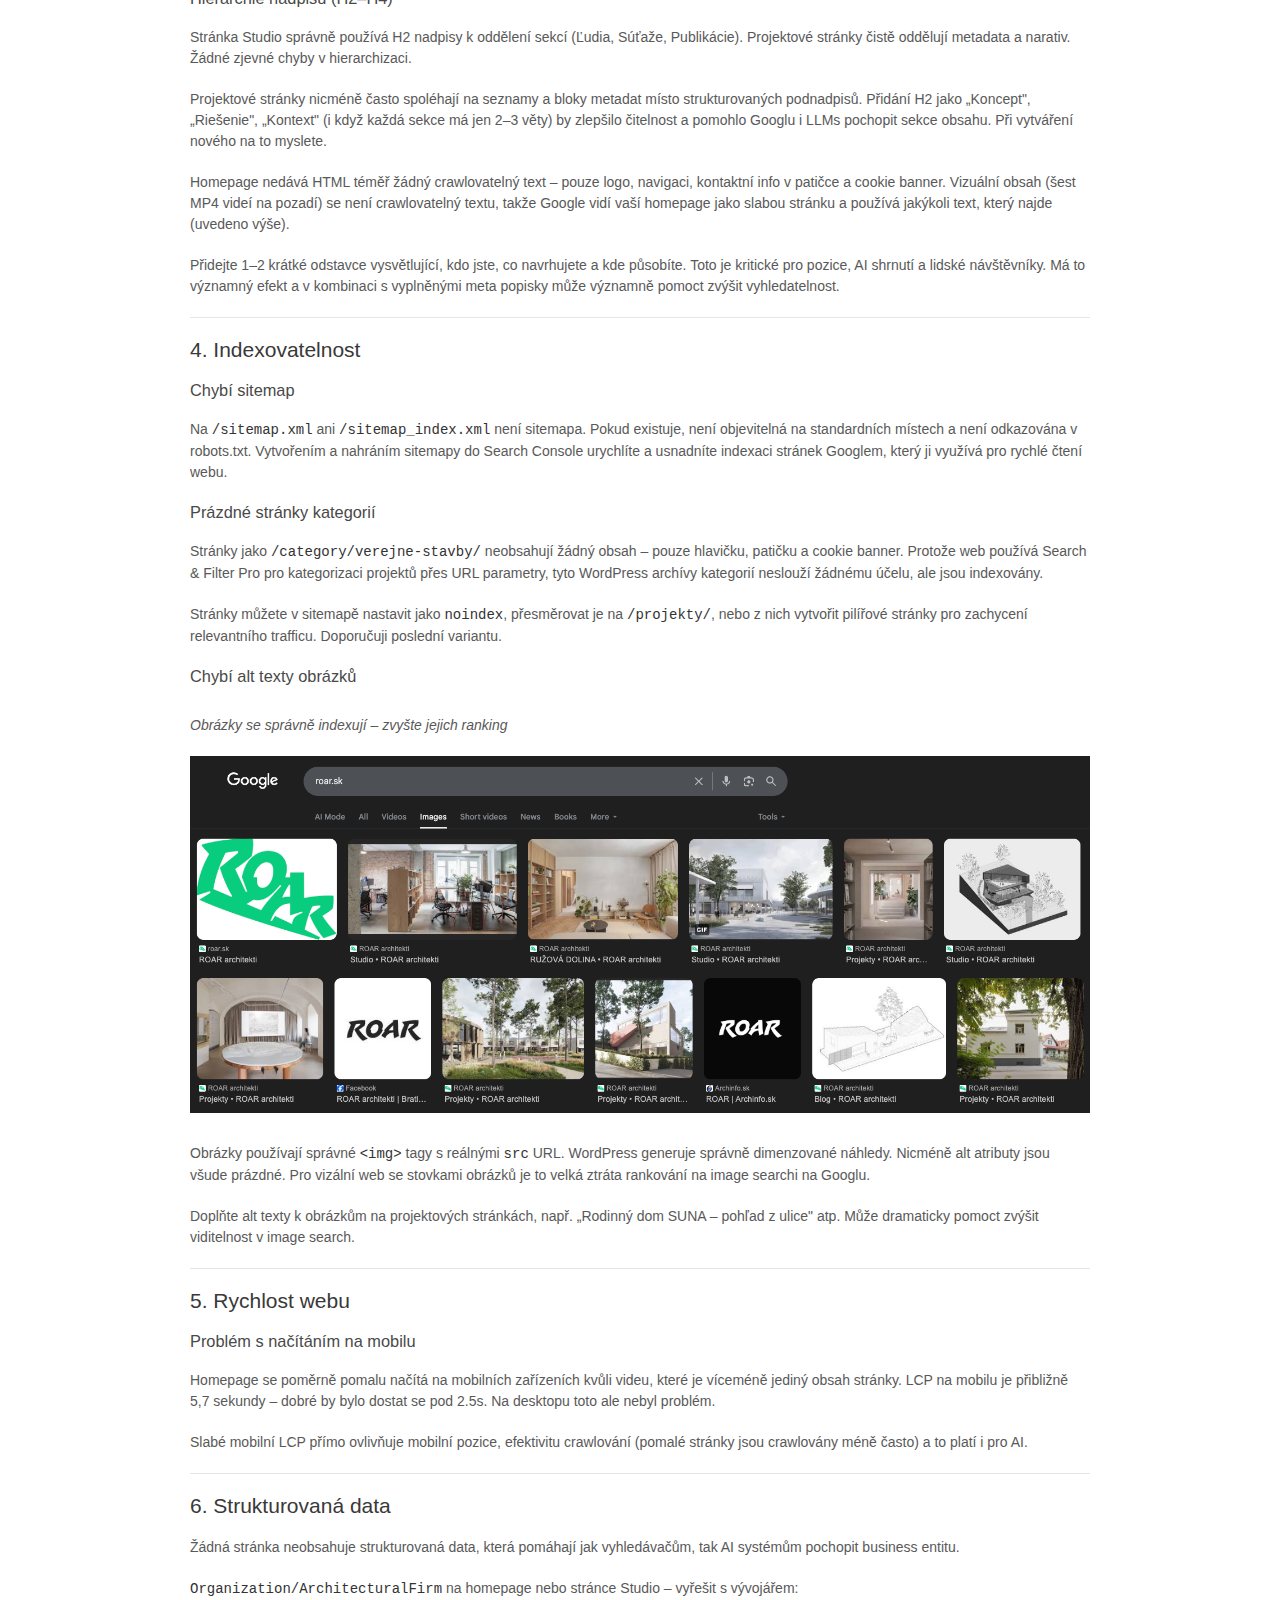
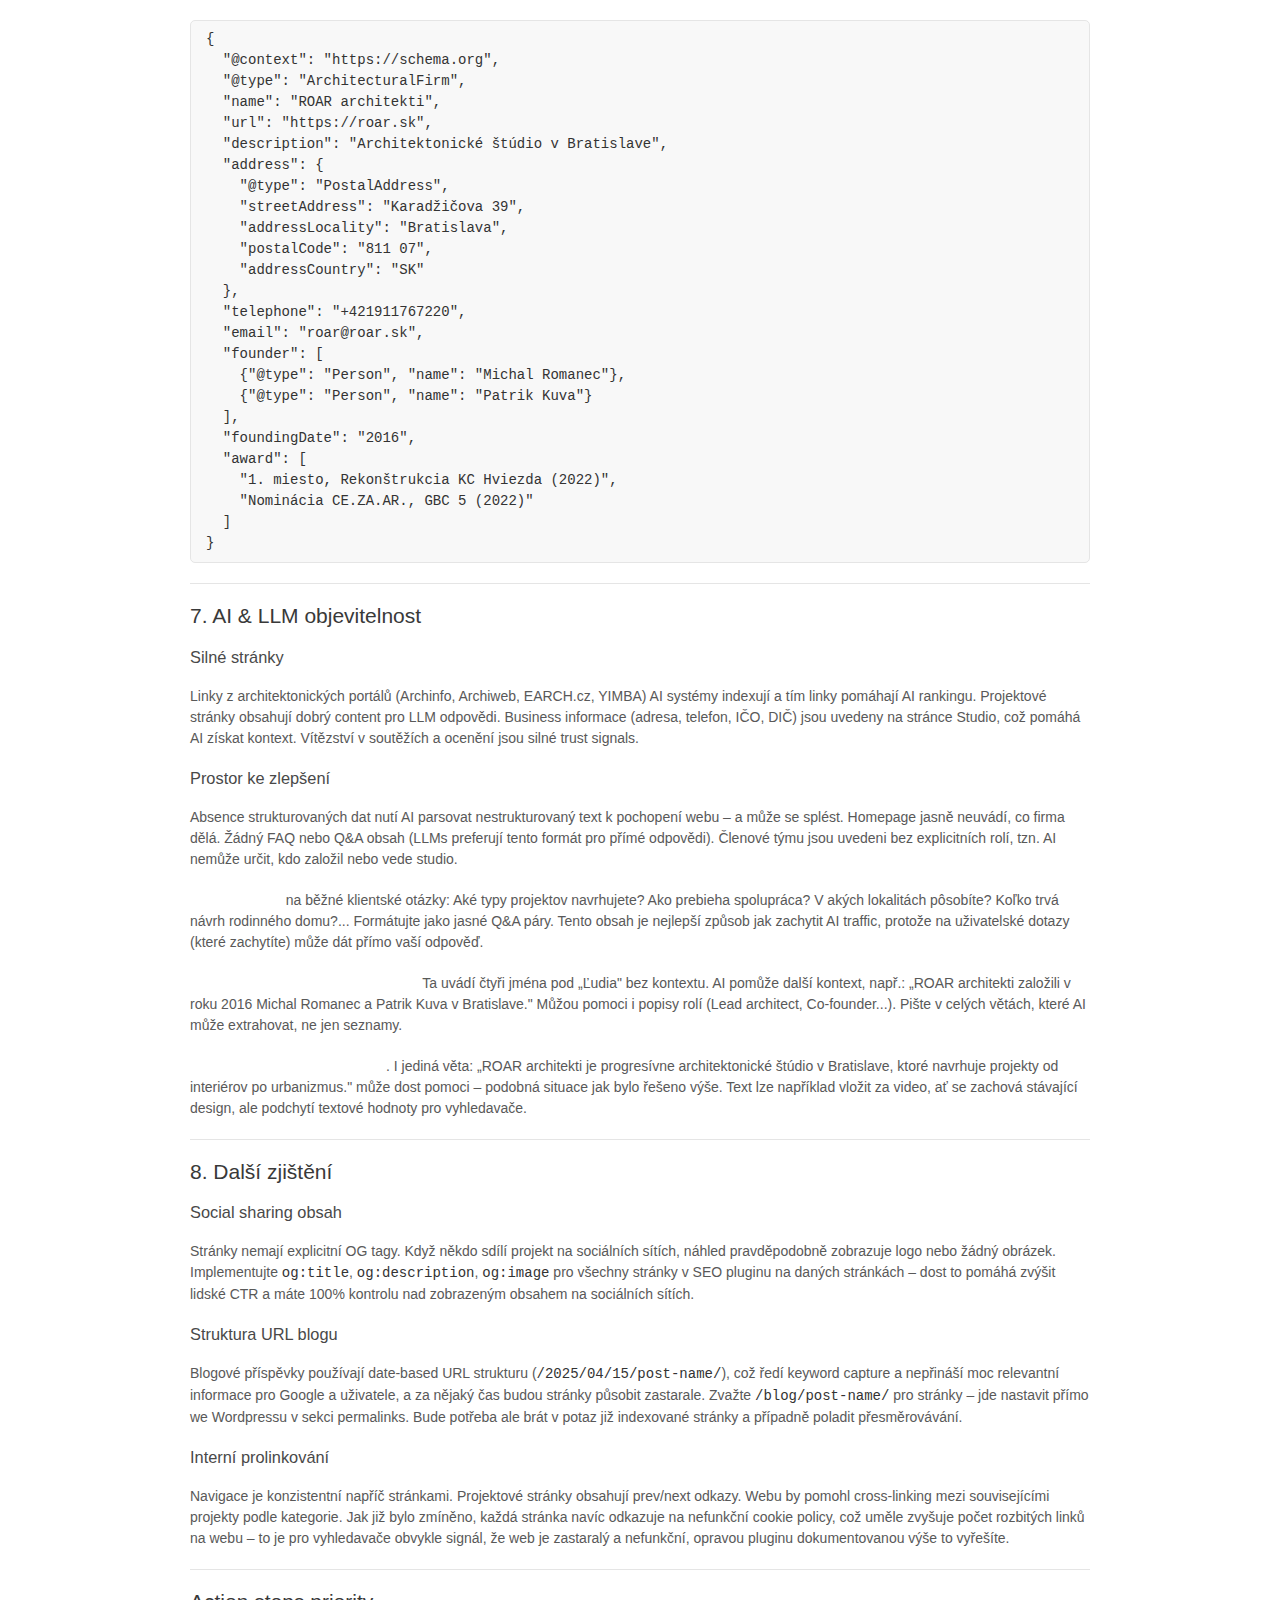
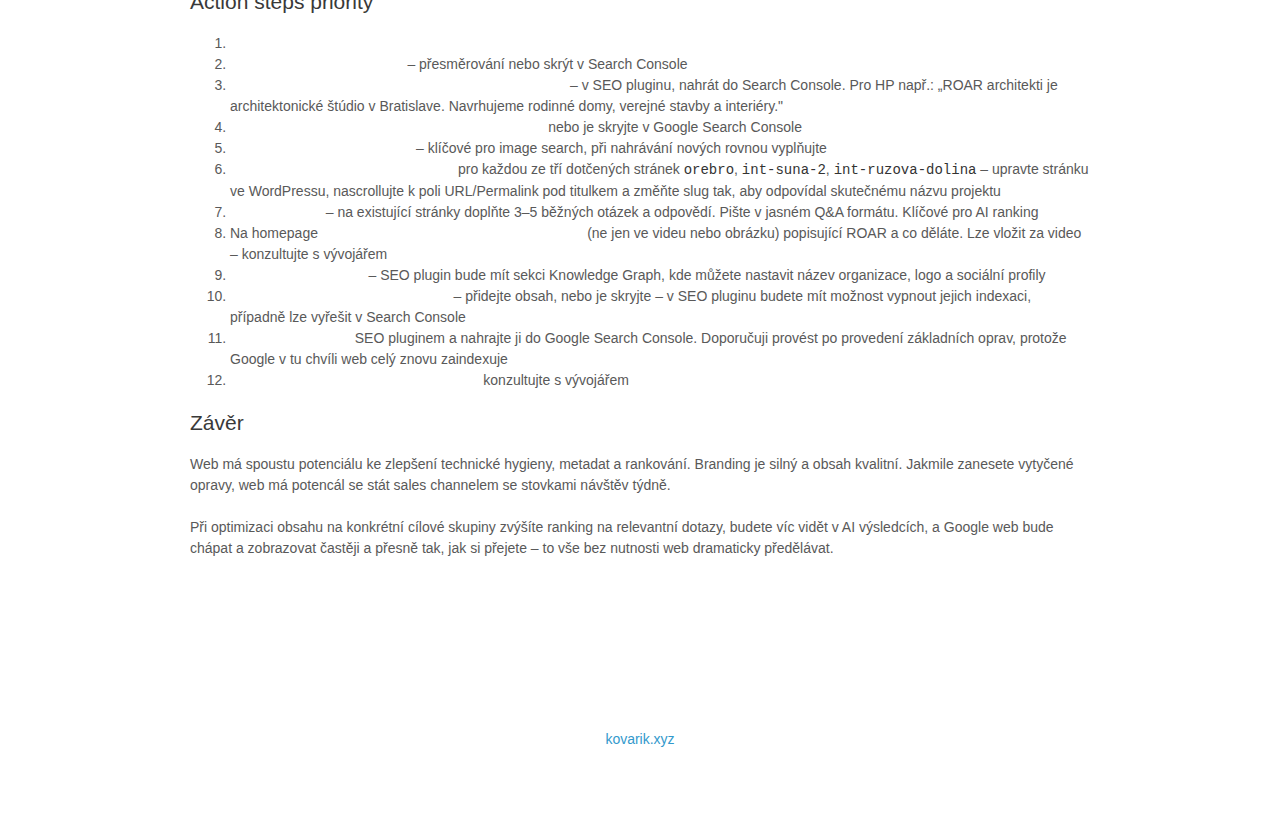
<file: seo-audit-roar-final-cz.html>
<!doctype html>
<html lang="cs">
  <head>
    <meta charset="utf-8">
    <meta http-equiv="X-UA-Compatible" content="chrome=1">
    <title>SEO Audit – ROAR Architekti (roar.sk)</title>

    <meta name="description" content="SEO audit pro ROAR Architekti (roar.sk): technické problémy, metadata, sémantika, indexovatelnost, výkon a doporučené akční kroky.">
    <meta name="keywords" content="SEO audit, technické SEO, metadata, indexace, sitemapa, strukturovaná data, AI discoverability, ROAR architekti, roar.sk">
    <meta name="author" content="Tomas Kovarik">
    <meta property="og:title" content="SEO Audit: ROAR Architekti (roar.sk)">
    <meta property="og:description" content="Shrnutí zjištění a doporučených kroků pro zlepšení vyhledatelnosti webu ROAR architekti (roar.sk).">
    <meta property="og:type" content="article">
    <meta property="og:image" content="images/profile.jpeg">
    <meta name="robots" content="index, follow">

    <link rel="preconnect" href="https://fonts.googleapis.com">
    <link rel="preconnect" href="https://fonts.gstatic.com" crossorigin>
    <link href="https://fonts.googleapis.com/css2?family=Inter:wght@400;500;600&display=swap" rel="stylesheet">
    <link rel="stylesheet" href="stylesheets/styles.css">
    <link rel="stylesheet" href="stylesheets/pygment_trac.css">
    <meta name="viewport" content="width=device-width">
    <script defer src="https://cloud.umami.is/script.js" data-website-id="133124d4-8f66-4597-974e-6a4ad49366c3"></script>

    <!-- Override layout to match 100k.html (no sidebar header, content-only page) -->
    <style>
      .wrapper {
        width: 900px;
        margin: 0 auto;
      }

      .content {
        width: 100%;
        padding: 50px 0;
      }

      @media print, screen and (max-width: 960px) {
        .wrapper {
          width: auto;
          margin: 0;
          padding: 0 20px;
        }
      }

      @media print, screen and (max-width: 720px) {
        .wrapper {
          padding: 0 15px;
        }
      }

      /* Page-local readability fixes for dark theme */
      strong { color: #fff; font-weight: 600; }
      th { color: #fff; }
      th, td { border-bottom: 1px solid rgba(255, 255, 255, 0.12); }
      table { font-size: 13px; }

      /* Match 100k: consistent image spacing on this page */
      .image-item {
        margin: 30px 0;
      }

      .image-item img {
        display: block;
      }

      /* Match 100k: remove background gradients for this page */
      .floating-circles {
        display: none;
      }
    </style>
  </head>
  <body>
    <div class="floating-circles"></div>
    <div class="wrapper">
      <div class="content">
        <p><a href="index.html">← domů</a></p>
        <br>

        <h1>SEO Audit</h1>
        <p><strong>ROAR Architekti – roar.sk</strong></p>
        <div class="image-item">
          <img src="images/roar-logo.webp" alt="ROAR Architekti logo">
        </div>

      <hr />

      <h2>Intro</h2>
      <p>
        Web ROAR architekti má silnou vizuální stránku a kvalitní obsah na úrovni jednotlivých projektů, ale technický dluh
        a nevyužité příležitosti snižují performance ve vyhledavačích
      </p>

      <h2>1. Základní technické problémy</h2>

      <h3>1.1 Stará 404 URL (zobrazovaná Googlem)</h3>
      <p>
        Zřejmá migrace URL struktury zanechala odkazy, které Google stále indexuje. Uživatelé, kteří kliknou na tyto výsledky
        vyhledávání, narazí na 404s:
      </p>

      <table>
        <thead>
          <tr>
            <th>Legacy URL (404)</th>
            <th>Pravděpodobná správná stránka</th>
          </tr>
        </thead>
        <tbody>
          <tr>
            <td><code>/portfolio-item/rd-pal/</code></td>
            <td>Neznámý</td>
          </tr>
          <tr>
            <td><code>/portfolio-item/dva-dvojdomy/</code></td>
            <td><code>/projekty/rd-svaty-jur/</code> (ověřit)</td>
          </tr>
          <tr>
            <td><code>/portfolio-item/nieco-2/</code></td>
            <td>Neznámý</td>
          </tr>
          <tr>
            <td><code>/portfolio-item/gbc-v/</code></td>
            <td><code>/projekty/gbc/</code></td>
          </tr>
          <tr>
            <td><code>/portfolio-item/bjorn/</code></td>
            <td>Neznámý</td>
          </tr>
          <tr>
            <td><code>/portfolio-item/mdvd/</code></td>
            <td>Neznámý</td>
          </tr>
          <tr>
            <td><code>/portfolio-item/radovky-stupava/</code></td>
            <td><code>/projekty/radovky-stupava/</code></td>
          </tr>
          <tr>
            <td><code>/portfolio-item/mb/</code></td>
            <td>Neznámý</td>
          </tr>
          <tr>
            <td><code>/portfolio-category/architektura/</code></td>
            <td><code>/projekty/</code></td>
          </tr>
          <tr>
            <td><code>/kontakt/</code></td>
            <td><code>/studio/</code> (kontaktní info je nyní zde)</td>
          </tr>
        </tbody>
      </table>

      <p>
        To snižuje hodnotu odkazů, zhoršuje UX a plýtvá čas crawlerů. Pro každého jsou tyto stránky slepá ulička.
      </p>
      <p>
        Můžete to řešit následovně. Pokud je obsah již jinde na správných stránkách, přesměrovacím pluginem nastavte
        redirecty, a v Google Search Console zabraňte dalšímu indexování těchto stránek.
      </p>
      <p>
        Na Wordpress existují redirection pluginy pro přesměrování nefunkčních URLs na současné ekvivalenty. Pro URLs bez
        jasné shody směrujte na <code>/projekty/</code>, ať crawlery a uživatelé nekončí na 404 stránce – tyto situace
        významně znehodnocují vaši pozici v očích vyhledavačů a lidem to také život neusnadňuje.
      </p>

      <h3>1.2 URLs neodpovídají obsahu</h3>
      <p>
        Tři projektové stránky zobrazují obsah, který neodpovídá jejich URL, pravděpodobně jako důsledek kopírování
        WordPress příspěvků bez aktualizace URLs:
      </p>

      <table>
        <thead>
          <tr>
            <th>URL</th>
            <th>Zobrazuje</th>
          </tr>
        </thead>
        <tbody>
          <tr>
            <td><code>/projekty/orebro/</code></td>
            <td>Projekt s názvem „trae"</td>
          </tr>
          <tr>
            <td><code>/projekty/int-suna-2/</code></td>
            <td>DOM V ZÁHRADE</td>
          </tr>
          <tr>
            <td><code>/projekty/int-ruzova-dolina/</code></td>
            <td>CENTRUM VEREJNÝCH SLUŽIEB VALALIKY</td>
          </tr>
        </tbody>
      </table>

      <p>
        Nesoulad URL a obsahu mate vyhledávače ohledně relevance a brání rankování na správná klíčová slova. Pro uživatele
        hledajícího „orebro architecture" by stránka vyskočila ale byla irelevantní.
      </p>
      <p>
        Vytvořte nové stránky se správnými slugy (<code>/projekty/trae/</code>, <code>/projekty/dom-v-zahrade/</code>,
        <code>/projekty/centrum-valaliky/</code>), 301 přesměrujte staré URL na nové, aktualizujte interní odkazy. Tyto
        nastavení jde provést ve Wordpressu u daných stránek.
      </p>

      <h3>1.3 Podstatné ale nefunkční stránky</h3>
      <p>
        <strong>/kontakt/</strong> vrací 404. Tato stránka byla odstraněna, ale zůstává indexovaná a pravděpodobně
        odkazovaná z externích zdrojů. Kdokoli hledající „ROAR architekti kontakt" dostane 404.
      </p>
      <p>
        <strong>/zasady-pouzivania-suborov-cookie/</strong> vrací chybu pluginu. Tato stránka cookie policy je odkazována
        z Complianz banneru na každé stránce webu. Každý návštěvník vidí odkaz na nefunkční stránku.
      </p>
      <p>Pozn.: Pokud s cookies nějak nenakládáte (pokročilé funkce Google Analytics atd.), cookie banner vůbec nepotřebujete.</p>
      <p>
        <strong>Řešení:</strong> Buď obnovte <code>/kontakt/</code>, nebo ji přesměrujte na <code>/studio/</code>, kde nyní
        žijí kontaktní informace. Pro cookie policy opravte Complianz plugin, znovu vytvořte stránku přes jeho wizard,
        nebo se ho zbavte, pokud cookies nepotřebujete. V Google Search Console požádejte o odstranění indexace nefunkčních
        stránek.
      </p>

      <h3>1.4 Překlep v obsahu</h3>
      <p>Projektová stránka RUŽOVÁ DOLINA zobrazuje „ROK 2323" místo „2023". Detail.</p>

      <hr />

      <h2>2. SERP Metadata (Titles a descriptions)</h2>
      <div class="image-item">
        <p><em>Zobrazení v Chromu. Ukážeme si, jak texty upravit. Super business profil!</em></p>
        <img src="images/roar-serp.png" alt="ROAR SERP screenshot">
      </div>

      <h3>Meta titles</h3>
      <p>
        Všechny stránky mají title vyplněný: „Název projektu • ROAR architekti". Titulek homepage je pouze „ROAR architekti"
        bez popisného textu.
      </p>
      <p>
        Titles jsou celkově minimální a generické – většina projektových stránek používá pouze název projektu plus značku,
        chybí kontext jako typ projektu (rodinný dom, verejná stavba, interiér) nebo lokace. Tím dost omezujete záběr
        klíčových slov, na která by se dalo rankovat.
      </p>
      <p>Meta titles se nastavují pro jednotlivé stránky skrz váš SEO plugin.</p>
      <p><strong>Současné příklady a vylepšení:</strong></p>

      <table>
        <thead>
          <tr>
            <th>Stránka</th>
            <th>Současný titulek</th>
            <th>Lepší titulek</th>
          </tr>
        </thead>
        <tbody>
          <tr>
            <td>Homepage</td>
            <td>ROAR architekti</td>
            <td>ROAR architekti – architektonické štúdio Bratislava</td>
          </tr>
          <tr>
            <td>SUNA</td>
            <td>SUNA • ROAR architekti</td>
            <td>SUNA – rodinný dom v Bratislave | ROAR architekti</td>
          </tr>
          <tr>
            <td>GBC</td>
            <td>GBC • ROAR architekti</td>
            <td>GBC 5 – kancelárska budova Galvaniho | ROAR architekti</td>
          </tr>
        </tbody>
      </table>

      <p>
        Titulky jsou nejsilnější ranking a CTR signál. Generické titulky neodlišují projekty v SERPech a nepomáhají AI
        systémům vyvodit tematickou relevanci, což je v jejich očích činí méně relevantními pro zobrazování v uživatelských
        dotazech.
      </p>

      <h3>Meta descriptions</h3>
      <p>
        Na homepagi zcela chybí. Google se buď renderuje cookie popup text, nebo fragmenty jako menu, zápatí atd. Na
        obsahových stránkách nejsou manuálně vyplněné.
      </p>
      <p>Toto snižuje ranking na klíčová slova, CTR, a web působí nedokončeně.</p>
      <p>Možný meta description homepage:<br />ROAR architekti je architektonické štúdio v Bratislave. Navrhujeme rodinné domy, verejné stavby a interiéry s dôrazom na kontext a dlhodobú hodnotu.</p>
      <p>
        Napište meta popisy pro všechny hlavní stránky. Zaměřte se na to, o čem stránka je, proč na tom záleží a pro koho
        je určena. 120–155 znaků. Nastavuje se také ve vašem SEO pluginu na daných stránkách.
      </p>

      <hr />

      <h2>3. Struktura obsahu a sémantika</h2>
      <div class="image-item">
        <p><em>Jak na strukturu obsahu</em></p>
        <img src="images/image.png" alt="SEO content structure diagram">
      </div>

      <h3>Použití H1</h3>
      <p>
        Každá stránka má H1. Projektové stránky používají název projektu, Studio používá „Studio" a tyto fungují dobře.
        Homepage je ale jen „ROAR Architekti" bez popisného kontextu. Neexistuje žádný text vysvětlující, co ROAR je nebo
        dělá.
      </p>
      <p>
        H1 homepage by měl definovat entitu, ne jen opakovat branding. Např. „Architektonické štúdio ROAR architekti" nebo
        „ROAR architekti – architektúra a interiéry".
      </p>

      <h3>Hierarchie nadpisů (H2–H4)</h3>
      <p>
        Stránka Studio správně používá H2 nadpisy k oddělení sekcí (Ľudia, Súťaže, Publikácie). Projektové stránky čistě
        oddělují metadata a narativ. Žádné zjevné chyby v hierarchizaci.
      </p>
      <p>
        Projektové stránky nicméně často spoléhají na seznamy a bloky metadat místo strukturovaných podnadpisů. Přidání H2
        jako „Koncept", „Riešenie", „Kontext" (i když každá sekce má jen 2–3 věty) by zlepšilo čitelnost a pomohlo Googlu i
        LLMs pochopit sekce obsahu. Při vytváření nového na to myslete.
      </p>
      <p>
        Homepage nedává HTML téměř žádný crawlovatelný text – pouze logo, navigaci, kontaktní info v patičce a cookie
        banner. Vizuální obsah (šest MP4 videí na pozadí) se není crawlovatelný textu, takže Google vidí vaší homepage jako
        slabou stránku a používá jakýkoli text, který najde (uvedeno výše).
      </p>
      <p>
        Přidejte 1–2 krátké odstavce vysvětlující, kdo jste, co navrhujete a kde působíte. Toto je kritické pro pozice, AI
        shrnutí a lidské návštěvníky. Má to významný efekt a v kombinaci s vyplněnými meta popisky může významně pomoct
        zvýšit vyhledatelnost.
      </p>

      <hr />

      <h2>4. Indexovatelnost</h2>

      <h3>Chybí sitemap</h3>
      <p>
        Na <code>/sitemap.xml</code> ani <code>/sitemap_index.xml</code> není sitemapa. Pokud existuje, není objevitelná na
        standardních místech a není odkazována v robots.txt. Vytvořením a nahráním sitemapy do Search Console urychlíte a
        usnadníte indexaci stránek Googlem, který ji využívá pro rychlé čtení webu.
      </p>

      <h3>Prázdné stránky kategorií</h3>
      <p>
        Stránky jako <code>/category/verejne-stavby/</code> neobsahují žádný obsah – pouze hlavičku, patičku a cookie
        banner. Protože web používá Search &amp; Filter Pro pro kategorizaci projektů přes URL parametry, tyto WordPress
        archívy kategorií neslouží žádnému účelu, ale jsou indexovány.
      </p>
      <p>
        Stránky můžete v sitemapě nastavit jako <code>noindex</code>, přesměrovat je na <code>/projekty/</code>, nebo z nich
        vytvořit pilířové stránky pro zachycení relevantního trafficu. Doporučuji poslední variantu.
      </p>

      <h3>Chybí alt texty obrázků</h3>
      <div class="image-item">
        <p><em>Obrázky se správně indexují – zvyšte jejich ranking</em></p>
        <img src="images/roar-img-serp.png" alt="ROAR image search / SERP screenshot">
      </div>
      <p>
        Obrázky používají správné <code>&lt;img&gt;</code> tagy s reálnými <code>src</code> URL. WordPress generuje správně
        dimenzované náhledy. Nicméně alt atributy jsou všude prázdné. Pro vizální web se stovkami obrázků je to velká ztráta
        rankování na image searchi na Googlu.
      </p>
      <p>
        Doplňte alt texty k obrázkům na projektových stránkách, např. „Rodinný dom SUNA – pohľad z ulice" atp. Může dramaticky
        pomoct zvýšit viditelnost v image search.
      </p>

      <hr />

      <h2>5. Rychlost webu</h2>

      <h3>Problém s načítáním na mobilu</h3>
      <p>
        Homepage se poměrně pomalu načítá na mobilních zařízeních kvůli videu, které je víceméně jediný obsah stránky. LCP na
        mobilu je přibližně 5,7 sekundy – dobré by bylo dostat se pod 2.5s. Na desktopu toto ale nebyl problém.
      </p>
      <p>
        Slabé mobilní LCP přímo ovlivňuje mobilní pozice, efektivitu crawlování (pomalé stránky jsou crawlovány méně často) a
        to platí i pro AI.
      </p>

      <hr />

      <h2>6. Strukturovaná data</h2>
      <p>Žádná stránka neobsahuje strukturovaná data, která pomáhají jak vyhledávačům, tak AI systémům pochopit business entitu.</p>
      <p><code>Organization/ArchitecturalFirm</code> na homepage nebo stránce Studio – vyřešit s vývojářem:</p>

      <pre><code>{
  "@context": "https://schema.org",
  "@type": "ArchitecturalFirm",
  "name": "ROAR architekti",
  "url": "https://roar.sk",
  "description": "Architektonické štúdio v Bratislave",
  "address": {
    "@type": "PostalAddress",
    "streetAddress": "Karadžičova 39",
    "addressLocality": "Bratislava",
    "postalCode": "811 07",
    "addressCountry": "SK"
  },
  "telephone": "+421911767220",
  "email": "roar@roar.sk",
  "founder": [
    {"@type": "Person", "name": "Michal Romanec"},
    {"@type": "Person", "name": "Patrik Kuva"}
  ],
  "foundingDate": "2016",
  "award": [
    "1. miesto, Rekonštrukcia KC Hviezda (2022)",
    "Nominácia CE.ZA.AR., GBC 5 (2022)"
  ]
}</code></pre>

      <hr />

      <h2>7. AI &amp; LLM objevitelnost</h2>

      <h3>Silné stránky</h3>
      <p>
        Linky z architektonických portálů (Archinfo, Archiweb, EARCH.cz, YIMBA) AI systémy indexují a tím linky pomáhají AI
        rankingu. Projektové stránky obsahují dobrý content pro LLM odpovědi. Business informace (adresa, telefon, IČO, DIČ)
        jsou uvedeny na stránce Studio, což pomáhá AI získat kontext. Vítězství v soutěžích a ocenění jsou silné trust
        signals.
      </p>

      <h3>Prostor ke zlepšení</h3>
      <p>
        Absence strukturovaných dat nutí AI parsovat nestrukturovaný text k pochopení webu – a může se splést. Homepage jasně
        neuvádí, co firma dělá. Žádný FAQ nebo Q&amp;A obsah (LLMs preferují tento formát pro přímé odpovědi). Členové
        týmu jsou uvedeni bez explicitních rolí, tzn. AI nemůže určit, kdo založil nebo vede studio.
      </p>
      <p>
        <strong>Přidejte FAQs</strong> na běžné klientské otázky: Aké typy projektov navrhujete? Ako prebieha spolupráca? V
        akých lokalitách pôsobíte? Koľko trvá návrh rodinného domu?... Formátujte jako jasné Q&amp;A páry. Tento obsah je
        nejlepší způsob jak zachytit AI traffic, protože na uživatelské dotazy (které zachytíte) může dát přímo vaší odpověď.
      </p>
      <p>
        <strong>Ujasněte obsah na stránce Studio.</strong> Ta uvádí čtyři jména pod „Ľudia" bez kontextu. AI pomůže další
        kontext, např.: „ROAR architekti založili v roku 2016 Michal Romanec a Patrik Kuva v Bratislave." Můžou pomoci i
        popisy rolí (Lead architect, Co-founder...). Pište v celých větách, které AI může extrahovat, ne jen seznamy.
      </p>
      <p>
        <strong>Definujte studio na homepagi</strong>. I jediná věta: „ROAR architekti je progresívne architektonické štúdio
        v Bratislave, ktoré navrhuje projekty od interiérov po urbanizmus." může dost pomoci – podobná situace jak bylo řešeno
        výše. Text lze například vložit za video, ať se zachová stávající design, ale podchytí textové hodnoty pro
        vyhledavače.
      </p>

      <hr />

      <h2>8. Další zjištění</h2>

      <h3>Social sharing obsah</h3>
      <p>
        Stránky nemají explicitní OG tagy. Když někdo sdílí projekt na sociálních sítích, náhled pravděpodobně zobrazuje logo
        nebo žádný obrázek. Implementujte <code>og:title</code>, <code>og:description</code>, <code>og:image</code> pro všechny
        stránky v SEO pluginu na daných stránkách – dost to pomáhá zvýšit lidské CTR a máte 100% kontrolu nad zobrazeným
        obsahem na sociálních sítích.
      </p>

      <h3>Struktura URL blogu</h3>
      <p>
        Blogové příspěvky používají date-based URL strukturu (<code>/2025/04/15/post-name/</code>), což ředí keyword capture a
        nepřináší moc relevantní informace pro Google a uživatele, a za nějaký čas budou stránky působit zastarale. Zvažte
        <code>/blog/post-name/</code> pro stránky – jde nastavit přímo we Wordpressu v sekci permalinks. Bude potřeba ale brát v
        potaz již indexované stránky a případně poladit přesměrovávání.
      </p>

      <h3>Interní prolinkování</h3>
      <p>
        Navigace je konzistentní napříč stránkami. Projektové stránky obsahují prev/next odkazy. Webu by pomohl cross-linking
        mezi souvisejícími projekty podle kategorie. Jak již bylo zmíněno, každá stránka navíc odkazuje na nefunkční cookie
        policy, což uměle zvyšuje počet rozbitých linků na webu – to je pro vyhledavače obvykle signál, že web je zastaralý a
        nefunkční, opravou pluginu dokumentovanou výše to vyřešíte.
      </p>

      <hr />

      <h2>Action steps priority</h2>
      <ol>
        <li><strong>Opravte cookie policy plugin</strong></li>
        <li><strong>Opravte kontaktní stránku</strong> – přesměrování nebo skrýt v Search Console</li>
        <li>
          <strong>Přidejte meta popisky homepage a dalších stránek</strong> – v SEO pluginu, nahrát do Search Console.
         Pro HP např.: „ROAR architekti je architektonické štúdio v Bratislave. Navrhujeme rodinné domy, verejné stavby a interiéry."
        </li>
        <li><strong>Implementujte 301 přesměrování pro stará URL</strong> nebo je skryjte v Google Search Console</li>
        <li><strong>Přidejte alt text k obrázkům</strong> – klíčové pro image search, při nahrávání nových rovnou vyplňujte</li>
        <li>
          <strong>Opravte nesoulad URLs a obsahu</strong> pro každou ze tří dotčených stránek <code>orebro</code>, <code>int-suna-2</code>,
          <code>int-ruzova-dolina</code> – upravte stránku ve WordPressu, nascrollujte k poli URL/Permalink pod titulkem a změňte slug tak, aby
          odpovídal skutečnému názvu projektu
        </li>
        <li>
          <strong>Přidejte FAQs</strong> – na existující stránky doplňte 3–5 běžných otázek a odpovědí. Pište v jasném Q&amp;A formátu. Klíčové
          pro AI ranking
        </li>
        <li>
          Na homepage <strong>přidejte 1–2 odstavce skutečného textu</strong> (ne jen ve videu nebo obrázku) popisující ROAR a co děláte. Lze
          vložit za video – konzultujte s vývojářem
        </li>
        <li>
          <strong>Doplňte org schéma</strong> – SEO plugin bude mít sekci Knowledge Graph, kde můžete nastavit název organizace, logo a sociální
          profily
        </li>
        <li>
          <strong>Vyřešte stránky archivů kategorií</strong> – přidejte obsah, nebo je skryjte – v SEO pluginu budete mít možnost vypnout jejich
          indexaci, případně lze vyřešit v Search Console
        </li>
        <li>
          <strong>Vytvořte sitemapu</strong> SEO pluginem a nahrajte ji do Google Search Console. Doporučuji provést po provedení základních oprav,
          protože Google v tu chvíli web celý znovu zaindexuje
        </li>
        <li><strong>Zlepšení mobilního LCP na homepagi</strong> konzultujte s vývojářem</li>
      </ol>

      <h2>Závěr</h2>
      <p>
        Web má spoustu potenciálu ke zlepšení technické hygieny, metadat a rankování. Branding je silný a obsah kvalitní.
        Jakmile zanesete vytyčené opravy, web má potencál se stát sales channelem se stovkami návštěv týdně.<br><br>Při optimizaci
        obsahu na konkrétní cílové skupiny zvýšíte ranking na relevantní dotazy, budete víc vidět v AI výsledcích, a Google web
        bude chápat a zobrazovat častěji a přesně tak, jak si přejete – to vše bez nutnosti web dramaticky předělávat.
      </p>
      </div>

      <div style="text-align: center; margin-top: 50px; padding-top: 50px;">
        <p><a href="https://kovarik.xyz">kovarik.xyz</a></p>
      </div>
    </div>
    <script src="javascripts/scale.fix.js"></script>
  </body>
</html>
</file>
<file: stylesheets/styles.css>
body {
  background-color: #fff;
  padding:50px;
  font: 14px/1.5 -apple-system, BlinkMacSystemFont, "Segoe UI", Roboto, Oxygen, Ubuntu, Cantarell, "Fira Sans", "Droid Sans", "Helvetica Neue", Arial, sans-serif, "Apple Color Emoji", "Segoe UI Emoji", "Segoe UI Symbol";
  color:#595959;
  font-weight:400;
}

h1, h2, h3, h4, h5, h6 {
  color:#222;
  margin:0 0 20px;
}

p, ul, ol, table, pre, dl {
  margin:0 0 20px;
}

h1, h2, h3 {
  line-height:1.1;
}

h1 {
  font-size:28px;
  font-weight: 500;
}

h2 {
  color:#393939;
  font-weight: 500;
}

h3, h4, h5, h6 {
  color:#494949;
  font-weight: 500;
}

a {
  color:#39c;
  text-decoration:none;
}

a:hover {
  color:#069;
}

a small {
  font-size:11px;
  color:#777;
  margin-top:-0.3em;
  display:block;
}

a:hover small {
  color:#777;
}

.wrapper {
  width:860px;
  margin:0 auto;
}

blockquote {
  border-left:1px solid #e5e5e5;
  margin:0;
  padding:0 0 0 20px;
  font-style:italic;
}

code, pre {
  font-family:Monaco, Bitstream Vera Sans Mono, Lucida Console, Terminal, Consolas, Liberation Mono, DejaVu Sans Mono, Courier New, monospace;
  color:#333;
}

pre {
  padding:8px 15px;
  background: #f8f8f8;
  border-radius:5px;
  border:1px solid #e5e5e5;
  overflow-x: auto;
}

table {
  width:100%;
  border-collapse:collapse;
}

th, td {
  text-align:left;
  padding:5px 10px;
  border-bottom:1px solid #e5e5e5;
}

dt {
  color:#444;
  font-weight:500;
}

th {
  color:#444;
}

img {
  max-width:100%;
}

header {
  width:270px;
  float:left;
  position:fixed;
  -webkit-font-smoothing:subpixel-antialiased;
}

header ul {
  list-style:none;
  height:40px;
  padding:0;
  background: #f4f4f4;
  border-radius:5px;
  border:1px solid #e0e0e0;
  width:270px;
}

header li {
  width:89px;
  float:left;
  border-right:1px solid #e0e0e0;
  height:40px;
}

header li:first-child a {
  border-radius:5px 0 0 5px;
}

header li:last-child a {
  border-radius:0 5px 5px 0;
}

header ul a {
  line-height:1;
  font-size:11px;
  color:#999;
  display:block;
  text-align:center;
  padding-top:6px;
  height:34px;
}

header ul a:hover {
  color:#999;
}

header ul a:active {
  background-color:#f0f0f0;
}

strong {
  color:#222;
  font-weight:500;
}

header ul li + li + li {
  border-right:none;
  width:89px;
}

header ul a strong {
  font-size:14px;
  display:block;
  color:#222;
}

section {
  width:500px;
  float:right;
  padding-bottom:50px;
}

small {
  font-size:11px;
}

hr {
  border:0;
  background:#e5e5e5;
  height:1px;
  margin:0 0 20px;
}

footer {
  width:270px;
  float:left;
  position:fixed;
  bottom:50px;
  -webkit-font-smoothing:subpixel-antialiased;
}

@media print, screen and (max-width: 960px) {

  div.wrapper {
    width:auto;
    margin:0;
  }

  header, section, footer {
    float:none;
    position:static;
    width:auto;
  }

  header {
    padding-right:320px;
  }

  section {
    border:1px solid #e5e5e5;
    border-width:1px 0;
    padding:20px 0;
    margin:0 0 20px;
  }

  header a small {
    display:inline;
  }

  header ul {
    position:absolute;
    right:50px;
    top:52px;
  }
}

@media print, screen and (max-width: 720px) {
  body {
    word-wrap:break-word;
  }

  header {
    padding:0;
  }

  header ul, header p.view {
    position:static;
  }

  pre, code {
    word-wrap:normal;
  }
}

@media print, screen and (max-width: 480px) {
  body {
    padding:15px;
  }

  header ul {
    width:99%;
  }

  header li, header ul li + li + li {
    width:33%;
  }
}

@media print {
  body {
    padding:0.4in;
    font-size:12pt;
    color:#444;
  }
}
</file>
<file: stylesheets/pygment_trac.css>
.highlight  { background: #ffffff; }
.highlight .c { color: #999988; font-style: italic } /* Comment */
.highlight .err { color: #a61717; background-color: #e3d2d2 } /* Error */
.highlight .k { font-weight: bold } /* Keyword */
.highlight .o { font-weight: bold } /* Operator */
.highlight .cm { color: #999988; font-style: italic } /* Comment.Multiline */
.highlight .cp { color: #999999; font-weight: bold } /* Comment.Preproc */
.highlight .c1 { color: #999988; font-style: italic } /* Comment.Single */
.highlight .cs { color: #999999; font-weight: bold; font-style: italic } /* Comment.Special */
.highlight .gd { color: #000000; background-color: #ffdddd } /* Generic.Deleted */
.highlight .gd .x { color: #000000; background-color: #ffaaaa } /* Generic.Deleted.Specific */
.highlight .ge { font-style: italic } /* Generic.Emph */
.highlight .gr { color: #aa0000 } /* Generic.Error */
.highlight .gh { color: #999999 } /* Generic.Heading */
.highlight .gi { color: #000000; background-color: #ddffdd } /* Generic.Inserted */
.highlight .gi .x { color: #000000; background-color: #aaffaa } /* Generic.Inserted.Specific */
.highlight .go { color: #888888 } /* Generic.Output */
.highlight .gp { color: #555555 } /* Generic.Prompt */
.highlight .gs { font-weight: bold } /* Generic.Strong */
.highlight .gu { color: #800080; font-weight: bold; } /* Generic.Subheading */
.highlight .gt { color: #aa0000 } /* Generic.Traceback */
.highlight .kc { font-weight: bold } /* Keyword.Constant */
.highlight .kd { font-weight: bold } /* Keyword.Declaration */
.highlight .kn { font-weight: bold } /* Keyword.Namespace */
.highlight .kp { font-weight: bold } /* Keyword.Pseudo */
.highlight .kr { font-weight: bold } /* Keyword.Reserved */
.highlight .kt { color: #445588; font-weight: bold } /* Keyword.Type */
.highlight .m { color: #009999 } /* Literal.Number */
.highlight .s { color: #d14 } /* Literal.String */
.highlight .na { color: #008080 } /* Name.Attribute */
.highlight .nb { color: #0086B3 } /* Name.Builtin */
.highlight .nc { color: #445588; font-weight: bold } /* Name.Class */
.highlight .no { color: #008080 } /* Name.Constant */
.highlight .ni { color: #800080 } /* Name.Entity */
.highlight .ne { color: #990000; font-weight: bold } /* Name.Exception */
.highlight .nf { color: #990000; font-weight: bold } /* Name.Function */
.highlight .nn { color: #555555 } /* Name.Namespace */
.highlight .nt { color: #000080 } /* Name.Tag */
.highlight .nv { color: #008080 } /* Name.Variable */
.highlight .ow { font-weight: bold } /* Operator.Word */
.highlight .w { color: #bbbbbb } /* Text.Whitespace */
.highlight .mf { color: #009999 } /* Literal.Number.Float */
.highlight .mh { color: #009999 } /* Literal.Number.Hex */
.highlight .mi { color: #009999 } /* Literal.Number.Integer */
.highlight .mo { color: #009999 } /* Literal.Number.Oct */
.highlight .sb { color: #d14 } /* Literal.String.Backtick */
.highlight .sc { color: #d14 } /* Literal.String.Char */
.highlight .sd { color: #d14 } /* Literal.String.Doc */
.highlight .s2 { color: #d14 } /* Literal.String.Double */
.highlight .se { color: #d14 } /* Literal.String.Escape */
.highlight .sh { color: #d14 } /* Literal.String.Heredoc */
.highlight .si { color: #d14 } /* Literal.String.Interpol */
.highlight .sx { color: #d14 } /* Literal.String.Other */
.highlight .sr { color: #009926 } /* Literal.String.Regex */
.highlight .s1 { color: #d14 } /* Literal.String.Single */
.highlight .ss { color: #990073 } /* Literal.String.Symbol */
.highlight .bp { color: #999999 } /* Name.Builtin.Pseudo */
.highlight .vc { color: #008080 } /* Name.Variable.Class */
.highlight .vg { color: #008080 } /* Name.Variable.Global */
.highlight .vi { color: #008080 } /* Name.Variable.Instance */
.highlight .il { color: #009999 } /* Literal.Number.Integer.Long */

.type-csharp .highlight .k { color: #0000FF }
.type-csharp .highlight .kt { color: #0000FF }
.type-csharp .highlight .nf { color: #000000; font-weight: normal }
.type-csharp .highlight .nc { color: #2B91AF }
.type-csharp .highlight .nn { color: #000000 }
.type-csharp .highlight .s { color: #A31515 }
.type-csharp .highlight .sc { color: #A31515 }
</file>
